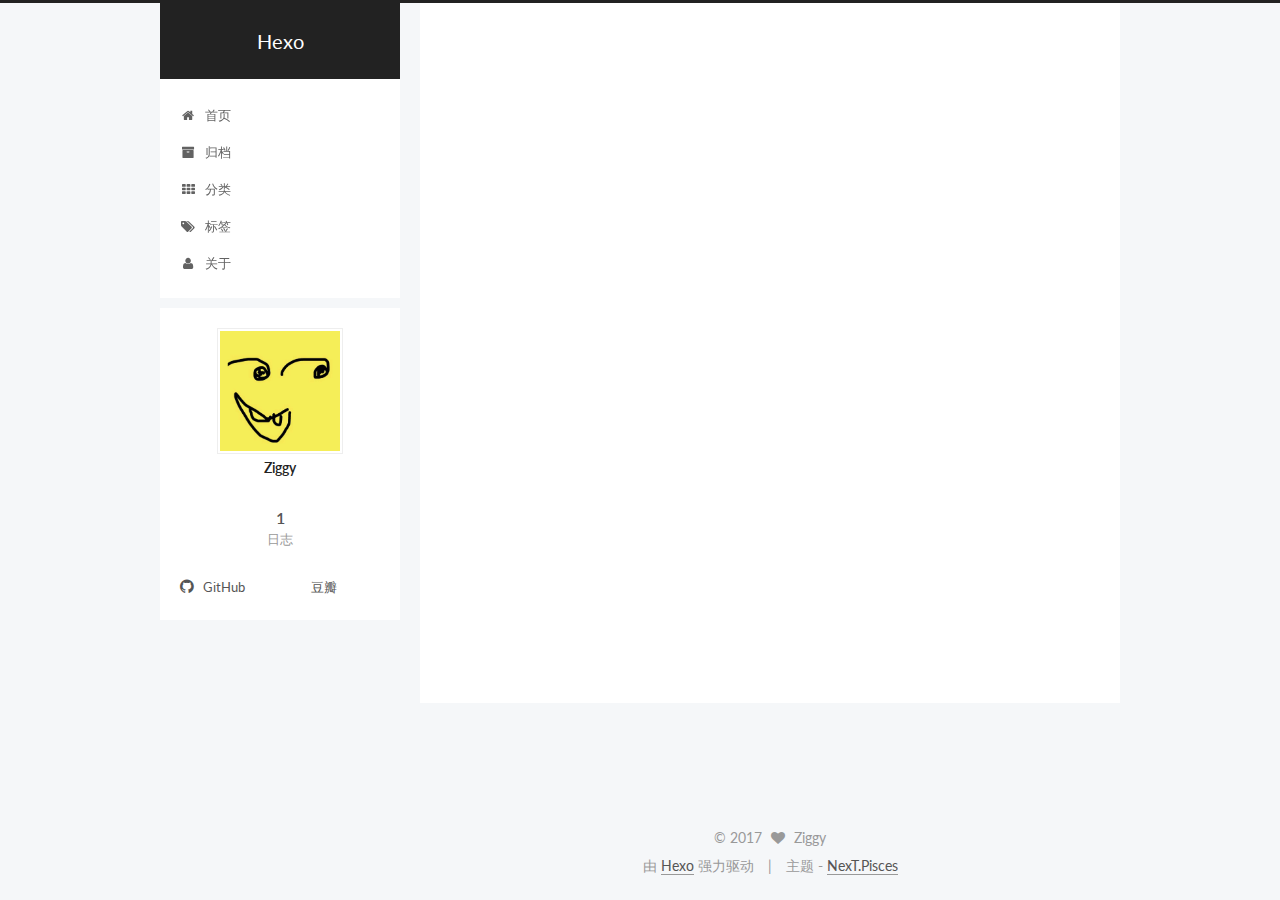
<file: index.html>
<!doctype html>



  


<html class="theme-next pisces use-motion">
<head>
  <meta charset="UTF-8"/>
<meta http-equiv="X-UA-Compatible" content="IE=edge,chrome=1" />
<meta name="viewport" content="width=device-width, initial-scale=1, maximum-scale=1"/>



<meta http-equiv="Cache-Control" content="no-transform" />
<meta http-equiv="Cache-Control" content="no-siteapp" />












  
  
  <link href="/vendors/fancybox/source/jquery.fancybox.css?v=2.1.5" rel="stylesheet" type="text/css" />




  
  
  
  

  
    
    
  

  

  

  

  

  
    
    
    <link href="//fonts.googleapis.com/css?family=Lato:300,300italic,400,400italic,700,700italic&subset=latin,latin-ext" rel="stylesheet" type="text/css">
  






<link href="/vendors/font-awesome/css/font-awesome.min.css?v=4.4.0" rel="stylesheet" type="text/css" />

<link href="/css/main.css?v=5.0.1" rel="stylesheet" type="text/css" />


  <meta name="keywords" content="Hexo, NexT" />








  <link rel="shortcut icon" type="image/x-icon" href="/favicon.ico?v=5.0.1" />






<meta property="og:type" content="website">
<meta property="og:title" content="Hexo">
<meta property="og:url" content="http://yoursite.com/index.html">
<meta property="og:site_name" content="Hexo">
<meta name="twitter:card" content="summary">
<meta name="twitter:title" content="Hexo">



<script type="text/javascript" id="hexo.configuration">
  var NexT = window.NexT || {};
  var CONFIG = {
    scheme: 'Pisces',
    sidebar: {"position":"left","display":"post"},
    fancybox: true,
    motion: true,
    duoshuo: {
      userId: 0,
      author: '博主'
    }
  };
</script>




  <link rel="canonical" href="http://yoursite.com/"/>

  <title> Hexo </title>
</head>

<body itemscope itemtype="http://schema.org/WebPage" lang="zh-Hans">

  










  
  
    
  

  <div class="container one-collumn sidebar-position-left 
   page-home 
 ">
    <div class="headband"></div>

    <header id="header" class="header" itemscope itemtype="http://schema.org/WPHeader">
      <div class="header-inner"><div class="site-meta ">
  

  <div class="custom-logo-site-title">
    <a href="/"  class="brand" rel="start">
      <span class="logo-line-before"><i></i></span>
      <span class="site-title">Hexo</span>
      <span class="logo-line-after"><i></i></span>
    </a>
  </div>
  <p class="site-subtitle"></p>
</div>

<div class="site-nav-toggle">
  <button>
    <span class="btn-bar"></span>
    <span class="btn-bar"></span>
    <span class="btn-bar"></span>
  </button>
</div>

<nav class="site-nav">
  

  
    <ul id="menu" class="menu">
      
        
        <li class="menu-item menu-item-home">
          <a href="/" rel="section">
            
              <i class="menu-item-icon fa fa-fw fa-home"></i> <br />
            
            首页
          </a>
        </li>
      
        
        <li class="menu-item menu-item-archives">
          <a href="/archives" rel="section">
            
              <i class="menu-item-icon fa fa-fw fa-archive"></i> <br />
            
            归档
          </a>
        </li>
      
        
        <li class="menu-item menu-item-categories">
          <a href="/categories" rel="section">
            
              <i class="menu-item-icon fa fa-fw fa-th"></i> <br />
            
            分类
          </a>
        </li>
      
        
        <li class="menu-item menu-item-tags">
          <a href="/tags" rel="section">
            
              <i class="menu-item-icon fa fa-fw fa-tags"></i> <br />
            
            标签
          </a>
        </li>
      
        
        <li class="menu-item menu-item-about">
          <a href="/about" rel="section">
            
              <i class="menu-item-icon fa fa-fw fa-user"></i> <br />
            
            关于
          </a>
        </li>
      

      
    </ul>
  

  
</nav>

 </div>
    </header>

    <main id="main" class="main">
      <div class="main-inner">
        <div class="content-wrap">
          <div id="content" class="content">
            
  <section id="posts" class="posts-expand">
    
      

  
  

  
  
  

  <article class="post post-type-normal " itemscope itemtype="http://schema.org/Article">

    
      <header class="post-header">

        
        
          <h1 class="post-title" itemprop="name headline">
            
            
              
                
                <a class="post-title-link" href="/2017/01/05/星球大战外传：侠盗一号/" itemprop="url">
                  星球大战外传：侠盗一号
                </a>
              
            
          </h1>
        

        <div class="post-meta">
          <span class="post-time">
            <span class="post-meta-item-icon">
              <i class="fa fa-calendar-o"></i>
            </span>
            <span class="post-meta-item-text">发表于</span>
            <time itemprop="dateCreated" datetime="2017-01-05T22:48:11+08:00" content="2017-01-05">
              2017-01-05
            </time>
          </span>

          

          
            
              <span class="post-comments-count">
                &nbsp; | &nbsp;
                <a href="/2017/01/05/星球大战外传：侠盗一号/#comments" itemprop="discussionUrl">
                  <span class="post-comments-count ds-thread-count" data-thread-key="2017/01/05/星球大战外传：侠盗一号/" itemprop="commentsCount"></span>
                </a>
              </span>
            
          

          

          
          

          
        </div>
      </header>
    


    <div class="post-body" itemprop="articleBody">

      
      

      
        
          
          
这篇影评可能有剧透

2016年，真的有太多人离开我们。大卫·鲍伊、普林斯、艾伦·里克曼、莱昂纳德·科恩、夏梦、南希·里根、艾伦·锡克、乔治·迈克尔 ……如同一颗颗星辰的陨落。永远的莱娅公主凯丽·费雪，也在新年倒计第3天，离开了我们。
愿原力与她同在。
 
莱娅公主离去了，但《星战》的征程还在继续——《星球大战外传：侠盗一号》
《侠盗一号》是第8部星战电影，也是第1部独立外传。
是第三集《西斯的复仇》（2005）和第四集《星球大战：新希望》（1977）之间的一个填坑。
承接了第三集的结尾，
阿
          ...

          <div class="post-more-link text-center">
            <a class="btn" href="/2017/01/05/星球大战外传：侠盗一号/" rel="contents">
              阅读全文 &raquo;
            </a>
          </div>
        
      
    </div>

    <div>
      
    </div>

    <div>
      
    </div>

    <footer class="post-footer">
      

      

      
      
        <div class="post-eof"></div>
      
    </footer>
  </article>


    
  </section>

  


          </div>
          


          

        </div>
        
          
  
  <div class="sidebar-toggle">
    <div class="sidebar-toggle-line-wrap">
      <span class="sidebar-toggle-line sidebar-toggle-line-first"></span>
      <span class="sidebar-toggle-line sidebar-toggle-line-middle"></span>
      <span class="sidebar-toggle-line sidebar-toggle-line-last"></span>
    </div>
  </div>

  <aside id="sidebar" class="sidebar">
    <div class="sidebar-inner">

      

      

      <section class="site-overview sidebar-panel  sidebar-panel-active ">
        <div class="site-author motion-element" itemprop="author" itemscope itemtype="http://schema.org/Person">
          <img class="site-author-image" itemprop="image"
               src="/images/avatar.gif"
               alt="Ziggy" />
          <p class="site-author-name" itemprop="name">Ziggy</p>
          <p class="site-description motion-element" itemprop="description"></p>
        </div>
        <nav class="site-state motion-element">
          <div class="site-state-item site-state-posts">
            <a href="/archives">
              <span class="site-state-item-count">1</span>
              <span class="site-state-item-name">日志</span>
            </a>
          </div>

          

          

        </nav>

        

        <div class="links-of-author motion-element">
          
            
              <span class="links-of-author-item">
                <a href="https://github.com/YoungDavidBowie" target="_blank" title="GitHub">
                  
                    <i class="fa fa-fw fa-github"></i>
                  
                  GitHub
                </a>
              </span>
            
              <span class="links-of-author-item">
                <a href="https://www.douban.com/people/75941536" target="_blank" title="豆瓣">
                  
                    <i class="fa fa-fw fa-douban"></i>
                  
                  豆瓣
                </a>
              </span>
            
          
        </div>

        
        

        
        

      </section>

      

    </div>
  </aside>


        
      </div>
    </main>

    <footer id="footer" class="footer">
      <div class="footer-inner">
        <div class="copyright" >
  
  &copy; 
  <span itemprop="copyrightYear">2017</span>
  <span class="with-love">
    <i class="fa fa-heart"></i>
  </span>
  <span class="author" itemprop="copyrightHolder">Ziggy</span>
</div>

<div class="powered-by">
  由 <a class="theme-link" href="http://hexo.io">Hexo</a> 强力驱动
</div>

<div class="theme-info">
  主题 -
  <a class="theme-link" href="https://github.com/iissnan/hexo-theme-next">
    NexT.Pisces
  </a>
</div>

        

        
      </div>
    </footer>

    <div class="back-to-top">
      <i class="fa fa-arrow-up"></i>
    </div>
  </div>

  

<script type="text/javascript">
  if (Object.prototype.toString.call(window.Promise) !== '[object Function]') {
    window.Promise = null;
  }
</script>









  



  
  <script type="text/javascript" src="/vendors/jquery/index.js?v=2.1.3"></script>

  
  <script type="text/javascript" src="/vendors/fastclick/lib/fastclick.min.js?v=1.0.6"></script>

  
  <script type="text/javascript" src="/vendors/jquery_lazyload/jquery.lazyload.js?v=1.9.7"></script>

  
  <script type="text/javascript" src="/vendors/velocity/velocity.min.js?v=1.2.1"></script>

  
  <script type="text/javascript" src="/vendors/velocity/velocity.ui.min.js?v=1.2.1"></script>

  
  <script type="text/javascript" src="/vendors/fancybox/source/jquery.fancybox.pack.js?v=2.1.5"></script>


  


  <script type="text/javascript" src="/js/src/utils.js?v=5.0.1"></script>

  <script type="text/javascript" src="/js/src/motion.js?v=5.0.1"></script>



  
  


  <script type="text/javascript" src="/js/src/affix.js?v=5.0.1"></script>

  <script type="text/javascript" src="/js/src/schemes/pisces.js?v=5.0.1"></script>



  

  


  <script type="text/javascript" src="/js/src/bootstrap.js?v=5.0.1"></script>



  

  
    
  

  <script type="text/javascript">
    var duoshuoQuery = {short_name:"ichrisking"};
    (function() {
      var ds = document.createElement('script');
      ds.type = 'text/javascript';ds.async = true;
      ds.id = 'duoshuo-script';
      ds.src = (document.location.protocol == 'https:' ? 'https:' : 'http:') + '//static.duoshuo.com/embed.js';
      ds.charset = 'UTF-8';
      (document.getElementsByTagName('head')[0]
      || document.getElementsByTagName('body')[0]).appendChild(ds);
    })();
  </script>

  






  
  

  

  

  

</body>
</html>
</file>
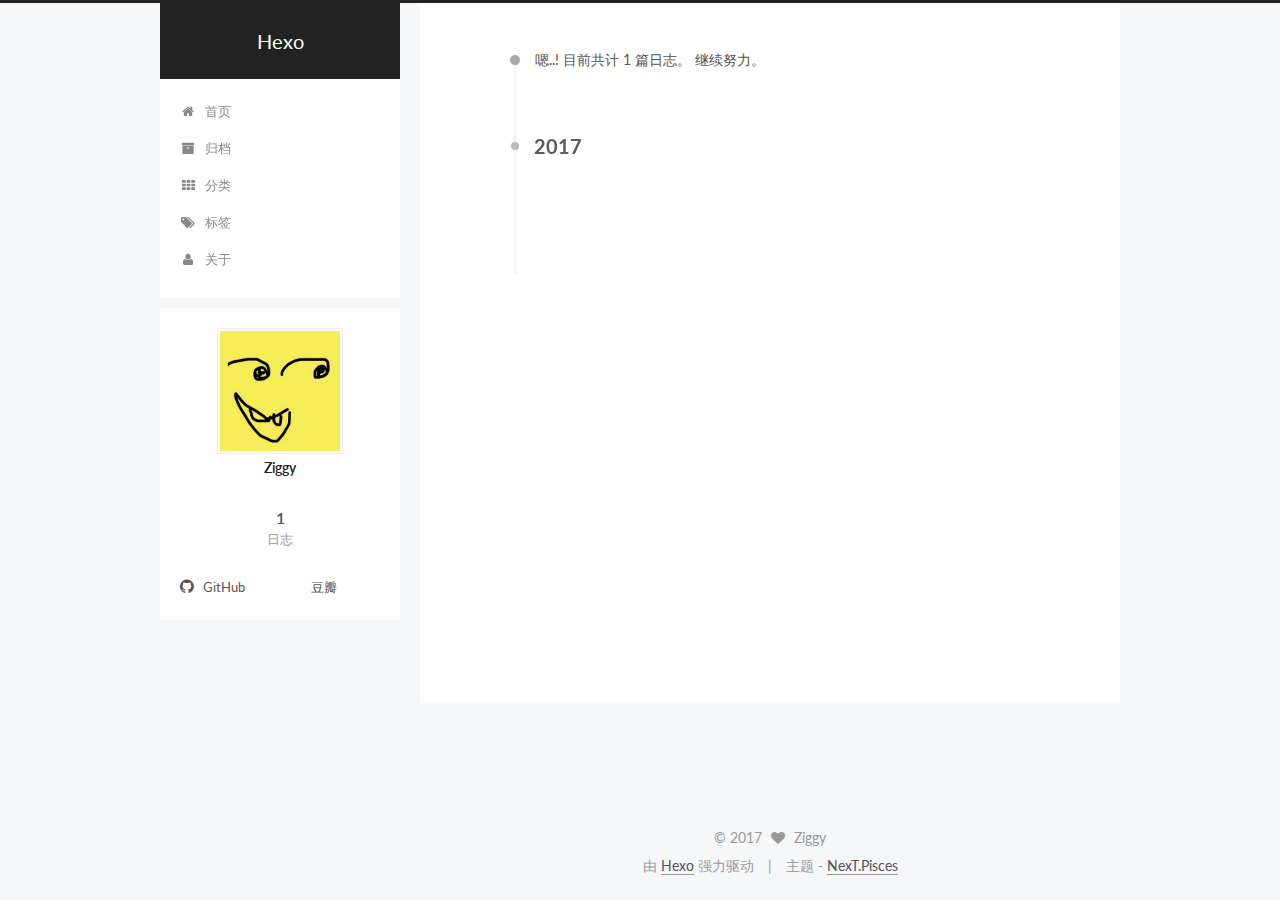
<file: archives/index.html>
<!doctype html>



  


<html class="theme-next pisces use-motion">
<head>
  <meta charset="UTF-8"/>
<meta http-equiv="X-UA-Compatible" content="IE=edge,chrome=1" />
<meta name="viewport" content="width=device-width, initial-scale=1, maximum-scale=1"/>



<meta http-equiv="Cache-Control" content="no-transform" />
<meta http-equiv="Cache-Control" content="no-siteapp" />












  
  
  <link href="/vendors/fancybox/source/jquery.fancybox.css?v=2.1.5" rel="stylesheet" type="text/css" />




  
  
  
  

  
    
    
  

  

  

  

  

  
    
    
    <link href="//fonts.googleapis.com/css?family=Lato:300,300italic,400,400italic,700,700italic&subset=latin,latin-ext" rel="stylesheet" type="text/css">
  






<link href="/vendors/font-awesome/css/font-awesome.min.css?v=4.4.0" rel="stylesheet" type="text/css" />

<link href="/css/main.css?v=5.0.1" rel="stylesheet" type="text/css" />


  <meta name="keywords" content="Hexo, NexT" />








  <link rel="shortcut icon" type="image/x-icon" href="/favicon.ico?v=5.0.1" />






<meta property="og:type" content="website">
<meta property="og:title" content="Hexo">
<meta property="og:url" content="http://yoursite.com/archives/index.html">
<meta property="og:site_name" content="Hexo">
<meta name="twitter:card" content="summary">
<meta name="twitter:title" content="Hexo">



<script type="text/javascript" id="hexo.configuration">
  var NexT = window.NexT || {};
  var CONFIG = {
    scheme: 'Pisces',
    sidebar: {"position":"left","display":"post"},
    fancybox: true,
    motion: true,
    duoshuo: {
      userId: 0,
      author: '博主'
    }
  };
</script>




  <link rel="canonical" href="http://yoursite.com/archives/"/>

  <title> 归档 | Hexo </title>
</head>

<body itemscope itemtype="http://schema.org/WebPage" lang="zh-Hans">

  










  
  
    
  

  <div class="container one-collumn sidebar-position-left  page-archive  ">
    <div class="headband"></div>

    <header id="header" class="header" itemscope itemtype="http://schema.org/WPHeader">
      <div class="header-inner"><div class="site-meta ">
  

  <div class="custom-logo-site-title">
    <a href="/"  class="brand" rel="start">
      <span class="logo-line-before"><i></i></span>
      <span class="site-title">Hexo</span>
      <span class="logo-line-after"><i></i></span>
    </a>
  </div>
  <p class="site-subtitle"></p>
</div>

<div class="site-nav-toggle">
  <button>
    <span class="btn-bar"></span>
    <span class="btn-bar"></span>
    <span class="btn-bar"></span>
  </button>
</div>

<nav class="site-nav">
  

  
    <ul id="menu" class="menu">
      
        
        <li class="menu-item menu-item-home">
          <a href="/" rel="section">
            
              <i class="menu-item-icon fa fa-fw fa-home"></i> <br />
            
            首页
          </a>
        </li>
      
        
        <li class="menu-item menu-item-archives">
          <a href="/archives" rel="section">
            
              <i class="menu-item-icon fa fa-fw fa-archive"></i> <br />
            
            归档
          </a>
        </li>
      
        
        <li class="menu-item menu-item-categories">
          <a href="/categories" rel="section">
            
              <i class="menu-item-icon fa fa-fw fa-th"></i> <br />
            
            分类
          </a>
        </li>
      
        
        <li class="menu-item menu-item-tags">
          <a href="/tags" rel="section">
            
              <i class="menu-item-icon fa fa-fw fa-tags"></i> <br />
            
            标签
          </a>
        </li>
      
        
        <li class="menu-item menu-item-about">
          <a href="/about" rel="section">
            
              <i class="menu-item-icon fa fa-fw fa-user"></i> <br />
            
            关于
          </a>
        </li>
      

      
    </ul>
  

  
</nav>

 </div>
    </header>

    <main id="main" class="main">
      <div class="main-inner">
        <div class="content-wrap">
          <div id="content" class="content">
            

  <section id="posts" class="posts-collapse">
    <span class="archive-move-on"></span>

    <span class="archive-page-counter">
      
      
      
        
      
      嗯..! 目前共计 1 篇日志。 继续努力。
    </span>

    

      
      
      

      
        
        <div class="collection-title">
          <h2 class="archive-year motion-element" id="archive-year-2017">2017</h2>
        </div>
      
      

      

  <article class="post post-type-normal" itemscope itemtype="http://schema.org/Article">
    <header class="post-header">

      <h1 class="post-title">
        
            <a class="post-title-link" href="/2017/01/05/星球大战外传：侠盗一号/" itemprop="url">
              
                <span itemprop="name">星球大战外传：侠盗一号</span>
              
            </a>
        
      </h1>

      <div class="post-meta">
        <time class="post-time" itemprop="dateCreated"
              datetime="2017-01-05T22:48:11+08:00"
              content="2017-01-05" >
          01-05
        </time>
      </div>

    </header>
  </article>



    

  </section>

  



          </div>
          


          

        </div>
        
          
  
  <div class="sidebar-toggle">
    <div class="sidebar-toggle-line-wrap">
      <span class="sidebar-toggle-line sidebar-toggle-line-first"></span>
      <span class="sidebar-toggle-line sidebar-toggle-line-middle"></span>
      <span class="sidebar-toggle-line sidebar-toggle-line-last"></span>
    </div>
  </div>

  <aside id="sidebar" class="sidebar">
    <div class="sidebar-inner">

      

      

      <section class="site-overview sidebar-panel  sidebar-panel-active ">
        <div class="site-author motion-element" itemprop="author" itemscope itemtype="http://schema.org/Person">
          <img class="site-author-image" itemprop="image"
               src="/images/avatar.gif"
               alt="Ziggy" />
          <p class="site-author-name" itemprop="name">Ziggy</p>
          <p class="site-description motion-element" itemprop="description"></p>
        </div>
        <nav class="site-state motion-element">
          <div class="site-state-item site-state-posts">
            <a href="/archives">
              <span class="site-state-item-count">1</span>
              <span class="site-state-item-name">日志</span>
            </a>
          </div>

          

          

        </nav>

        

        <div class="links-of-author motion-element">
          
            
              <span class="links-of-author-item">
                <a href="https://github.com/YoungDavidBowie" target="_blank" title="GitHub">
                  
                    <i class="fa fa-fw fa-github"></i>
                  
                  GitHub
                </a>
              </span>
            
              <span class="links-of-author-item">
                <a href="https://www.douban.com/people/75941536" target="_blank" title="豆瓣">
                  
                    <i class="fa fa-fw fa-douban"></i>
                  
                  豆瓣
                </a>
              </span>
            
          
        </div>

        
        

        
        

      </section>

      

    </div>
  </aside>


        
      </div>
    </main>

    <footer id="footer" class="footer">
      <div class="footer-inner">
        <div class="copyright" >
  
  &copy; 
  <span itemprop="copyrightYear">2017</span>
  <span class="with-love">
    <i class="fa fa-heart"></i>
  </span>
  <span class="author" itemprop="copyrightHolder">Ziggy</span>
</div>

<div class="powered-by">
  由 <a class="theme-link" href="http://hexo.io">Hexo</a> 强力驱动
</div>

<div class="theme-info">
  主题 -
  <a class="theme-link" href="https://github.com/iissnan/hexo-theme-next">
    NexT.Pisces
  </a>
</div>

        

        
      </div>
    </footer>

    <div class="back-to-top">
      <i class="fa fa-arrow-up"></i>
    </div>
  </div>

  

<script type="text/javascript">
  if (Object.prototype.toString.call(window.Promise) !== '[object Function]') {
    window.Promise = null;
  }
</script>









  



  
  <script type="text/javascript" src="/vendors/jquery/index.js?v=2.1.3"></script>

  
  <script type="text/javascript" src="/vendors/fastclick/lib/fastclick.min.js?v=1.0.6"></script>

  
  <script type="text/javascript" src="/vendors/jquery_lazyload/jquery.lazyload.js?v=1.9.7"></script>

  
  <script type="text/javascript" src="/vendors/velocity/velocity.min.js?v=1.2.1"></script>

  
  <script type="text/javascript" src="/vendors/velocity/velocity.ui.min.js?v=1.2.1"></script>

  
  <script type="text/javascript" src="/vendors/fancybox/source/jquery.fancybox.pack.js?v=2.1.5"></script>


  


  <script type="text/javascript" src="/js/src/utils.js?v=5.0.1"></script>

  <script type="text/javascript" src="/js/src/motion.js?v=5.0.1"></script>



  
  


  <script type="text/javascript" src="/js/src/affix.js?v=5.0.1"></script>

  <script type="text/javascript" src="/js/src/schemes/pisces.js?v=5.0.1"></script>



  
  
    <script type="text/javascript" id="motion.page.archive">
      $('.archive-year').velocity('transition.slideLeftIn');
    </script>
  


  


  <script type="text/javascript" src="/js/src/bootstrap.js?v=5.0.1"></script>



  

  
    
  

  <script type="text/javascript">
    var duoshuoQuery = {short_name:"ichrisking"};
    (function() {
      var ds = document.createElement('script');
      ds.type = 'text/javascript';ds.async = true;
      ds.id = 'duoshuo-script';
      ds.src = (document.location.protocol == 'https:' ? 'https:' : 'http:') + '//static.duoshuo.com/embed.js';
      ds.charset = 'UTF-8';
      (document.getElementsByTagName('head')[0]
      || document.getElementsByTagName('body')[0]).appendChild(ds);
    })();
  </script>

  






  
  

  

  

  

</body>
</html>
</file>
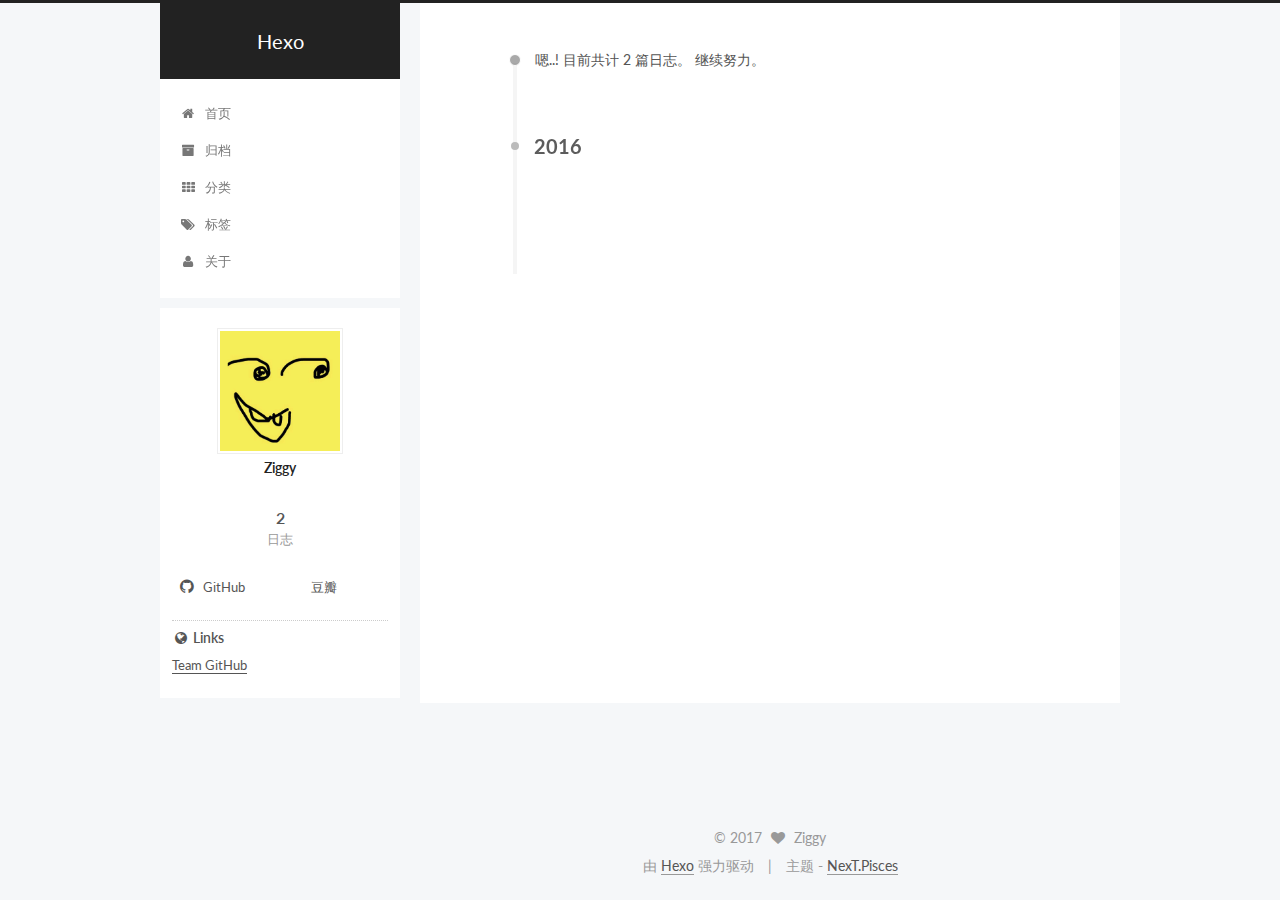
<file: archives/2016/index.html>
<!doctype html>



  


<html class="theme-next pisces use-motion">
<head>
  <meta charset="UTF-8"/>
<meta http-equiv="X-UA-Compatible" content="IE=edge,chrome=1" />
<meta name="viewport" content="width=device-width, initial-scale=1, maximum-scale=1"/>



<meta http-equiv="Cache-Control" content="no-transform" />
<meta http-equiv="Cache-Control" content="no-siteapp" />












  
  
  <link href="/vendors/fancybox/source/jquery.fancybox.css?v=2.1.5" rel="stylesheet" type="text/css" />




  
  
  
  

  
    
    
  

  

  

  

  

  
    
    
    <link href="//fonts.googleapis.com/css?family=Lato:300,300italic,400,400italic,700,700italic&subset=latin,latin-ext" rel="stylesheet" type="text/css">
  






<link href="/vendors/font-awesome/css/font-awesome.min.css?v=4.4.0" rel="stylesheet" type="text/css" />

<link href="/css/main.css?v=5.0.1" rel="stylesheet" type="text/css" />


  <meta name="keywords" content="Hexo, NexT" />








  <link rel="shortcut icon" type="image/x-icon" href="/favicon.ico?v=5.0.1" />






<meta property="og:type" content="website">
<meta property="og:title" content="Hexo">
<meta property="og:url" content="http://yoursite.com/archives/2016/index.html">
<meta property="og:site_name" content="Hexo">
<meta name="twitter:card" content="summary">
<meta name="twitter:title" content="Hexo">



<script type="text/javascript" id="hexo.configuration">
  var NexT = window.NexT || {};
  var CONFIG = {
    scheme: 'Pisces',
    sidebar: {"position":"left","display":"post"},
    fancybox: true,
    motion: true,
    duoshuo: {
      userId: 0,
      author: '博主'
    }
  };
</script>




  <link rel="canonical" href="http://yoursite.com/archives/2016/"/>

  <title> 归档 | Hexo </title>
</head>

<body itemscope itemtype="http://schema.org/WebPage" lang="zh-Hans">

  










  
  
    
  

  <div class="container one-collumn sidebar-position-left  page-archive  ">
    <div class="headband"></div>

    <header id="header" class="header" itemscope itemtype="http://schema.org/WPHeader">
      <div class="header-inner"><div class="site-meta ">
  

  <div class="custom-logo-site-title">
    <a href="/"  class="brand" rel="start">
      <span class="logo-line-before"><i></i></span>
      <span class="site-title">Hexo</span>
      <span class="logo-line-after"><i></i></span>
    </a>
  </div>
  <p class="site-subtitle"></p>
</div>

<div class="site-nav-toggle">
  <button>
    <span class="btn-bar"></span>
    <span class="btn-bar"></span>
    <span class="btn-bar"></span>
  </button>
</div>

<nav class="site-nav">
  

  
    <ul id="menu" class="menu">
      
        
        <li class="menu-item menu-item-home">
          <a href="/" rel="section">
            
              <i class="menu-item-icon fa fa-fw fa-home"></i> <br />
            
            首页
          </a>
        </li>
      
        
        <li class="menu-item menu-item-archives">
          <a href="/archives" rel="section">
            
              <i class="menu-item-icon fa fa-fw fa-archive"></i> <br />
            
            归档
          </a>
        </li>
      
        
        <li class="menu-item menu-item-categories">
          <a href="/categories" rel="section">
            
              <i class="menu-item-icon fa fa-fw fa-th"></i> <br />
            
            分类
          </a>
        </li>
      
        
        <li class="menu-item menu-item-tags">
          <a href="/tags" rel="section">
            
              <i class="menu-item-icon fa fa-fw fa-tags"></i> <br />
            
            标签
          </a>
        </li>
      
        
        <li class="menu-item menu-item-about">
          <a href="/about" rel="section">
            
              <i class="menu-item-icon fa fa-fw fa-user"></i> <br />
            
            关于
          </a>
        </li>
      

      
    </ul>
  

  
</nav>

 </div>
    </header>

    <main id="main" class="main">
      <div class="main-inner">
        <div class="content-wrap">
          <div id="content" class="content">
            

  <section id="posts" class="posts-collapse">
    <span class="archive-move-on"></span>

    <span class="archive-page-counter">
      
      
      
        
      
      嗯..! 目前共计 2 篇日志。 继续努力。
    </span>

    

      
      
      

      
        
        <div class="collection-title">
          <h2 class="archive-year motion-element" id="archive-year-2016">2016</h2>
        </div>
      
      

      

  <article class="post post-type-normal" itemscope itemtype="http://schema.org/Article">
    <header class="post-header">

      <h1 class="post-title">
        
            <a class="post-title-link" href="/2016/12/24/hello-world/" itemprop="url">
              
                <span itemprop="name">Hello World</span>
              
            </a>
        
      </h1>

      <div class="post-meta">
        <time class="post-time" itemprop="dateCreated"
              datetime="2016-12-24T10:09:33+08:00"
              content="2016-12-24" >
          12-24
        </time>
      </div>

    </header>
  </article>



    

  </section>

  



          </div>
          


          

        </div>
        
          
  
  <div class="sidebar-toggle">
    <div class="sidebar-toggle-line-wrap">
      <span class="sidebar-toggle-line sidebar-toggle-line-first"></span>
      <span class="sidebar-toggle-line sidebar-toggle-line-middle"></span>
      <span class="sidebar-toggle-line sidebar-toggle-line-last"></span>
    </div>
  </div>

  <aside id="sidebar" class="sidebar">
    <div class="sidebar-inner">

      

      

      <section class="site-overview sidebar-panel  sidebar-panel-active ">
        <div class="site-author motion-element" itemprop="author" itemscope itemtype="http://schema.org/Person">
          <img class="site-author-image" itemprop="image"
               src="/images/avatar.gif"
               alt="Ziggy" />
          <p class="site-author-name" itemprop="name">Ziggy</p>
          <p class="site-description motion-element" itemprop="description"></p>
        </div>
        <nav class="site-state motion-element">
          <div class="site-state-item site-state-posts">
            <a href="/archives">
              <span class="site-state-item-count">2</span>
              <span class="site-state-item-name">日志</span>
            </a>
          </div>

          

          

        </nav>

        

        <div class="links-of-author motion-element">
          
            
              <span class="links-of-author-item">
                <a href="https://github.com/YoungDavidBowie" target="_blank" title="GitHub">
                  
                    <i class="fa fa-fw fa-github"></i>
                  
                  GitHub
                </a>
              </span>
            
              <span class="links-of-author-item">
                <a href="https://www.douban.com/people/75941536" target="_blank" title="豆瓣">
                  
                    <i class="fa fa-fw fa-douban"></i>
                  
                  豆瓣
                </a>
              </span>
            
          
        </div>

        
        

        
        
          <div class="links-of-blogroll motion-element links-of-blogroll-block">
            <div class="links-of-blogroll-title">
              <i class="fa  fa-fw fa-globe"></i>
              Links
            </div>
            <ul class="links-of-blogroll-list">
              
                <li class="links-of-blogroll-item">
                  <a href="https://github.com/AnromOS" title="Team GitHub" target="_blank">Team GitHub</a>
                </li>
              
            </ul>
          </div>
        

      </section>

      

    </div>
  </aside>


        
      </div>
    </main>

    <footer id="footer" class="footer">
      <div class="footer-inner">
        <div class="copyright" >
  
  &copy; 
  <span itemprop="copyrightYear">2017</span>
  <span class="with-love">
    <i class="fa fa-heart"></i>
  </span>
  <span class="author" itemprop="copyrightHolder">Ziggy</span>
</div>

<div class="powered-by">
  由 <a class="theme-link" href="http://hexo.io">Hexo</a> 强力驱动
</div>

<div class="theme-info">
  主题 -
  <a class="theme-link" href="https://github.com/iissnan/hexo-theme-next">
    NexT.Pisces
  </a>
</div>

        

        
      </div>
    </footer>

    <div class="back-to-top">
      <i class="fa fa-arrow-up"></i>
    </div>
  </div>

  

<script type="text/javascript">
  if (Object.prototype.toString.call(window.Promise) !== '[object Function]') {
    window.Promise = null;
  }
</script>









  



  
  <script type="text/javascript" src="/vendors/jquery/index.js?v=2.1.3"></script>

  
  <script type="text/javascript" src="/vendors/fastclick/lib/fastclick.min.js?v=1.0.6"></script>

  
  <script type="text/javascript" src="/vendors/jquery_lazyload/jquery.lazyload.js?v=1.9.7"></script>

  
  <script type="text/javascript" src="/vendors/velocity/velocity.min.js?v=1.2.1"></script>

  
  <script type="text/javascript" src="/vendors/velocity/velocity.ui.min.js?v=1.2.1"></script>

  
  <script type="text/javascript" src="/vendors/fancybox/source/jquery.fancybox.pack.js?v=2.1.5"></script>


  


  <script type="text/javascript" src="/js/src/utils.js?v=5.0.1"></script>

  <script type="text/javascript" src="/js/src/motion.js?v=5.0.1"></script>



  
  


  <script type="text/javascript" src="/js/src/affix.js?v=5.0.1"></script>

  <script type="text/javascript" src="/js/src/schemes/pisces.js?v=5.0.1"></script>



  
  
    <script type="text/javascript" id="motion.page.archive">
      $('.archive-year').velocity('transition.slideLeftIn');
    </script>
  


  


  <script type="text/javascript" src="/js/src/bootstrap.js?v=5.0.1"></script>



  

  
    
  

  <script type="text/javascript">
    var duoshuoQuery = {short_name:"ichrisking"};
    (function() {
      var ds = document.createElement('script');
      ds.type = 'text/javascript';ds.async = true;
      ds.id = 'duoshuo-script';
      ds.src = (document.location.protocol == 'https:' ? 'https:' : 'http:') + '//static.duoshuo.com/embed.js';
      ds.charset = 'UTF-8';
      (document.getElementsByTagName('head')[0]
      || document.getElementsByTagName('body')[0]).appendChild(ds);
    })();
  </script>

  






  
  

  

  

  

</body>
</html>
</file>
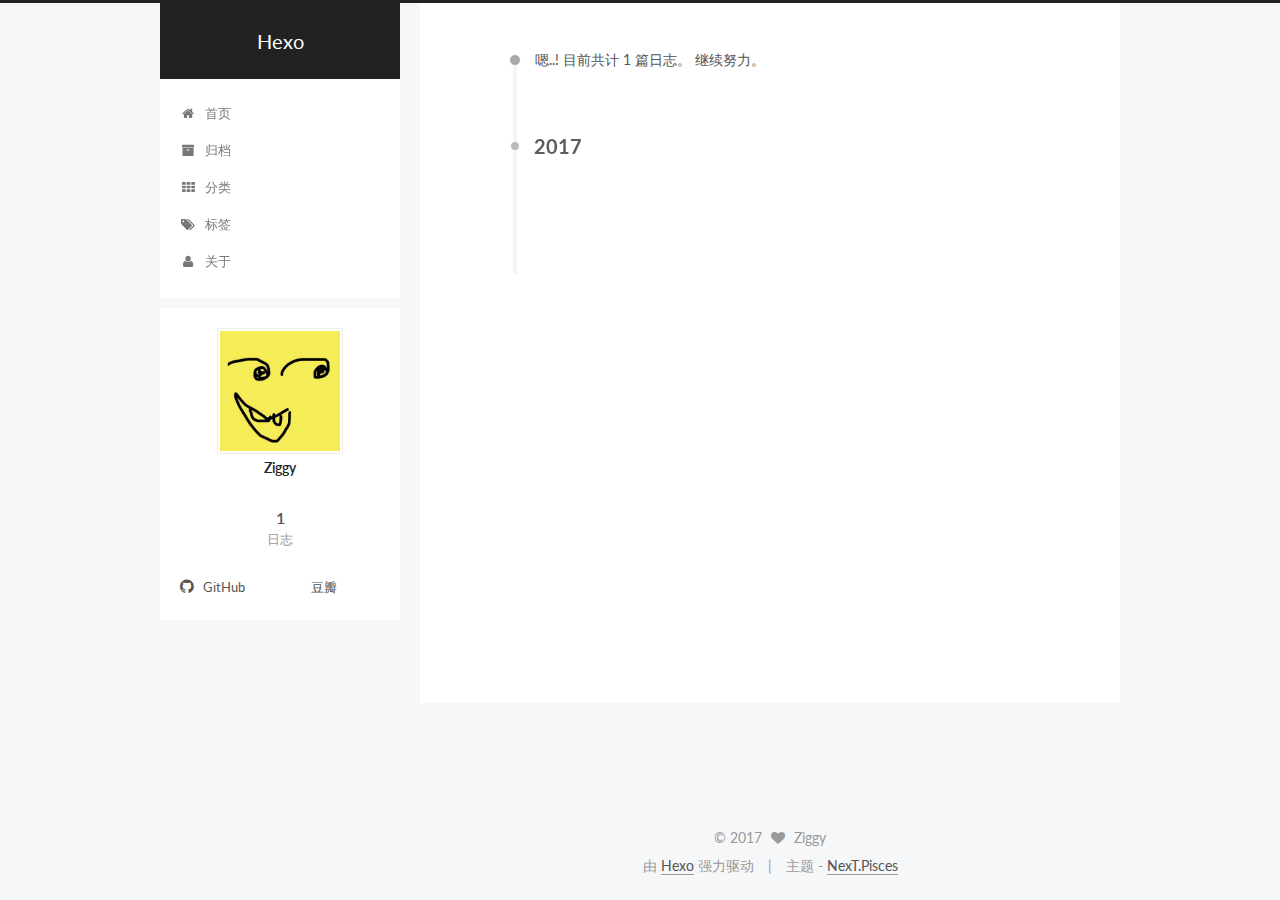
<file: archives/2017/index.html>
<!doctype html>



  


<html class="theme-next pisces use-motion">
<head>
  <meta charset="UTF-8"/>
<meta http-equiv="X-UA-Compatible" content="IE=edge,chrome=1" />
<meta name="viewport" content="width=device-width, initial-scale=1, maximum-scale=1"/>



<meta http-equiv="Cache-Control" content="no-transform" />
<meta http-equiv="Cache-Control" content="no-siteapp" />












  
  
  <link href="/vendors/fancybox/source/jquery.fancybox.css?v=2.1.5" rel="stylesheet" type="text/css" />




  
  
  
  

  
    
    
  

  

  

  

  

  
    
    
    <link href="//fonts.googleapis.com/css?family=Lato:300,300italic,400,400italic,700,700italic&subset=latin,latin-ext" rel="stylesheet" type="text/css">
  






<link href="/vendors/font-awesome/css/font-awesome.min.css?v=4.4.0" rel="stylesheet" type="text/css" />

<link href="/css/main.css?v=5.0.1" rel="stylesheet" type="text/css" />


  <meta name="keywords" content="Hexo, NexT" />








  <link rel="shortcut icon" type="image/x-icon" href="/favicon.ico?v=5.0.1" />






<meta property="og:type" content="website">
<meta property="og:title" content="Hexo">
<meta property="og:url" content="http://yoursite.com/archives/2017/index.html">
<meta property="og:site_name" content="Hexo">
<meta name="twitter:card" content="summary">
<meta name="twitter:title" content="Hexo">



<script type="text/javascript" id="hexo.configuration">
  var NexT = window.NexT || {};
  var CONFIG = {
    scheme: 'Pisces',
    sidebar: {"position":"left","display":"post"},
    fancybox: true,
    motion: true,
    duoshuo: {
      userId: 0,
      author: '博主'
    }
  };
</script>




  <link rel="canonical" href="http://yoursite.com/archives/2017/"/>

  <title> 归档 | Hexo </title>
</head>

<body itemscope itemtype="http://schema.org/WebPage" lang="zh-Hans">

  










  
  
    
  

  <div class="container one-collumn sidebar-position-left  page-archive  ">
    <div class="headband"></div>

    <header id="header" class="header" itemscope itemtype="http://schema.org/WPHeader">
      <div class="header-inner"><div class="site-meta ">
  

  <div class="custom-logo-site-title">
    <a href="/"  class="brand" rel="start">
      <span class="logo-line-before"><i></i></span>
      <span class="site-title">Hexo</span>
      <span class="logo-line-after"><i></i></span>
    </a>
  </div>
  <p class="site-subtitle"></p>
</div>

<div class="site-nav-toggle">
  <button>
    <span class="btn-bar"></span>
    <span class="btn-bar"></span>
    <span class="btn-bar"></span>
  </button>
</div>

<nav class="site-nav">
  

  
    <ul id="menu" class="menu">
      
        
        <li class="menu-item menu-item-home">
          <a href="/" rel="section">
            
              <i class="menu-item-icon fa fa-fw fa-home"></i> <br />
            
            首页
          </a>
        </li>
      
        
        <li class="menu-item menu-item-archives">
          <a href="/archives" rel="section">
            
              <i class="menu-item-icon fa fa-fw fa-archive"></i> <br />
            
            归档
          </a>
        </li>
      
        
        <li class="menu-item menu-item-categories">
          <a href="/categories" rel="section">
            
              <i class="menu-item-icon fa fa-fw fa-th"></i> <br />
            
            分类
          </a>
        </li>
      
        
        <li class="menu-item menu-item-tags">
          <a href="/tags" rel="section">
            
              <i class="menu-item-icon fa fa-fw fa-tags"></i> <br />
            
            标签
          </a>
        </li>
      
        
        <li class="menu-item menu-item-about">
          <a href="/about" rel="section">
            
              <i class="menu-item-icon fa fa-fw fa-user"></i> <br />
            
            关于
          </a>
        </li>
      

      
    </ul>
  

  
</nav>

 </div>
    </header>

    <main id="main" class="main">
      <div class="main-inner">
        <div class="content-wrap">
          <div id="content" class="content">
            

  <section id="posts" class="posts-collapse">
    <span class="archive-move-on"></span>

    <span class="archive-page-counter">
      
      
      
        
      
      嗯..! 目前共计 1 篇日志。 继续努力。
    </span>

    

      
      
      

      
        
        <div class="collection-title">
          <h2 class="archive-year motion-element" id="archive-year-2017">2017</h2>
        </div>
      
      

      

  <article class="post post-type-normal" itemscope itemtype="http://schema.org/Article">
    <header class="post-header">

      <h1 class="post-title">
        
            <a class="post-title-link" href="/2017/01/05/星球大战外传：侠盗一号/" itemprop="url">
              
                <span itemprop="name">星球大战外传：侠盗一号</span>
              
            </a>
        
      </h1>

      <div class="post-meta">
        <time class="post-time" itemprop="dateCreated"
              datetime="2017-01-05T22:48:11+08:00"
              content="2017-01-05" >
          01-05
        </time>
      </div>

    </header>
  </article>



    

  </section>

  



          </div>
          


          

        </div>
        
          
  
  <div class="sidebar-toggle">
    <div class="sidebar-toggle-line-wrap">
      <span class="sidebar-toggle-line sidebar-toggle-line-first"></span>
      <span class="sidebar-toggle-line sidebar-toggle-line-middle"></span>
      <span class="sidebar-toggle-line sidebar-toggle-line-last"></span>
    </div>
  </div>

  <aside id="sidebar" class="sidebar">
    <div class="sidebar-inner">

      

      

      <section class="site-overview sidebar-panel  sidebar-panel-active ">
        <div class="site-author motion-element" itemprop="author" itemscope itemtype="http://schema.org/Person">
          <img class="site-author-image" itemprop="image"
               src="/images/avatar.gif"
               alt="Ziggy" />
          <p class="site-author-name" itemprop="name">Ziggy</p>
          <p class="site-description motion-element" itemprop="description"></p>
        </div>
        <nav class="site-state motion-element">
          <div class="site-state-item site-state-posts">
            <a href="/archives">
              <span class="site-state-item-count">1</span>
              <span class="site-state-item-name">日志</span>
            </a>
          </div>

          

          

        </nav>

        

        <div class="links-of-author motion-element">
          
            
              <span class="links-of-author-item">
                <a href="https://github.com/YoungDavidBowie" target="_blank" title="GitHub">
                  
                    <i class="fa fa-fw fa-github"></i>
                  
                  GitHub
                </a>
              </span>
            
              <span class="links-of-author-item">
                <a href="https://www.douban.com/people/75941536" target="_blank" title="豆瓣">
                  
                    <i class="fa fa-fw fa-douban"></i>
                  
                  豆瓣
                </a>
              </span>
            
          
        </div>

        
        

        
        

      </section>

      

    </div>
  </aside>


        
      </div>
    </main>

    <footer id="footer" class="footer">
      <div class="footer-inner">
        <div class="copyright" >
  
  &copy; 
  <span itemprop="copyrightYear">2017</span>
  <span class="with-love">
    <i class="fa fa-heart"></i>
  </span>
  <span class="author" itemprop="copyrightHolder">Ziggy</span>
</div>

<div class="powered-by">
  由 <a class="theme-link" href="http://hexo.io">Hexo</a> 强力驱动
</div>

<div class="theme-info">
  主题 -
  <a class="theme-link" href="https://github.com/iissnan/hexo-theme-next">
    NexT.Pisces
  </a>
</div>

        

        
      </div>
    </footer>

    <div class="back-to-top">
      <i class="fa fa-arrow-up"></i>
    </div>
  </div>

  

<script type="text/javascript">
  if (Object.prototype.toString.call(window.Promise) !== '[object Function]') {
    window.Promise = null;
  }
</script>









  



  
  <script type="text/javascript" src="/vendors/jquery/index.js?v=2.1.3"></script>

  
  <script type="text/javascript" src="/vendors/fastclick/lib/fastclick.min.js?v=1.0.6"></script>

  
  <script type="text/javascript" src="/vendors/jquery_lazyload/jquery.lazyload.js?v=1.9.7"></script>

  
  <script type="text/javascript" src="/vendors/velocity/velocity.min.js?v=1.2.1"></script>

  
  <script type="text/javascript" src="/vendors/velocity/velocity.ui.min.js?v=1.2.1"></script>

  
  <script type="text/javascript" src="/vendors/fancybox/source/jquery.fancybox.pack.js?v=2.1.5"></script>


  


  <script type="text/javascript" src="/js/src/utils.js?v=5.0.1"></script>

  <script type="text/javascript" src="/js/src/motion.js?v=5.0.1"></script>



  
  


  <script type="text/javascript" src="/js/src/affix.js?v=5.0.1"></script>

  <script type="text/javascript" src="/js/src/schemes/pisces.js?v=5.0.1"></script>



  
  
    <script type="text/javascript" id="motion.page.archive">
      $('.archive-year').velocity('transition.slideLeftIn');
    </script>
  


  


  <script type="text/javascript" src="/js/src/bootstrap.js?v=5.0.1"></script>



  

  
    
  

  <script type="text/javascript">
    var duoshuoQuery = {short_name:"ichrisking"};
    (function() {
      var ds = document.createElement('script');
      ds.type = 'text/javascript';ds.async = true;
      ds.id = 'duoshuo-script';
      ds.src = (document.location.protocol == 'https:' ? 'https:' : 'http:') + '//static.duoshuo.com/embed.js';
      ds.charset = 'UTF-8';
      (document.getElementsByTagName('head')[0]
      || document.getElementsByTagName('body')[0]).appendChild(ds);
    })();
  </script>

  






  
  

  

  

  

</body>
</html>
</file>
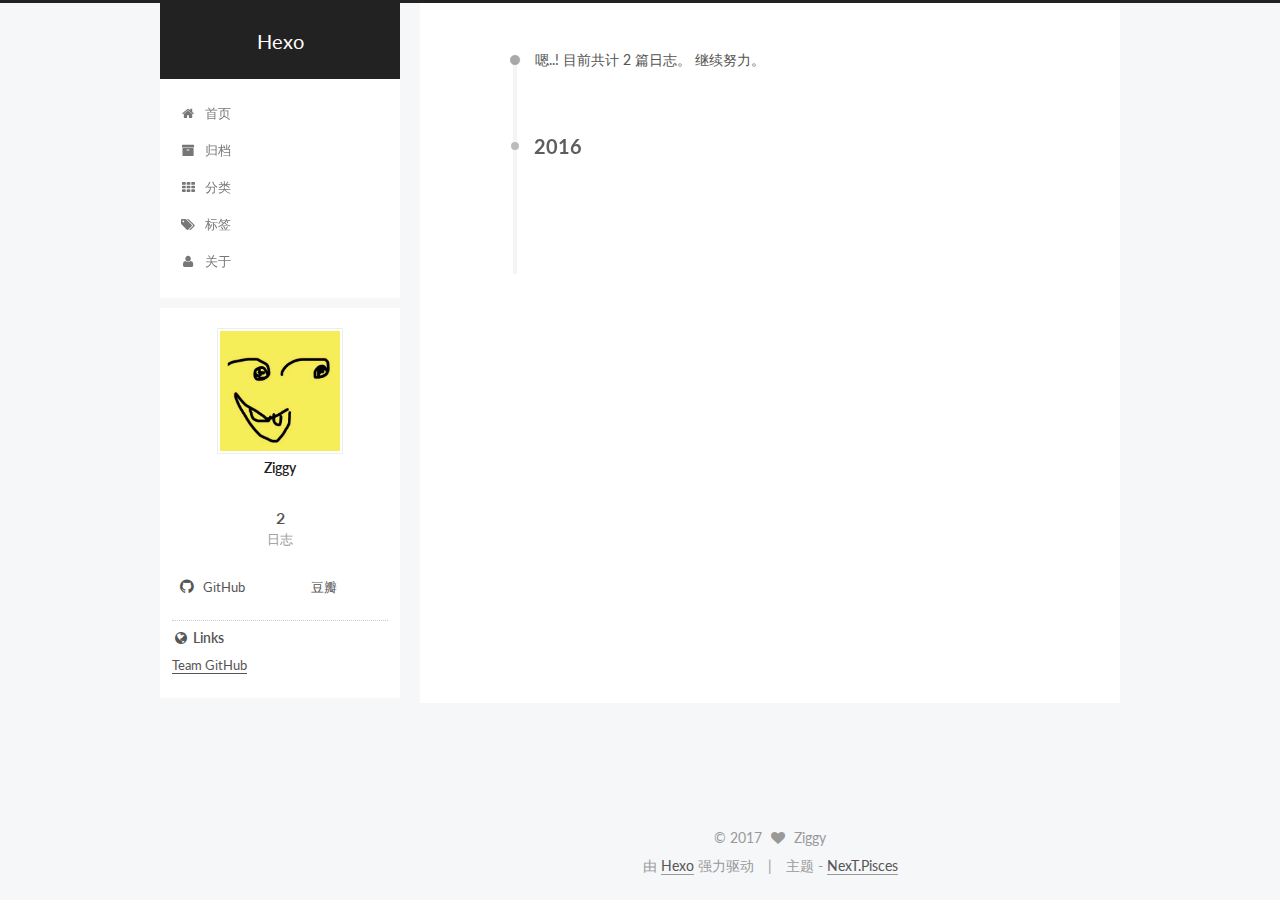
<file: archives/2016/12/index.html>
<!doctype html>



  


<html class="theme-next pisces use-motion">
<head>
  <meta charset="UTF-8"/>
<meta http-equiv="X-UA-Compatible" content="IE=edge,chrome=1" />
<meta name="viewport" content="width=device-width, initial-scale=1, maximum-scale=1"/>



<meta http-equiv="Cache-Control" content="no-transform" />
<meta http-equiv="Cache-Control" content="no-siteapp" />












  
  
  <link href="/vendors/fancybox/source/jquery.fancybox.css?v=2.1.5" rel="stylesheet" type="text/css" />




  
  
  
  

  
    
    
  

  

  

  

  

  
    
    
    <link href="//fonts.googleapis.com/css?family=Lato:300,300italic,400,400italic,700,700italic&subset=latin,latin-ext" rel="stylesheet" type="text/css">
  






<link href="/vendors/font-awesome/css/font-awesome.min.css?v=4.4.0" rel="stylesheet" type="text/css" />

<link href="/css/main.css?v=5.0.1" rel="stylesheet" type="text/css" />


  <meta name="keywords" content="Hexo, NexT" />








  <link rel="shortcut icon" type="image/x-icon" href="/favicon.ico?v=5.0.1" />






<meta property="og:type" content="website">
<meta property="og:title" content="Hexo">
<meta property="og:url" content="http://yoursite.com/archives/2016/12/index.html">
<meta property="og:site_name" content="Hexo">
<meta name="twitter:card" content="summary">
<meta name="twitter:title" content="Hexo">



<script type="text/javascript" id="hexo.configuration">
  var NexT = window.NexT || {};
  var CONFIG = {
    scheme: 'Pisces',
    sidebar: {"position":"left","display":"post"},
    fancybox: true,
    motion: true,
    duoshuo: {
      userId: 0,
      author: '博主'
    }
  };
</script>




  <link rel="canonical" href="http://yoursite.com/archives/2016/12/"/>

  <title> 归档 | Hexo </title>
</head>

<body itemscope itemtype="http://schema.org/WebPage" lang="zh-Hans">

  










  
  
    
  

  <div class="container one-collumn sidebar-position-left  page-archive  ">
    <div class="headband"></div>

    <header id="header" class="header" itemscope itemtype="http://schema.org/WPHeader">
      <div class="header-inner"><div class="site-meta ">
  

  <div class="custom-logo-site-title">
    <a href="/"  class="brand" rel="start">
      <span class="logo-line-before"><i></i></span>
      <span class="site-title">Hexo</span>
      <span class="logo-line-after"><i></i></span>
    </a>
  </div>
  <p class="site-subtitle"></p>
</div>

<div class="site-nav-toggle">
  <button>
    <span class="btn-bar"></span>
    <span class="btn-bar"></span>
    <span class="btn-bar"></span>
  </button>
</div>

<nav class="site-nav">
  

  
    <ul id="menu" class="menu">
      
        
        <li class="menu-item menu-item-home">
          <a href="/" rel="section">
            
              <i class="menu-item-icon fa fa-fw fa-home"></i> <br />
            
            首页
          </a>
        </li>
      
        
        <li class="menu-item menu-item-archives">
          <a href="/archives" rel="section">
            
              <i class="menu-item-icon fa fa-fw fa-archive"></i> <br />
            
            归档
          </a>
        </li>
      
        
        <li class="menu-item menu-item-categories">
          <a href="/categories" rel="section">
            
              <i class="menu-item-icon fa fa-fw fa-th"></i> <br />
            
            分类
          </a>
        </li>
      
        
        <li class="menu-item menu-item-tags">
          <a href="/tags" rel="section">
            
              <i class="menu-item-icon fa fa-fw fa-tags"></i> <br />
            
            标签
          </a>
        </li>
      
        
        <li class="menu-item menu-item-about">
          <a href="/about" rel="section">
            
              <i class="menu-item-icon fa fa-fw fa-user"></i> <br />
            
            关于
          </a>
        </li>
      

      
    </ul>
  

  
</nav>

 </div>
    </header>

    <main id="main" class="main">
      <div class="main-inner">
        <div class="content-wrap">
          <div id="content" class="content">
            

  <section id="posts" class="posts-collapse">
    <span class="archive-move-on"></span>

    <span class="archive-page-counter">
      
      
      
        
      
      嗯..! 目前共计 2 篇日志。 继续努力。
    </span>

    

      
      
      

      
        
        <div class="collection-title">
          <h2 class="archive-year motion-element" id="archive-year-2016">2016</h2>
        </div>
      
      

      

  <article class="post post-type-normal" itemscope itemtype="http://schema.org/Article">
    <header class="post-header">

      <h1 class="post-title">
        
            <a class="post-title-link" href="/2016/12/24/hello-world/" itemprop="url">
              
                <span itemprop="name">Hello World</span>
              
            </a>
        
      </h1>

      <div class="post-meta">
        <time class="post-time" itemprop="dateCreated"
              datetime="2016-12-24T10:09:33+08:00"
              content="2016-12-24" >
          12-24
        </time>
      </div>

    </header>
  </article>



    

  </section>

  



          </div>
          


          

        </div>
        
          
  
  <div class="sidebar-toggle">
    <div class="sidebar-toggle-line-wrap">
      <span class="sidebar-toggle-line sidebar-toggle-line-first"></span>
      <span class="sidebar-toggle-line sidebar-toggle-line-middle"></span>
      <span class="sidebar-toggle-line sidebar-toggle-line-last"></span>
    </div>
  </div>

  <aside id="sidebar" class="sidebar">
    <div class="sidebar-inner">

      

      

      <section class="site-overview sidebar-panel  sidebar-panel-active ">
        <div class="site-author motion-element" itemprop="author" itemscope itemtype="http://schema.org/Person">
          <img class="site-author-image" itemprop="image"
               src="/images/avatar.gif"
               alt="Ziggy" />
          <p class="site-author-name" itemprop="name">Ziggy</p>
          <p class="site-description motion-element" itemprop="description"></p>
        </div>
        <nav class="site-state motion-element">
          <div class="site-state-item site-state-posts">
            <a href="/archives">
              <span class="site-state-item-count">2</span>
              <span class="site-state-item-name">日志</span>
            </a>
          </div>

          

          

        </nav>

        

        <div class="links-of-author motion-element">
          
            
              <span class="links-of-author-item">
                <a href="https://github.com/YoungDavidBowie" target="_blank" title="GitHub">
                  
                    <i class="fa fa-fw fa-github"></i>
                  
                  GitHub
                </a>
              </span>
            
              <span class="links-of-author-item">
                <a href="https://www.douban.com/people/75941536" target="_blank" title="豆瓣">
                  
                    <i class="fa fa-fw fa-douban"></i>
                  
                  豆瓣
                </a>
              </span>
            
          
        </div>

        
        

        
        
          <div class="links-of-blogroll motion-element links-of-blogroll-block">
            <div class="links-of-blogroll-title">
              <i class="fa  fa-fw fa-globe"></i>
              Links
            </div>
            <ul class="links-of-blogroll-list">
              
                <li class="links-of-blogroll-item">
                  <a href="https://github.com/AnromOS" title="Team GitHub" target="_blank">Team GitHub</a>
                </li>
              
            </ul>
          </div>
        

      </section>

      

    </div>
  </aside>


        
      </div>
    </main>

    <footer id="footer" class="footer">
      <div class="footer-inner">
        <div class="copyright" >
  
  &copy; 
  <span itemprop="copyrightYear">2017</span>
  <span class="with-love">
    <i class="fa fa-heart"></i>
  </span>
  <span class="author" itemprop="copyrightHolder">Ziggy</span>
</div>

<div class="powered-by">
  由 <a class="theme-link" href="http://hexo.io">Hexo</a> 强力驱动
</div>

<div class="theme-info">
  主题 -
  <a class="theme-link" href="https://github.com/iissnan/hexo-theme-next">
    NexT.Pisces
  </a>
</div>

        

        
      </div>
    </footer>

    <div class="back-to-top">
      <i class="fa fa-arrow-up"></i>
    </div>
  </div>

  

<script type="text/javascript">
  if (Object.prototype.toString.call(window.Promise) !== '[object Function]') {
    window.Promise = null;
  }
</script>









  



  
  <script type="text/javascript" src="/vendors/jquery/index.js?v=2.1.3"></script>

  
  <script type="text/javascript" src="/vendors/fastclick/lib/fastclick.min.js?v=1.0.6"></script>

  
  <script type="text/javascript" src="/vendors/jquery_lazyload/jquery.lazyload.js?v=1.9.7"></script>

  
  <script type="text/javascript" src="/vendors/velocity/velocity.min.js?v=1.2.1"></script>

  
  <script type="text/javascript" src="/vendors/velocity/velocity.ui.min.js?v=1.2.1"></script>

  
  <script type="text/javascript" src="/vendors/fancybox/source/jquery.fancybox.pack.js?v=2.1.5"></script>


  


  <script type="text/javascript" src="/js/src/utils.js?v=5.0.1"></script>

  <script type="text/javascript" src="/js/src/motion.js?v=5.0.1"></script>



  
  


  <script type="text/javascript" src="/js/src/affix.js?v=5.0.1"></script>

  <script type="text/javascript" src="/js/src/schemes/pisces.js?v=5.0.1"></script>



  
  
    <script type="text/javascript" id="motion.page.archive">
      $('.archive-year').velocity('transition.slideLeftIn');
    </script>
  


  


  <script type="text/javascript" src="/js/src/bootstrap.js?v=5.0.1"></script>



  

  
    
  

  <script type="text/javascript">
    var duoshuoQuery = {short_name:"ichrisking"};
    (function() {
      var ds = document.createElement('script');
      ds.type = 'text/javascript';ds.async = true;
      ds.id = 'duoshuo-script';
      ds.src = (document.location.protocol == 'https:' ? 'https:' : 'http:') + '//static.duoshuo.com/embed.js';
      ds.charset = 'UTF-8';
      (document.getElementsByTagName('head')[0]
      || document.getElementsByTagName('body')[0]).appendChild(ds);
    })();
  </script>

  






  
  

  

  

  

</body>
</html>
</file>
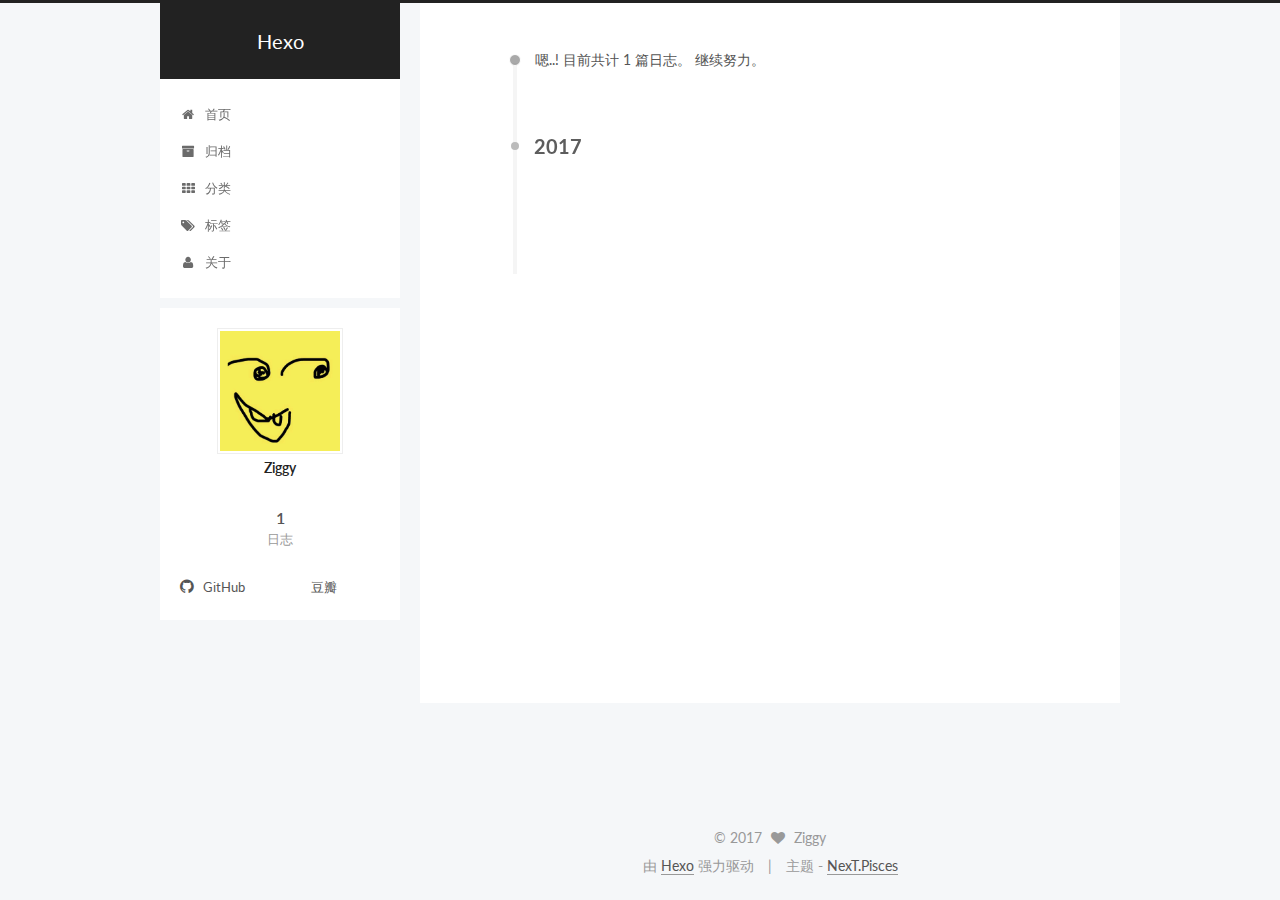
<file: archives/2017/01/index.html>
<!doctype html>



  


<html class="theme-next pisces use-motion">
<head>
  <meta charset="UTF-8"/>
<meta http-equiv="X-UA-Compatible" content="IE=edge,chrome=1" />
<meta name="viewport" content="width=device-width, initial-scale=1, maximum-scale=1"/>



<meta http-equiv="Cache-Control" content="no-transform" />
<meta http-equiv="Cache-Control" content="no-siteapp" />












  
  
  <link href="/vendors/fancybox/source/jquery.fancybox.css?v=2.1.5" rel="stylesheet" type="text/css" />




  
  
  
  

  
    
    
  

  

  

  

  

  
    
    
    <link href="//fonts.googleapis.com/css?family=Lato:300,300italic,400,400italic,700,700italic&subset=latin,latin-ext" rel="stylesheet" type="text/css">
  






<link href="/vendors/font-awesome/css/font-awesome.min.css?v=4.4.0" rel="stylesheet" type="text/css" />

<link href="/css/main.css?v=5.0.1" rel="stylesheet" type="text/css" />


  <meta name="keywords" content="Hexo, NexT" />








  <link rel="shortcut icon" type="image/x-icon" href="/favicon.ico?v=5.0.1" />






<meta property="og:type" content="website">
<meta property="og:title" content="Hexo">
<meta property="og:url" content="http://yoursite.com/archives/2017/01/index.html">
<meta property="og:site_name" content="Hexo">
<meta name="twitter:card" content="summary">
<meta name="twitter:title" content="Hexo">



<script type="text/javascript" id="hexo.configuration">
  var NexT = window.NexT || {};
  var CONFIG = {
    scheme: 'Pisces',
    sidebar: {"position":"left","display":"post"},
    fancybox: true,
    motion: true,
    duoshuo: {
      userId: 0,
      author: '博主'
    }
  };
</script>




  <link rel="canonical" href="http://yoursite.com/archives/2017/01/"/>

  <title> 归档 | Hexo </title>
</head>

<body itemscope itemtype="http://schema.org/WebPage" lang="zh-Hans">

  










  
  
    
  

  <div class="container one-collumn sidebar-position-left  page-archive  ">
    <div class="headband"></div>

    <header id="header" class="header" itemscope itemtype="http://schema.org/WPHeader">
      <div class="header-inner"><div class="site-meta ">
  

  <div class="custom-logo-site-title">
    <a href="/"  class="brand" rel="start">
      <span class="logo-line-before"><i></i></span>
      <span class="site-title">Hexo</span>
      <span class="logo-line-after"><i></i></span>
    </a>
  </div>
  <p class="site-subtitle"></p>
</div>

<div class="site-nav-toggle">
  <button>
    <span class="btn-bar"></span>
    <span class="btn-bar"></span>
    <span class="btn-bar"></span>
  </button>
</div>

<nav class="site-nav">
  

  
    <ul id="menu" class="menu">
      
        
        <li class="menu-item menu-item-home">
          <a href="/" rel="section">
            
              <i class="menu-item-icon fa fa-fw fa-home"></i> <br />
            
            首页
          </a>
        </li>
      
        
        <li class="menu-item menu-item-archives">
          <a href="/archives" rel="section">
            
              <i class="menu-item-icon fa fa-fw fa-archive"></i> <br />
            
            归档
          </a>
        </li>
      
        
        <li class="menu-item menu-item-categories">
          <a href="/categories" rel="section">
            
              <i class="menu-item-icon fa fa-fw fa-th"></i> <br />
            
            分类
          </a>
        </li>
      
        
        <li class="menu-item menu-item-tags">
          <a href="/tags" rel="section">
            
              <i class="menu-item-icon fa fa-fw fa-tags"></i> <br />
            
            标签
          </a>
        </li>
      
        
        <li class="menu-item menu-item-about">
          <a href="/about" rel="section">
            
              <i class="menu-item-icon fa fa-fw fa-user"></i> <br />
            
            关于
          </a>
        </li>
      

      
    </ul>
  

  
</nav>

 </div>
    </header>

    <main id="main" class="main">
      <div class="main-inner">
        <div class="content-wrap">
          <div id="content" class="content">
            

  <section id="posts" class="posts-collapse">
    <span class="archive-move-on"></span>

    <span class="archive-page-counter">
      
      
      
        
      
      嗯..! 目前共计 1 篇日志。 继续努力。
    </span>

    

      
      
      

      
        
        <div class="collection-title">
          <h2 class="archive-year motion-element" id="archive-year-2017">2017</h2>
        </div>
      
      

      

  <article class="post post-type-normal" itemscope itemtype="http://schema.org/Article">
    <header class="post-header">

      <h1 class="post-title">
        
            <a class="post-title-link" href="/2017/01/05/星球大战外传：侠盗一号/" itemprop="url">
              
                <span itemprop="name">星球大战外传：侠盗一号</span>
              
            </a>
        
      </h1>

      <div class="post-meta">
        <time class="post-time" itemprop="dateCreated"
              datetime="2017-01-05T22:48:11+08:00"
              content="2017-01-05" >
          01-05
        </time>
      </div>

    </header>
  </article>



    

  </section>

  



          </div>
          


          

        </div>
        
          
  
  <div class="sidebar-toggle">
    <div class="sidebar-toggle-line-wrap">
      <span class="sidebar-toggle-line sidebar-toggle-line-first"></span>
      <span class="sidebar-toggle-line sidebar-toggle-line-middle"></span>
      <span class="sidebar-toggle-line sidebar-toggle-line-last"></span>
    </div>
  </div>

  <aside id="sidebar" class="sidebar">
    <div class="sidebar-inner">

      

      

      <section class="site-overview sidebar-panel  sidebar-panel-active ">
        <div class="site-author motion-element" itemprop="author" itemscope itemtype="http://schema.org/Person">
          <img class="site-author-image" itemprop="image"
               src="/images/avatar.gif"
               alt="Ziggy" />
          <p class="site-author-name" itemprop="name">Ziggy</p>
          <p class="site-description motion-element" itemprop="description"></p>
        </div>
        <nav class="site-state motion-element">
          <div class="site-state-item site-state-posts">
            <a href="/archives">
              <span class="site-state-item-count">1</span>
              <span class="site-state-item-name">日志</span>
            </a>
          </div>

          

          

        </nav>

        

        <div class="links-of-author motion-element">
          
            
              <span class="links-of-author-item">
                <a href="https://github.com/YoungDavidBowie" target="_blank" title="GitHub">
                  
                    <i class="fa fa-fw fa-github"></i>
                  
                  GitHub
                </a>
              </span>
            
              <span class="links-of-author-item">
                <a href="https://www.douban.com/people/75941536" target="_blank" title="豆瓣">
                  
                    <i class="fa fa-fw fa-douban"></i>
                  
                  豆瓣
                </a>
              </span>
            
          
        </div>

        
        

        
        

      </section>

      

    </div>
  </aside>


        
      </div>
    </main>

    <footer id="footer" class="footer">
      <div class="footer-inner">
        <div class="copyright" >
  
  &copy; 
  <span itemprop="copyrightYear">2017</span>
  <span class="with-love">
    <i class="fa fa-heart"></i>
  </span>
  <span class="author" itemprop="copyrightHolder">Ziggy</span>
</div>

<div class="powered-by">
  由 <a class="theme-link" href="http://hexo.io">Hexo</a> 强力驱动
</div>

<div class="theme-info">
  主题 -
  <a class="theme-link" href="https://github.com/iissnan/hexo-theme-next">
    NexT.Pisces
  </a>
</div>

        

        
      </div>
    </footer>

    <div class="back-to-top">
      <i class="fa fa-arrow-up"></i>
    </div>
  </div>

  

<script type="text/javascript">
  if (Object.prototype.toString.call(window.Promise) !== '[object Function]') {
    window.Promise = null;
  }
</script>









  



  
  <script type="text/javascript" src="/vendors/jquery/index.js?v=2.1.3"></script>

  
  <script type="text/javascript" src="/vendors/fastclick/lib/fastclick.min.js?v=1.0.6"></script>

  
  <script type="text/javascript" src="/vendors/jquery_lazyload/jquery.lazyload.js?v=1.9.7"></script>

  
  <script type="text/javascript" src="/vendors/velocity/velocity.min.js?v=1.2.1"></script>

  
  <script type="text/javascript" src="/vendors/velocity/velocity.ui.min.js?v=1.2.1"></script>

  
  <script type="text/javascript" src="/vendors/fancybox/source/jquery.fancybox.pack.js?v=2.1.5"></script>


  


  <script type="text/javascript" src="/js/src/utils.js?v=5.0.1"></script>

  <script type="text/javascript" src="/js/src/motion.js?v=5.0.1"></script>



  
  


  <script type="text/javascript" src="/js/src/affix.js?v=5.0.1"></script>

  <script type="text/javascript" src="/js/src/schemes/pisces.js?v=5.0.1"></script>



  
  
    <script type="text/javascript" id="motion.page.archive">
      $('.archive-year').velocity('transition.slideLeftIn');
    </script>
  


  


  <script type="text/javascript" src="/js/src/bootstrap.js?v=5.0.1"></script>



  

  
    
  

  <script type="text/javascript">
    var duoshuoQuery = {short_name:"ichrisking"};
    (function() {
      var ds = document.createElement('script');
      ds.type = 'text/javascript';ds.async = true;
      ds.id = 'duoshuo-script';
      ds.src = (document.location.protocol == 'https:' ? 'https:' : 'http:') + '//static.duoshuo.com/embed.js';
      ds.charset = 'UTF-8';
      (document.getElementsByTagName('head')[0]
      || document.getElementsByTagName('body')[0]).appendChild(ds);
    })();
  </script>

  






  
  

  

  

  

</body>
</html>
</file>
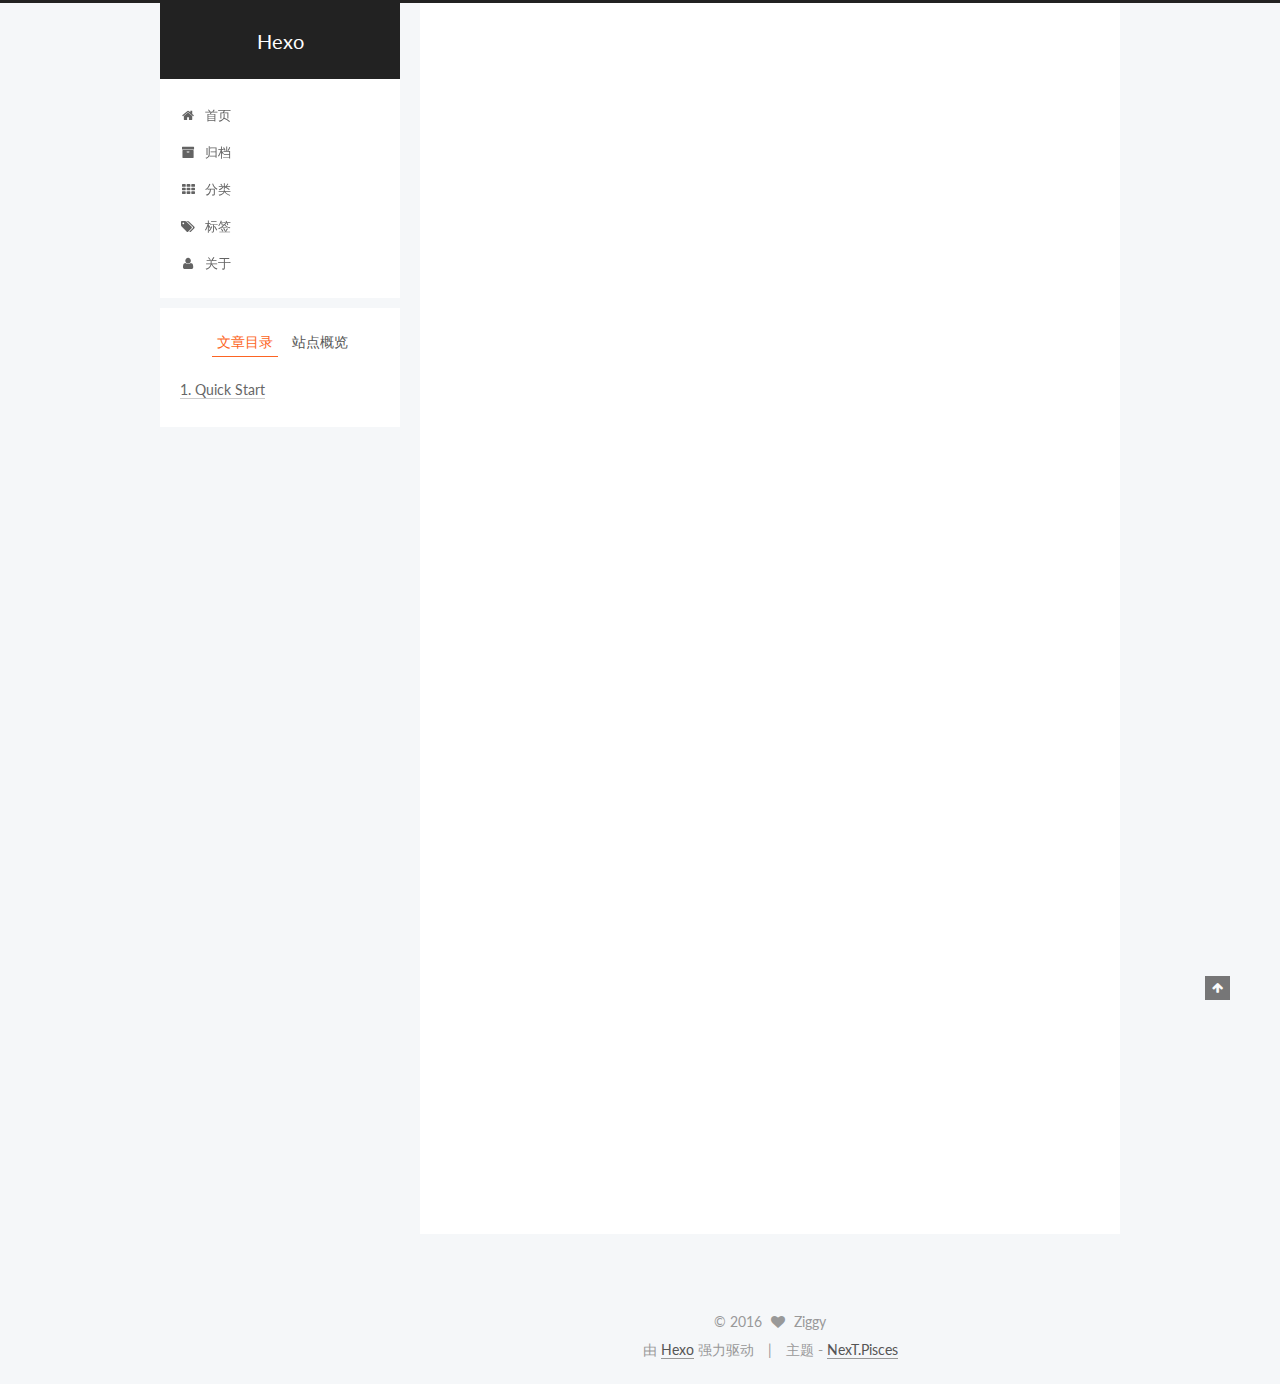
<file: 2016/12/24/hello-world/index.html>
<!doctype html>



  


<html class="theme-next pisces use-motion">
<head>
  <meta charset="UTF-8"/>
<meta http-equiv="X-UA-Compatible" content="IE=edge,chrome=1" />
<meta name="viewport" content="width=device-width, initial-scale=1, maximum-scale=1"/>



<meta http-equiv="Cache-Control" content="no-transform" />
<meta http-equiv="Cache-Control" content="no-siteapp" />












  
  
  <link href="/vendors/fancybox/source/jquery.fancybox.css?v=2.1.5" rel="stylesheet" type="text/css" />




  
  
  
  

  
    
    
  

  

  

  

  

  
    
    
    <link href="//fonts.googleapis.com/css?family=Lato:300,300italic,400,400italic,700,700italic&subset=latin,latin-ext" rel="stylesheet" type="text/css">
  






<link href="/vendors/font-awesome/css/font-awesome.min.css?v=4.4.0" rel="stylesheet" type="text/css" />

<link href="/css/main.css?v=5.0.1" rel="stylesheet" type="text/css" />


  <meta name="keywords" content="Hexo, NexT" />








  <link rel="shortcut icon" type="image/x-icon" href="/favicon.ico?v=5.0.1" />






<meta name="description" content="Welcome to Hexo! This is your very first post. Check documentation for more info. If you get any problems when using Hexo, you can find the answer in troubleshooting or you can ask me on GitHub.
Quick">
<meta property="og:type" content="article">
<meta property="og:title" content="Hello World">
<meta property="og:url" content="http://yoursite.com/2016/12/24/hello-world/index.html">
<meta property="og:site_name" content="Hexo">
<meta property="og:description" content="Welcome to Hexo! This is your very first post. Check documentation for more info. If you get any problems when using Hexo, you can find the answer in troubleshooting or you can ask me on GitHub.
Quick">
<meta property="og:updated_time" content="2016-12-24T02:09:33.620Z">
<meta name="twitter:card" content="summary">
<meta name="twitter:title" content="Hello World">
<meta name="twitter:description" content="Welcome to Hexo! This is your very first post. Check documentation for more info. If you get any problems when using Hexo, you can find the answer in troubleshooting or you can ask me on GitHub.
Quick">



<script type="text/javascript" id="hexo.configuration">
  var NexT = window.NexT || {};
  var CONFIG = {
    scheme: 'Pisces',
    sidebar: {"position":"left","display":"post"},
    fancybox: true,
    motion: true,
    duoshuo: {
      userId: 0,
      author: '博主'
    }
  };
</script>




  <link rel="canonical" href="http://yoursite.com/2016/12/24/hello-world/"/>

  <title> Hello World | Hexo </title>
</head>

<body itemscope itemtype="http://schema.org/WebPage" lang="zh-Hans">

  










  
  
    
  

  <div class="container one-collumn sidebar-position-left page-post-detail ">
    <div class="headband"></div>

    <header id="header" class="header" itemscope itemtype="http://schema.org/WPHeader">
      <div class="header-inner"><div class="site-meta ">
  

  <div class="custom-logo-site-title">
    <a href="/"  class="brand" rel="start">
      <span class="logo-line-before"><i></i></span>
      <span class="site-title">Hexo</span>
      <span class="logo-line-after"><i></i></span>
    </a>
  </div>
  <p class="site-subtitle"></p>
</div>

<div class="site-nav-toggle">
  <button>
    <span class="btn-bar"></span>
    <span class="btn-bar"></span>
    <span class="btn-bar"></span>
  </button>
</div>

<nav class="site-nav">
  

  
    <ul id="menu" class="menu">
      
        
        <li class="menu-item menu-item-home">
          <a href="/" rel="section">
            
              <i class="menu-item-icon fa fa-fw fa-home"></i> <br />
            
            首页
          </a>
        </li>
      
        
        <li class="menu-item menu-item-archives">
          <a href="/archives" rel="section">
            
              <i class="menu-item-icon fa fa-fw fa-archive"></i> <br />
            
            归档
          </a>
        </li>
      
        
        <li class="menu-item menu-item-categories">
          <a href="/categories" rel="section">
            
              <i class="menu-item-icon fa fa-fw fa-th"></i> <br />
            
            分类
          </a>
        </li>
      
        
        <li class="menu-item menu-item-tags">
          <a href="/tags" rel="section">
            
              <i class="menu-item-icon fa fa-fw fa-tags"></i> <br />
            
            标签
          </a>
        </li>
      
        
        <li class="menu-item menu-item-about">
          <a href="/about" rel="section">
            
              <i class="menu-item-icon fa fa-fw fa-user"></i> <br />
            
            关于
          </a>
        </li>
      

      
    </ul>
  

  
</nav>

 </div>
    </header>

    <main id="main" class="main">
      <div class="main-inner">
        <div class="content-wrap">
          <div id="content" class="content">
            

  <div id="posts" class="posts-expand">
    

  
  

  
  
  

  <article class="post post-type-normal " itemscope itemtype="http://schema.org/Article">

    
      <header class="post-header">

        
        
          <h1 class="post-title" itemprop="name headline">
            
            
              
                Hello World
              
            
          </h1>
        

        <div class="post-meta">
          <span class="post-time">
            <span class="post-meta-item-icon">
              <i class="fa fa-calendar-o"></i>
            </span>
            <span class="post-meta-item-text">发表于</span>
            <time itemprop="dateCreated" datetime="2016-12-24T10:09:33+08:00" content="2016-12-24">
              2016-12-24
            </time>
          </span>

          

          
            
              <span class="post-comments-count">
                &nbsp; | &nbsp;
                <a href="/2016/12/24/hello-world/#comments" itemprop="discussionUrl">
                  <span class="post-comments-count ds-thread-count" data-thread-key="2016/12/24/hello-world/" itemprop="commentsCount"></span>
                </a>
              </span>
            
          

          

          
          

          
        </div>
      </header>
    


    <div class="post-body" itemprop="articleBody">

      
      

      
        <p>Welcome to <a href="https://hexo.io/" target="_blank" rel="external">Hexo</a>! This is your very first post. Check <a href="https://hexo.io/docs/" target="_blank" rel="external">documentation</a> for more info. If you get any problems when using Hexo, you can find the answer in <a href="https://hexo.io/docs/troubleshooting.html" target="_blank" rel="external">troubleshooting</a> or you can ask me on <a href="https://github.com/hexojs/hexo/issues" target="_blank" rel="external">GitHub</a>.</p>
<h2 id="Quick-Start"><a href="#Quick-Start" class="headerlink" title="Quick Start"></a>Quick Start</h2><h3 id="Create-a-new-post"><a href="#Create-a-new-post" class="headerlink" title="Create a new post"></a>Create a new post</h3><figure class="highlight bash"><table><tr><td class="gutter"><pre><div class="line">1</div></pre></td><td class="code"><pre><div class="line">$ hexo new <span class="string">"My New Post"</span></div></pre></td></tr></table></figure>
<p>More info: <a href="https://hexo.io/docs/writing.html" target="_blank" rel="external">Writing</a></p>
<h3 id="Run-server"><a href="#Run-server" class="headerlink" title="Run server"></a>Run server</h3><figure class="highlight bash"><table><tr><td class="gutter"><pre><div class="line">1</div></pre></td><td class="code"><pre><div class="line">$ hexo server</div></pre></td></tr></table></figure>
<p>More info: <a href="https://hexo.io/docs/server.html" target="_blank" rel="external">Server</a></p>
<h3 id="Generate-static-files"><a href="#Generate-static-files" class="headerlink" title="Generate static files"></a>Generate static files</h3><figure class="highlight bash"><table><tr><td class="gutter"><pre><div class="line">1</div></pre></td><td class="code"><pre><div class="line">$ hexo generate</div></pre></td></tr></table></figure>
<p>More info: <a href="https://hexo.io/docs/generating.html" target="_blank" rel="external">Generating</a></p>
<h3 id="Deploy-to-remote-sites"><a href="#Deploy-to-remote-sites" class="headerlink" title="Deploy to remote sites"></a>Deploy to remote sites</h3><figure class="highlight bash"><table><tr><td class="gutter"><pre><div class="line">1</div></pre></td><td class="code"><pre><div class="line">$ hexo deploy</div></pre></td></tr></table></figure>
<p>More info: <a href="https://hexo.io/docs/deployment.html" target="_blank" rel="external">Deployment</a></p>

      
    </div>

    <div>
      
        

      
    </div>

    <div>
      
        

      
    </div>

    <footer class="post-footer">
      

      

      
      
    </footer>
  </article>



    <div class="post-spread">
      
        <!-- JiaThis Button BEGIN -->
<div class="jiathis_style">
  <a class="jiathis_button_tsina"></a>
  <a class="jiathis_button_tqq"></a>
  <a class="jiathis_button_weixin"></a>
  <a class="jiathis_button_cqq"></a>
  <a class="jiathis_button_douban"></a>
  <a class="jiathis_button_renren"></a>
  <a class="jiathis_button_qzone"></a>
  <a class="jiathis_button_kaixin001"></a>
  <a class="jiathis_button_copy"></a>
  <a href="http://www.jiathis.com/share" class="jiathis jiathis_txt jiathis_separator jtico jtico_jiathis" target="_blank"></a>
  <a class="jiathis_counter_style"></a>
</div>
<script type="text/javascript" >
  var jiathis_config={
    hideMore:false
  }
</script>
<script type="text/javascript" src="http://v3.jiathis.com/code/jia.js" charset="utf-8"></script>
<!-- JiaThis Button END -->

      
    </div>
  </div>


          </div>
          


          
  <div class="comments" id="comments">
    
      <div class="ds-thread" data-thread-key="2016/12/24/hello-world/"
           data-title="Hello World" data-url="http://yoursite.com/2016/12/24/hello-world/">
      </div>
    
  </div>


        </div>
        
          
  
  <div class="sidebar-toggle">
    <div class="sidebar-toggle-line-wrap">
      <span class="sidebar-toggle-line sidebar-toggle-line-first"></span>
      <span class="sidebar-toggle-line sidebar-toggle-line-middle"></span>
      <span class="sidebar-toggle-line sidebar-toggle-line-last"></span>
    </div>
  </div>

  <aside id="sidebar" class="sidebar">
    <div class="sidebar-inner">

      

      
        <ul class="sidebar-nav motion-element">
          <li class="sidebar-nav-toc sidebar-nav-active" data-target="post-toc-wrap" >
            文章目录
          </li>
          <li class="sidebar-nav-overview" data-target="site-overview">
            站点概览
          </li>
        </ul>
      

      <section class="site-overview sidebar-panel ">
        <div class="site-author motion-element" itemprop="author" itemscope itemtype="http://schema.org/Person">
          <img class="site-author-image" itemprop="image"
               src="/images/avatar.gif"
               alt="Ziggy" />
          <p class="site-author-name" itemprop="name">Ziggy</p>
          <p class="site-description motion-element" itemprop="description"></p>
        </div>
        <nav class="site-state motion-element">
          <div class="site-state-item site-state-posts">
            <a href="/archives">
              <span class="site-state-item-count">1</span>
              <span class="site-state-item-name">日志</span>
            </a>
          </div>

          

          

        </nav>

        

        <div class="links-of-author motion-element">
          
            
              <span class="links-of-author-item">
                <a href="https://github.com/YoungDavidBowie" target="_blank" title="GitHub">
                  
                    <i class="fa fa-fw fa-github"></i>
                  
                  GitHub
                </a>
              </span>
            
              <span class="links-of-author-item">
                <a href="https://www.douban.com/people/75941536" target="_blank" title="豆瓣">
                  
                    <i class="fa fa-fw fa-douban"></i>
                  
                  豆瓣
                </a>
              </span>
            
          
        </div>

        
        

        
        
          <div class="links-of-blogroll motion-element links-of-blogroll-block">
            <div class="links-of-blogroll-title">
              <i class="fa  fa-fw fa-globe"></i>
              Links
            </div>
            <ul class="links-of-blogroll-list">
              
                <li class="links-of-blogroll-item">
                  <a href="https://github.com/AnromOS" title="Team GitHub" target="_blank">Team GitHub</a>
                </li>
              
            </ul>
          </div>
        

      </section>

      
        <section class="post-toc-wrap motion-element sidebar-panel sidebar-panel-active">
          <div class="post-toc">
            
              
            
            
              <div class="post-toc-content"><ol class="nav"><li class="nav-item nav-level-2"><a class="nav-link" href="#Quick-Start"><span class="nav-number">1.</span> <span class="nav-text">Quick Start</span></a><ol class="nav-child"><li class="nav-item nav-level-3"><a class="nav-link" href="#Create-a-new-post"><span class="nav-number">1.1.</span> <span class="nav-text">Create a new post</span></a></li><li class="nav-item nav-level-3"><a class="nav-link" href="#Run-server"><span class="nav-number">1.2.</span> <span class="nav-text">Run server</span></a></li><li class="nav-item nav-level-3"><a class="nav-link" href="#Generate-static-files"><span class="nav-number">1.3.</span> <span class="nav-text">Generate static files</span></a></li><li class="nav-item nav-level-3"><a class="nav-link" href="#Deploy-to-remote-sites"><span class="nav-number">1.4.</span> <span class="nav-text">Deploy to remote sites</span></a></li></ol></li></ol></div>
            
          </div>
        </section>
      

    </div>
  </aside>


        
      </div>
    </main>

    <footer id="footer" class="footer">
      <div class="footer-inner">
        <div class="copyright" >
  
  &copy; 
  <span itemprop="copyrightYear">2016</span>
  <span class="with-love">
    <i class="fa fa-heart"></i>
  </span>
  <span class="author" itemprop="copyrightHolder">Ziggy</span>
</div>

<div class="powered-by">
  由 <a class="theme-link" href="http://hexo.io">Hexo</a> 强力驱动
</div>

<div class="theme-info">
  主题 -
  <a class="theme-link" href="https://github.com/iissnan/hexo-theme-next">
    NexT.Pisces
  </a>
</div>

        

        
      </div>
    </footer>

    <div class="back-to-top">
      <i class="fa fa-arrow-up"></i>
    </div>
  </div>

  

<script type="text/javascript">
  if (Object.prototype.toString.call(window.Promise) !== '[object Function]') {
    window.Promise = null;
  }
</script>









  



  
  <script type="text/javascript" src="/vendors/jquery/index.js?v=2.1.3"></script>

  
  <script type="text/javascript" src="/vendors/fastclick/lib/fastclick.min.js?v=1.0.6"></script>

  
  <script type="text/javascript" src="/vendors/jquery_lazyload/jquery.lazyload.js?v=1.9.7"></script>

  
  <script type="text/javascript" src="/vendors/velocity/velocity.min.js?v=1.2.1"></script>

  
  <script type="text/javascript" src="/vendors/velocity/velocity.ui.min.js?v=1.2.1"></script>

  
  <script type="text/javascript" src="/vendors/fancybox/source/jquery.fancybox.pack.js?v=2.1.5"></script>


  


  <script type="text/javascript" src="/js/src/utils.js?v=5.0.1"></script>

  <script type="text/javascript" src="/js/src/motion.js?v=5.0.1"></script>



  
  


  <script type="text/javascript" src="/js/src/affix.js?v=5.0.1"></script>

  <script type="text/javascript" src="/js/src/schemes/pisces.js?v=5.0.1"></script>



  
  <script type="text/javascript" src="/js/src/scrollspy.js?v=5.0.1"></script>
<script type="text/javascript" src="/js/src/post-details.js?v=5.0.1"></script>



  


  <script type="text/javascript" src="/js/src/bootstrap.js?v=5.0.1"></script>



  

  
    
  

  <script type="text/javascript">
    var duoshuoQuery = {short_name:"ichrisking"};
    (function() {
      var ds = document.createElement('script');
      ds.type = 'text/javascript';ds.async = true;
      ds.id = 'duoshuo-script';
      ds.src = (document.location.protocol == 'https:' ? 'https:' : 'http:') + '//static.duoshuo.com/embed.js';
      ds.charset = 'UTF-8';
      (document.getElementsByTagName('head')[0]
      || document.getElementsByTagName('body')[0]).appendChild(ds);
    })();
  </script>

  






  
  

  

  

  

</body>
</html>
</file>
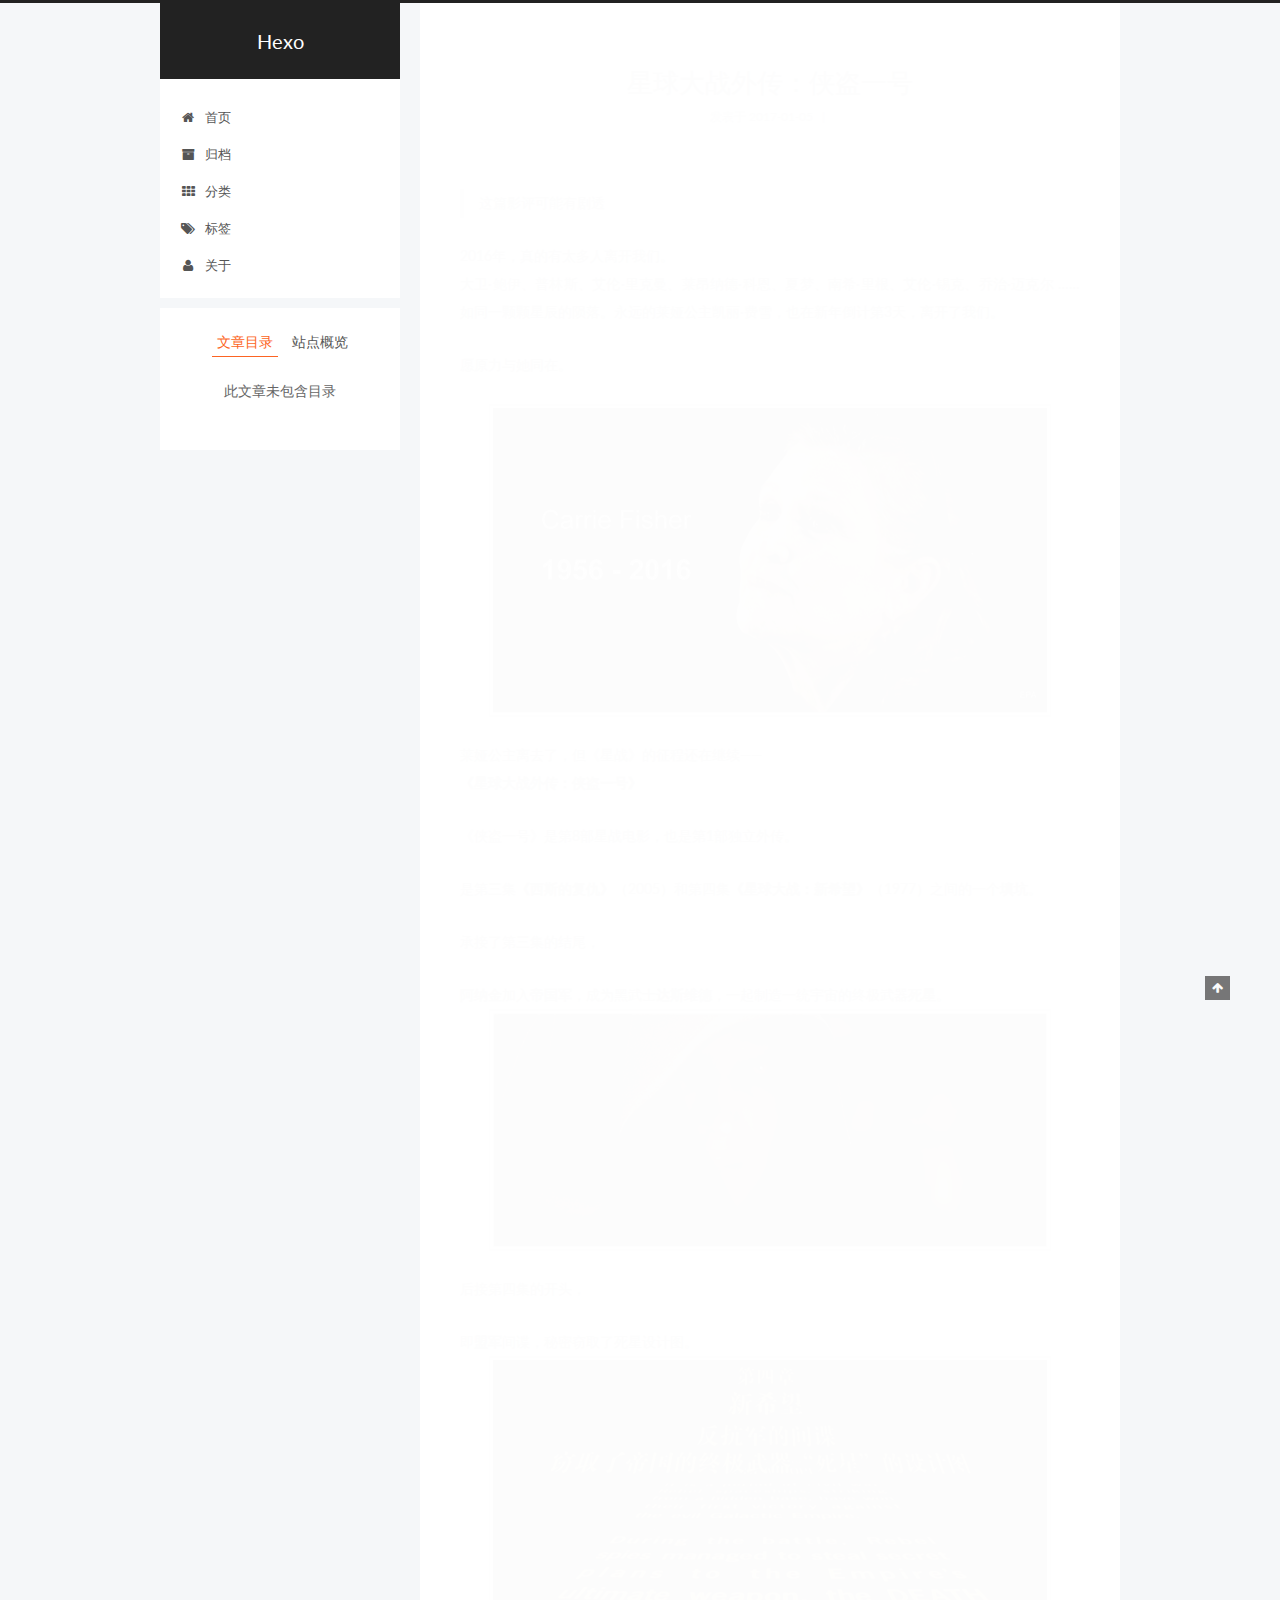
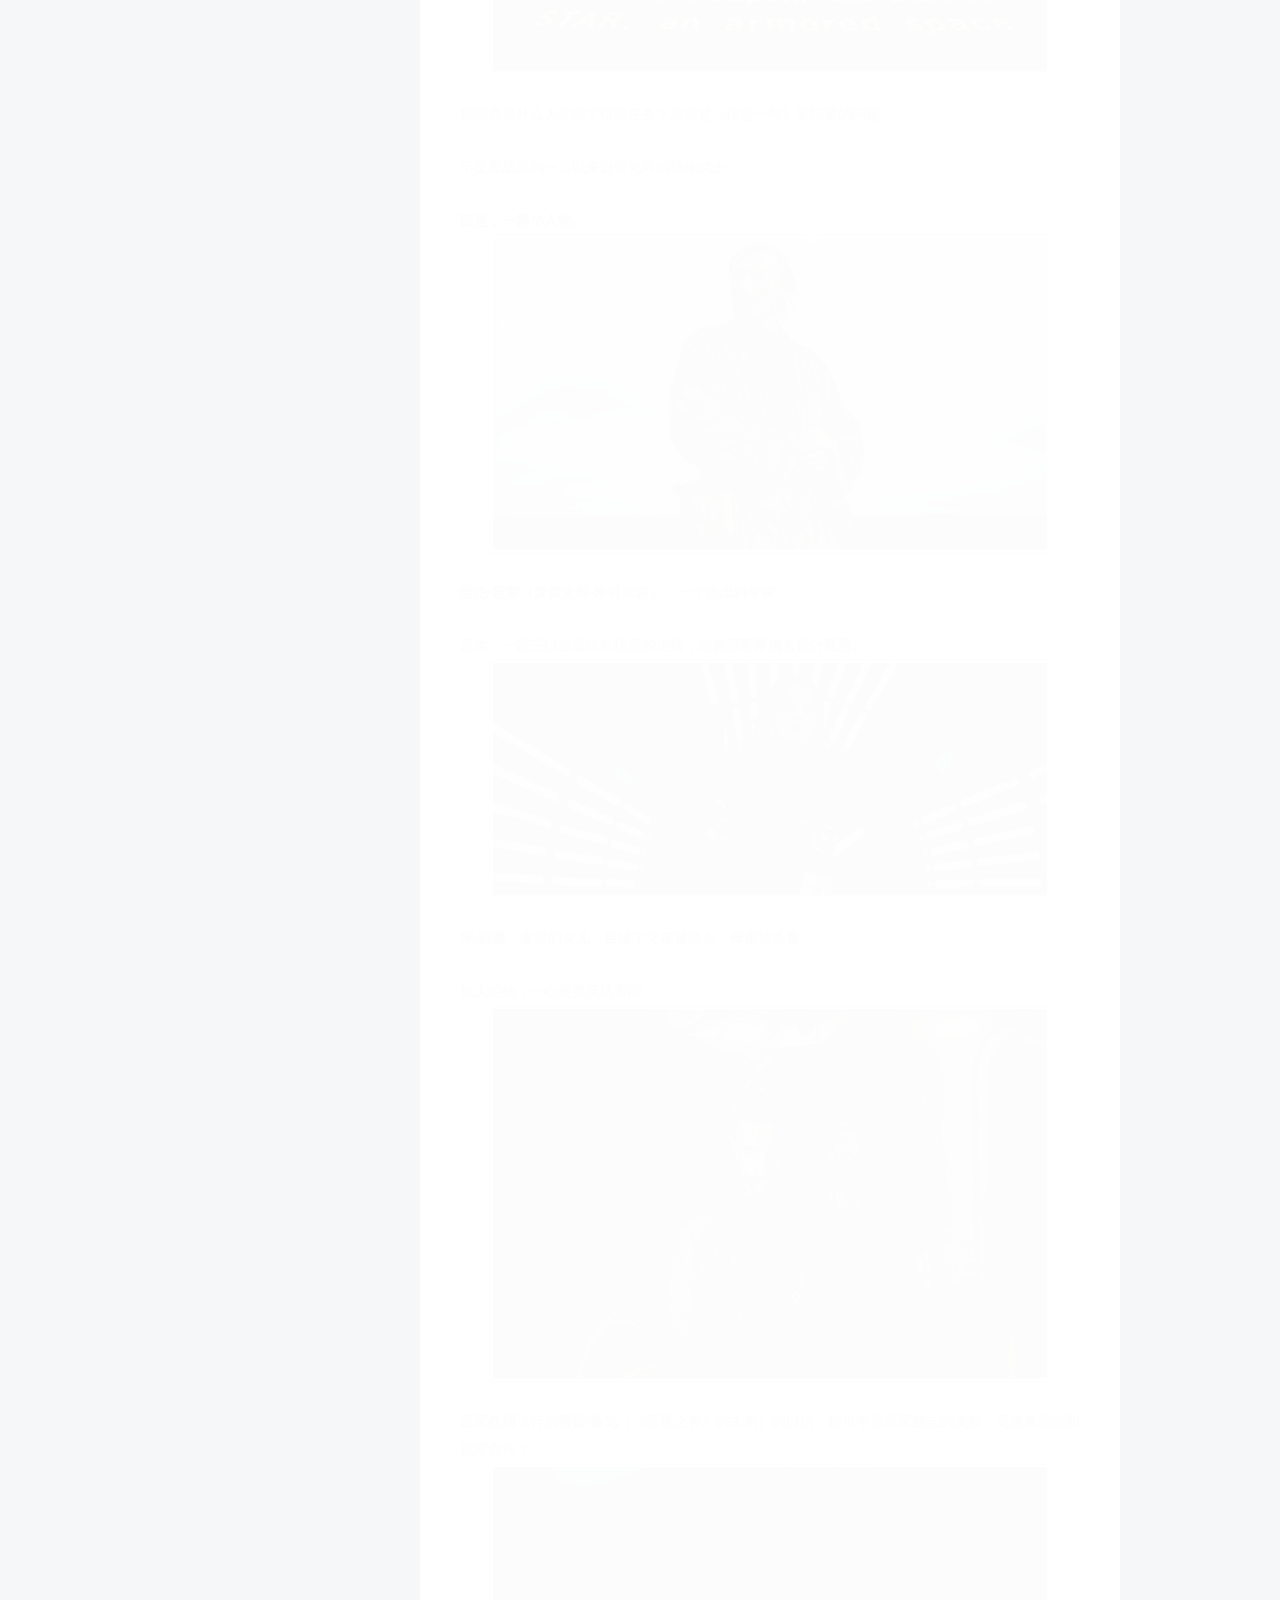
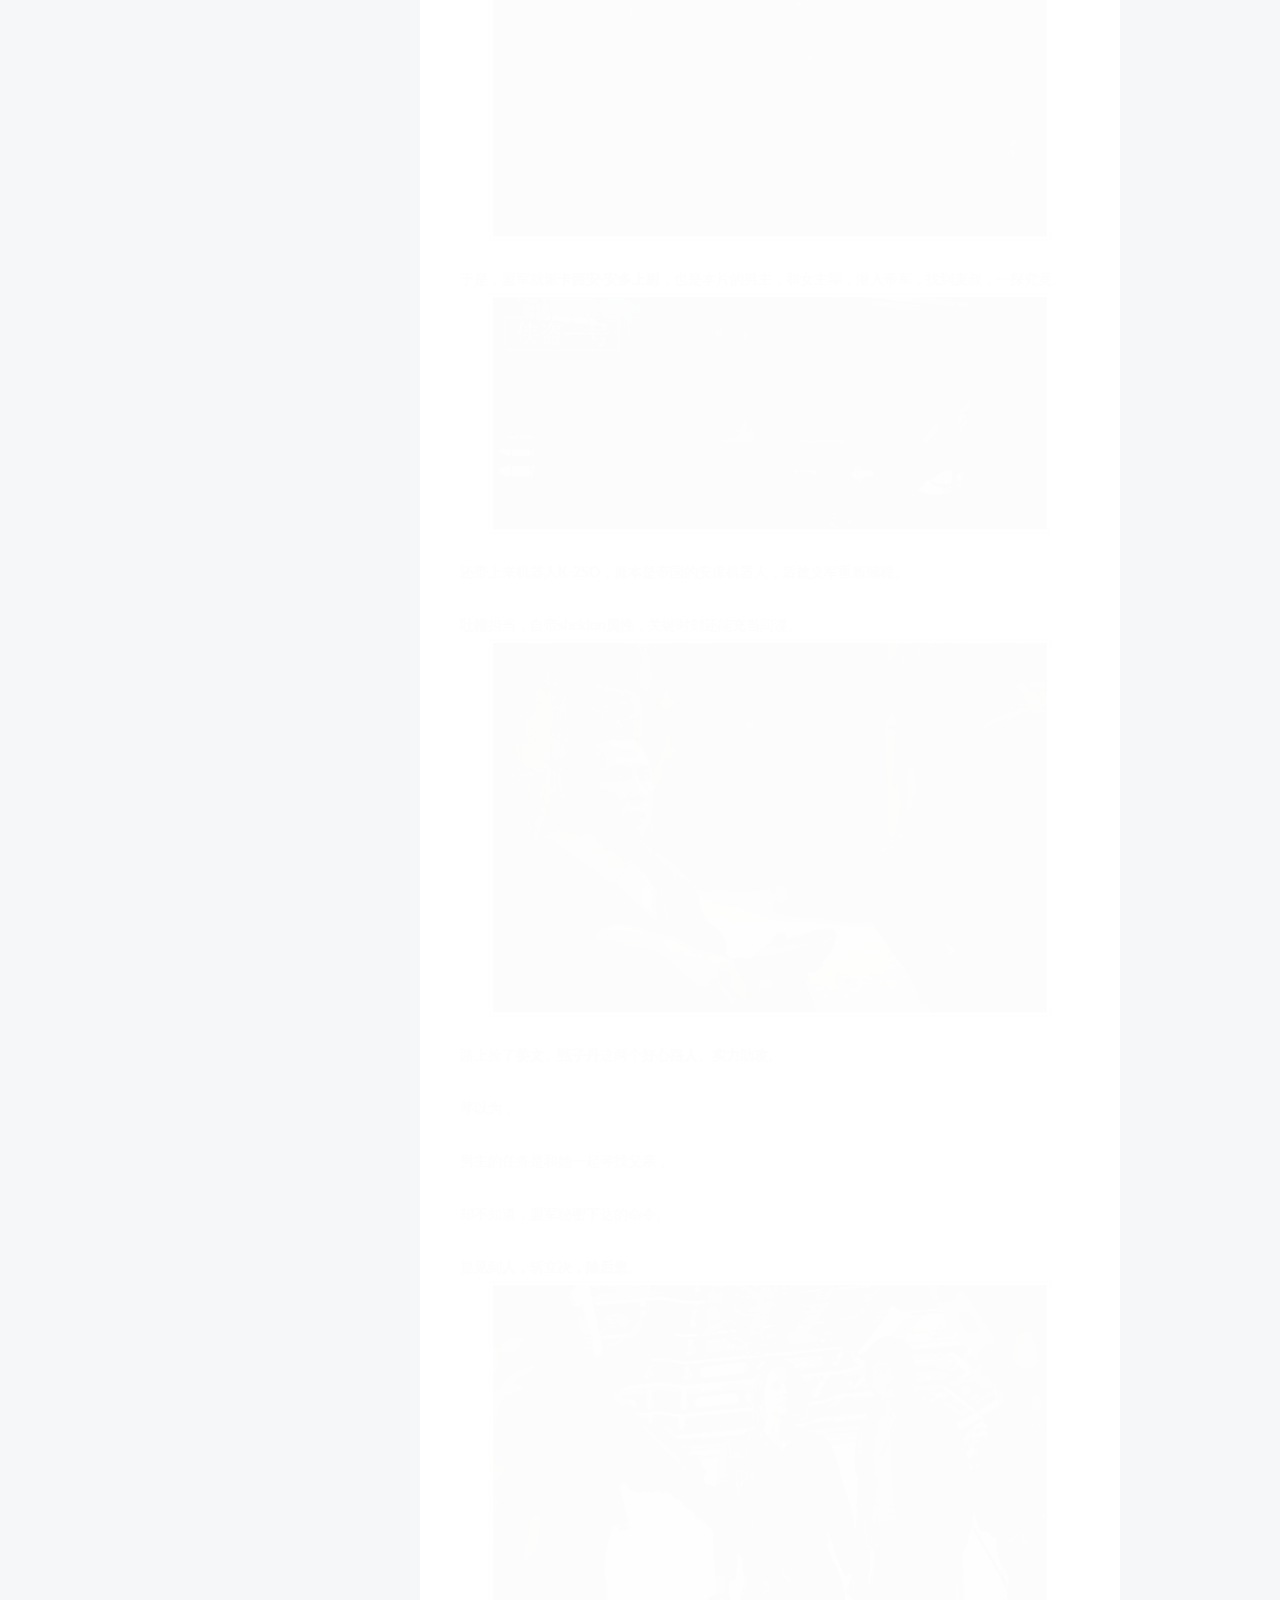
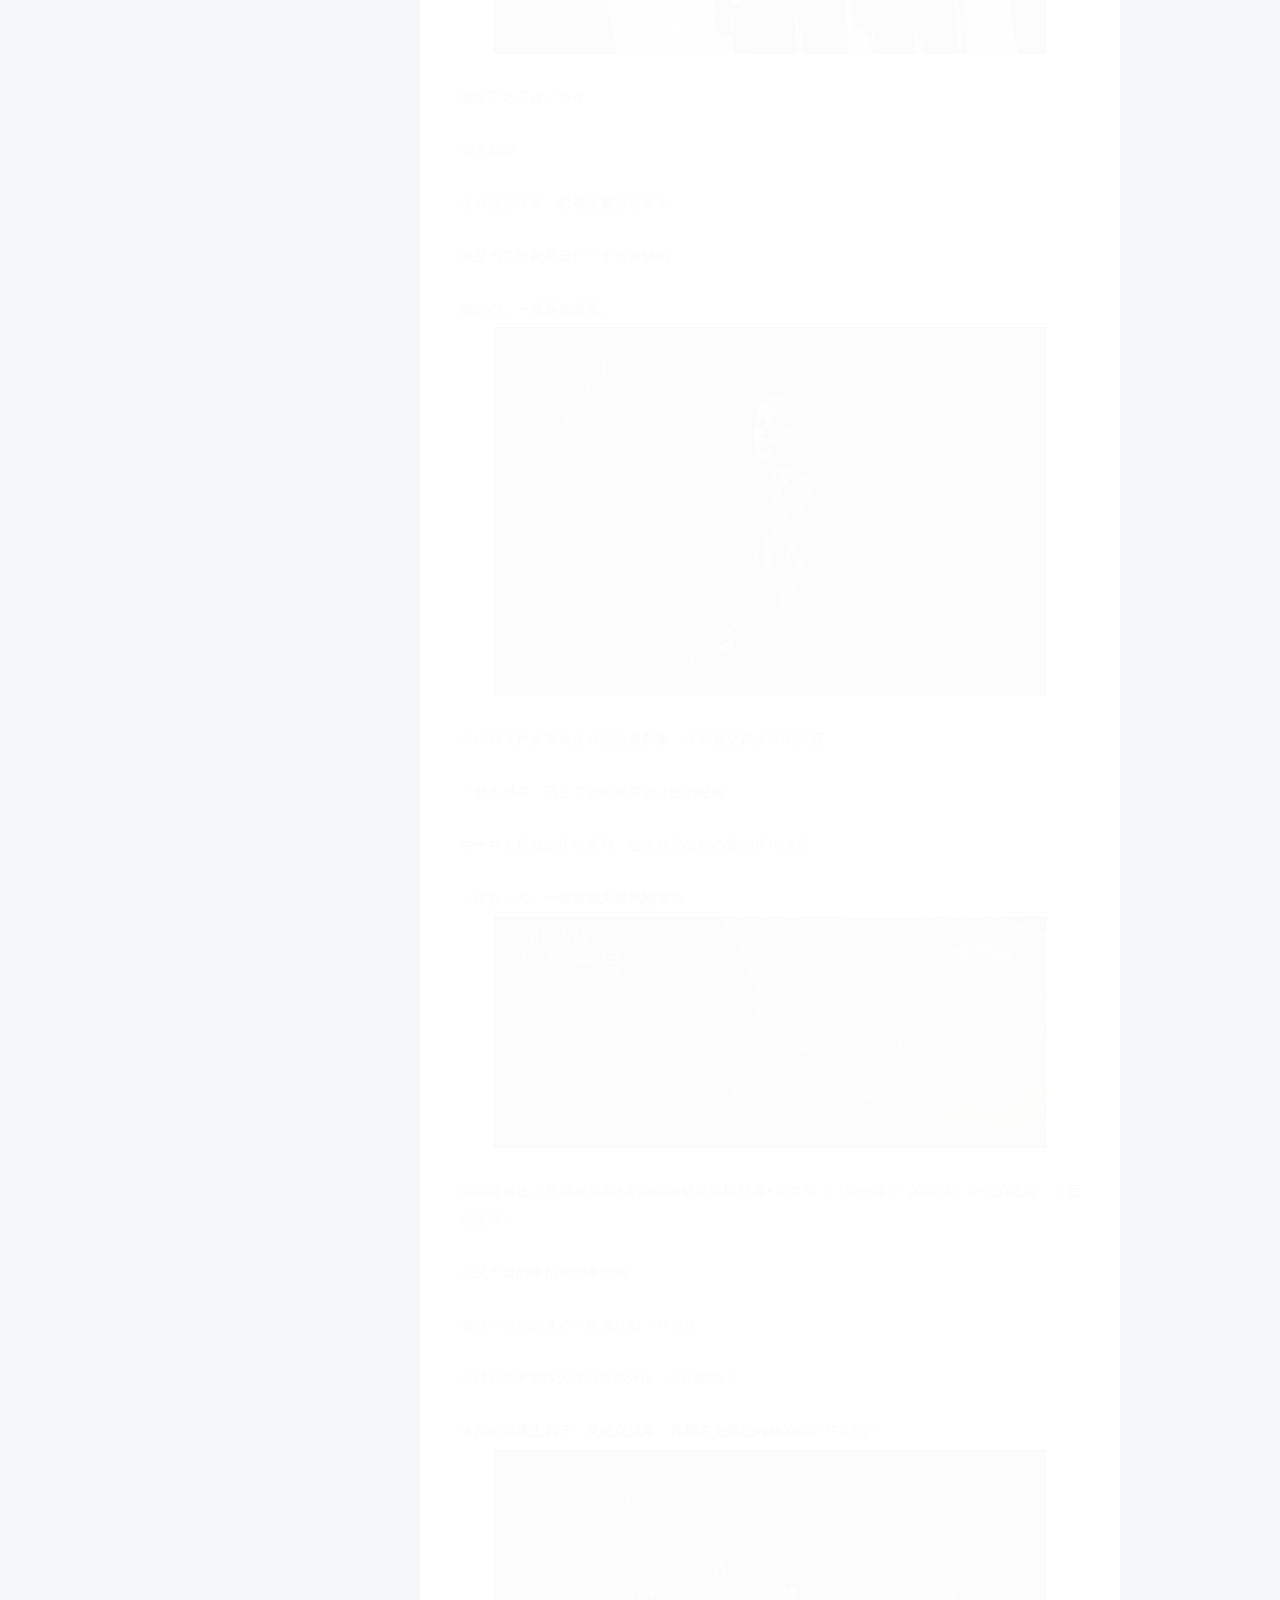
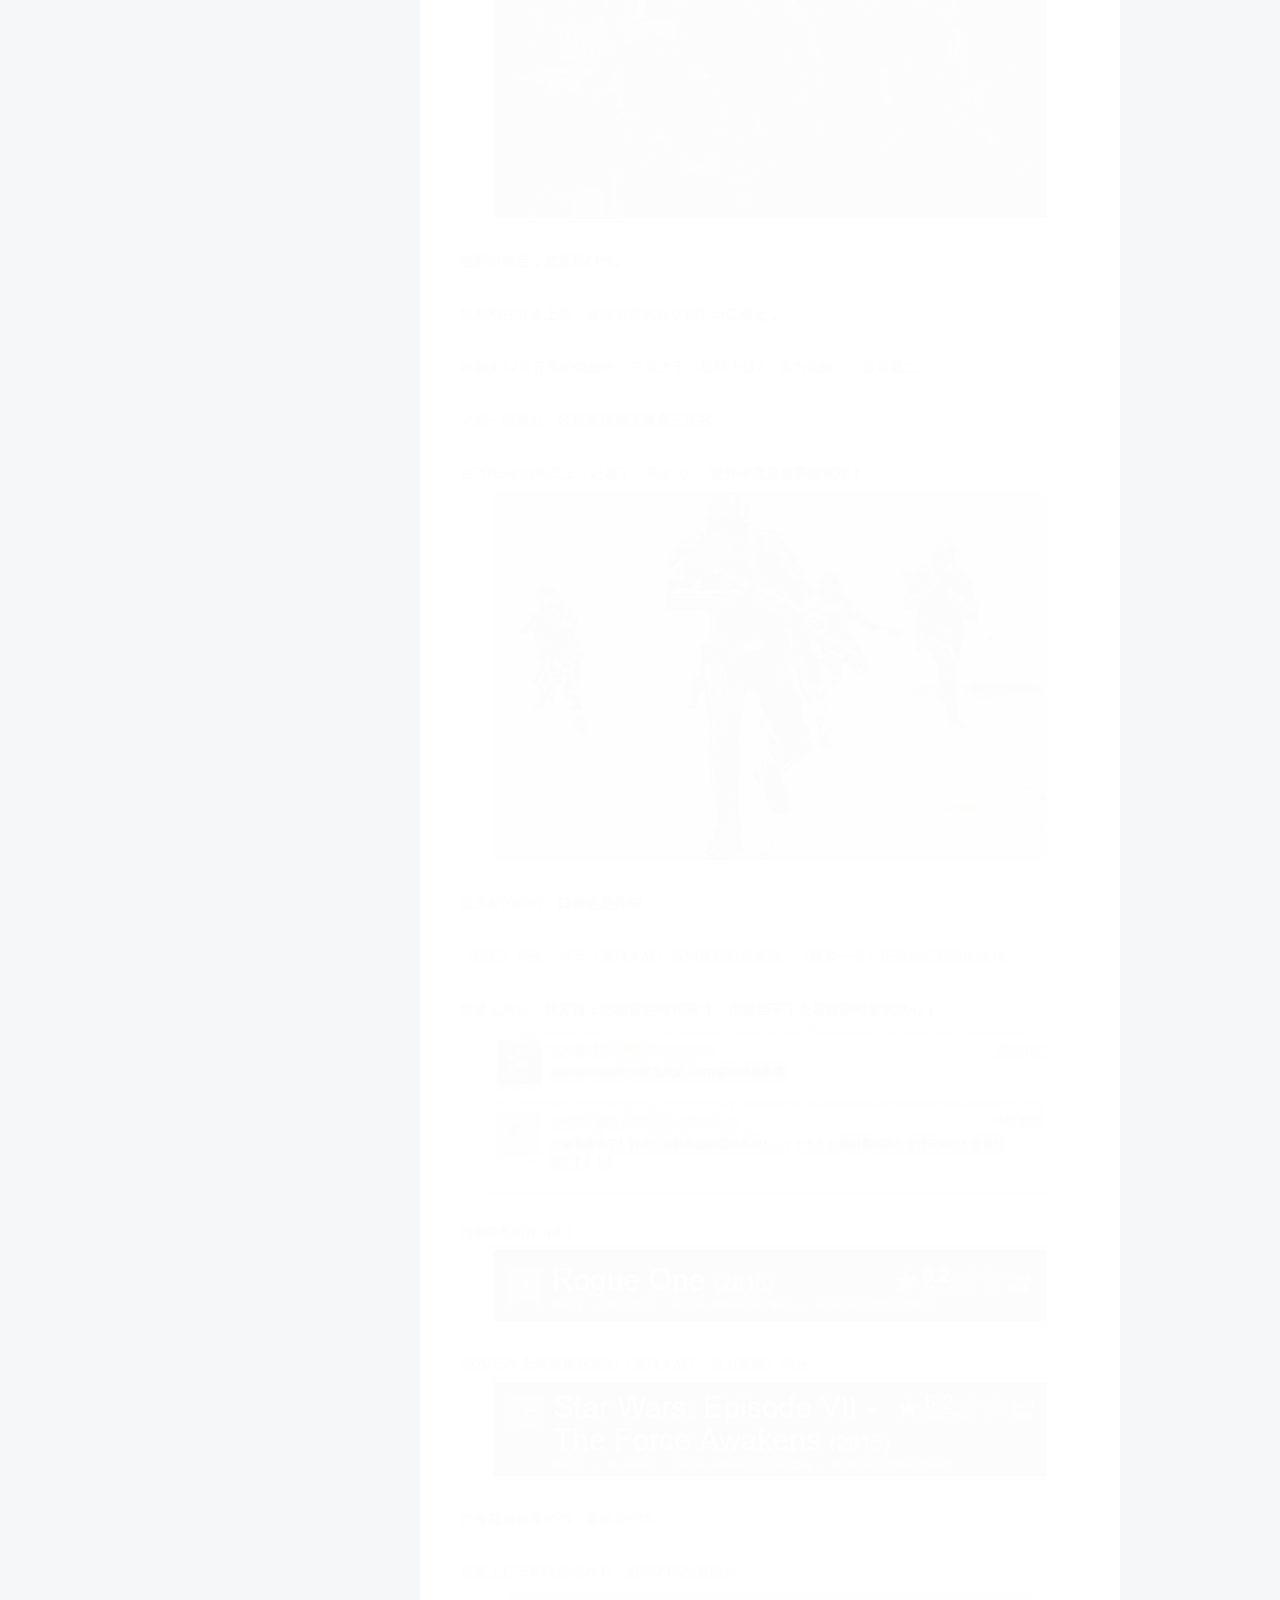
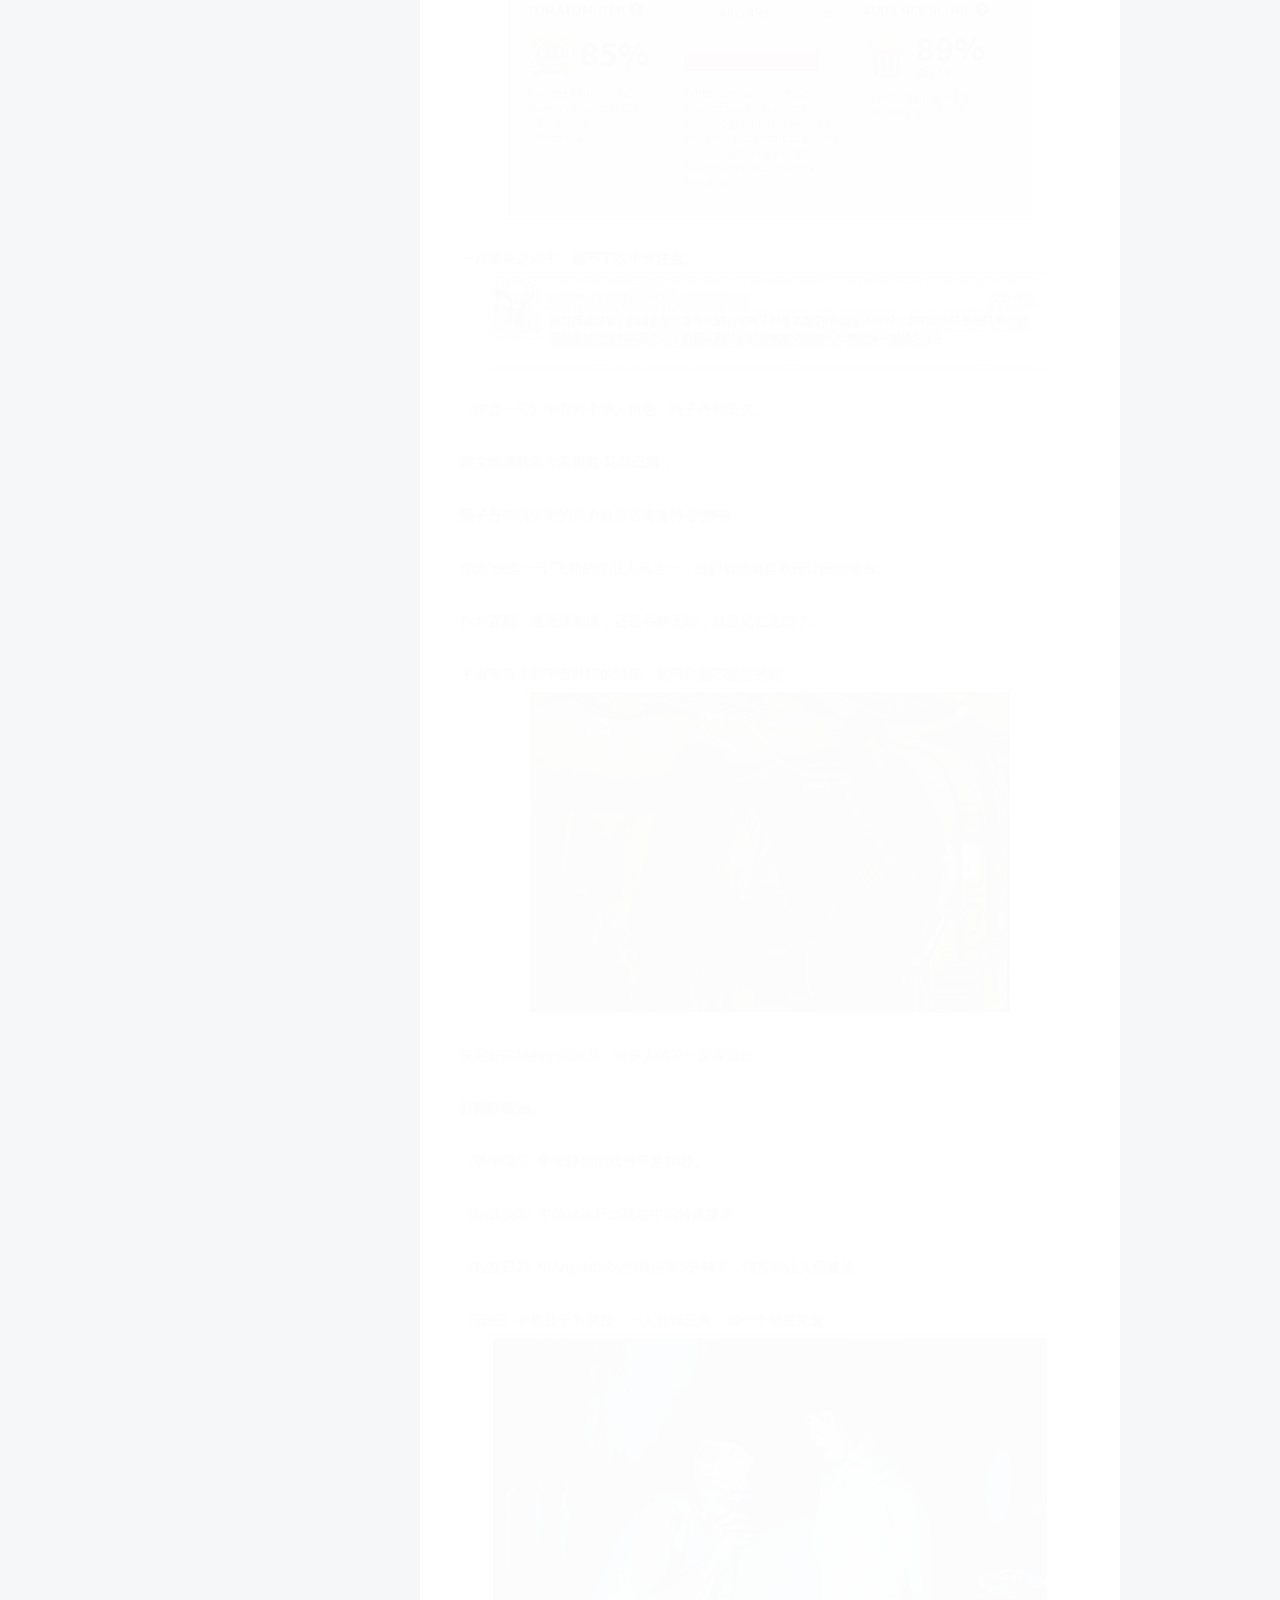
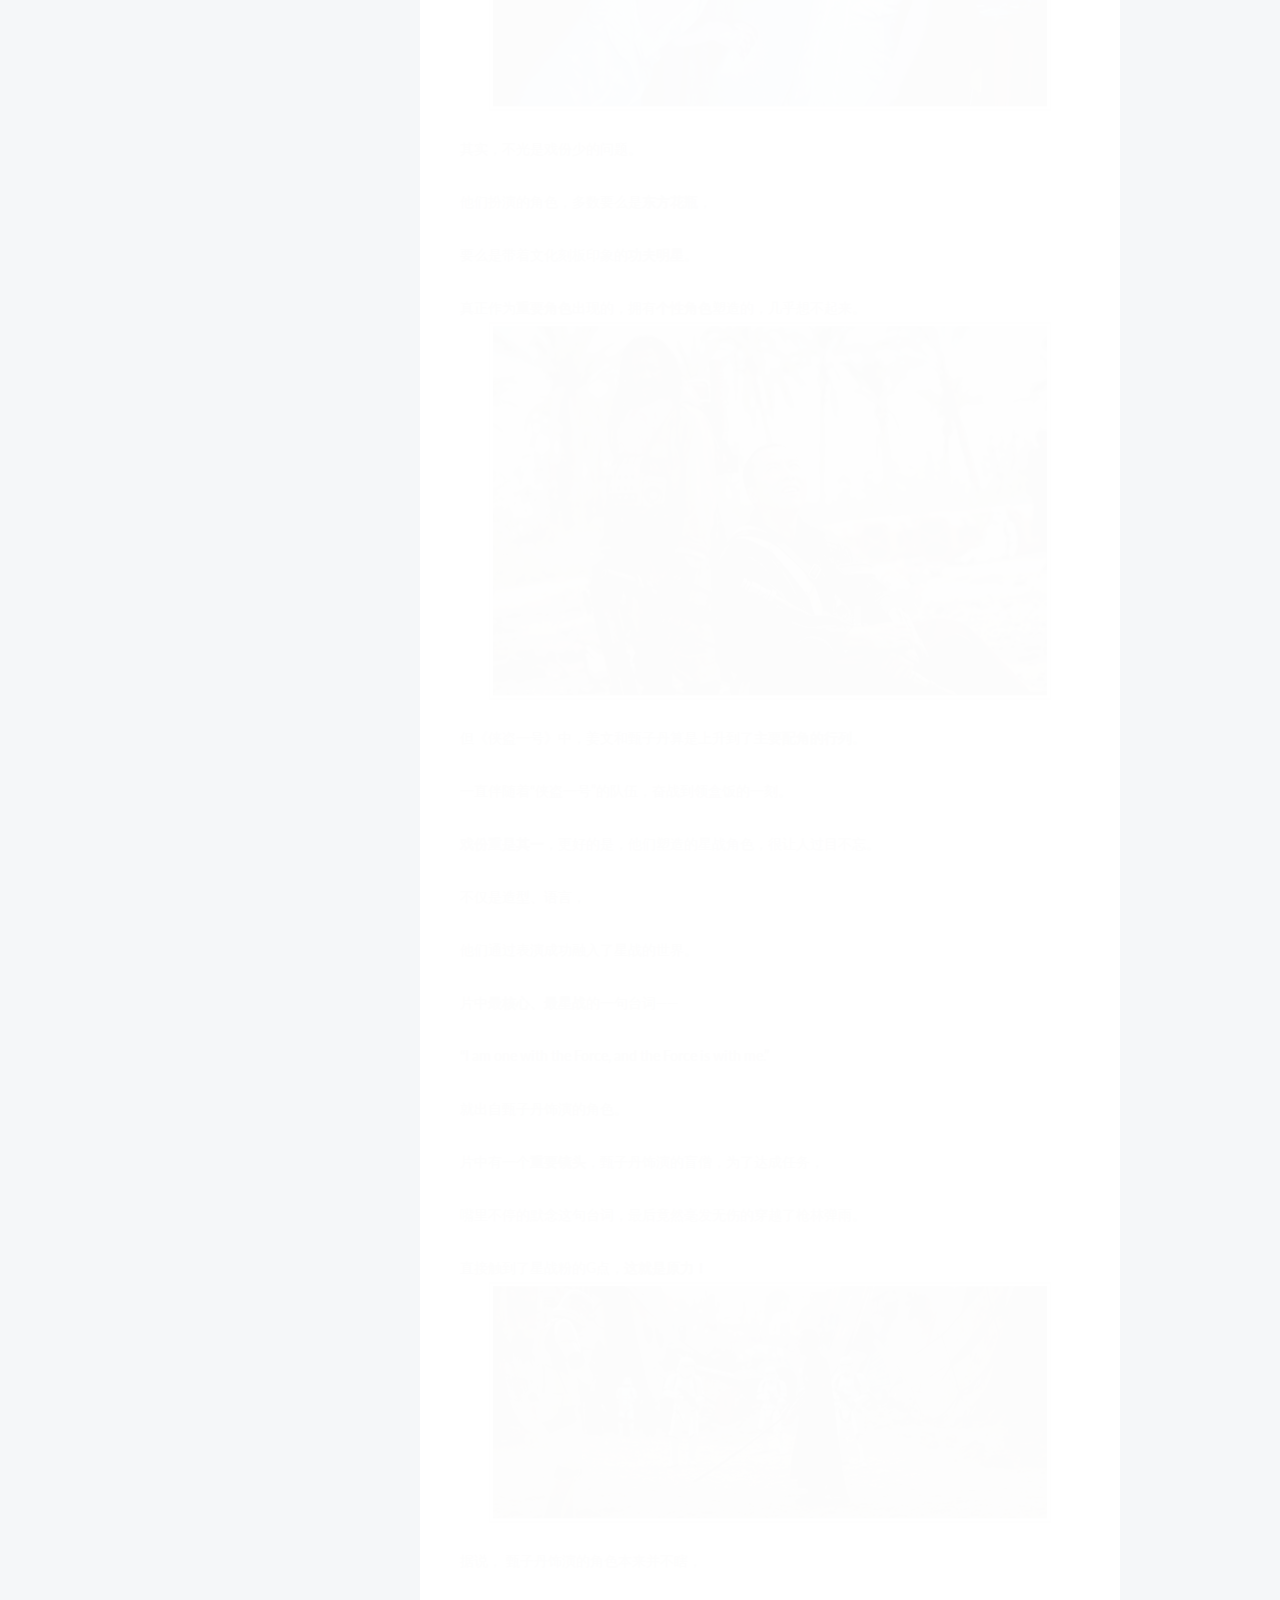
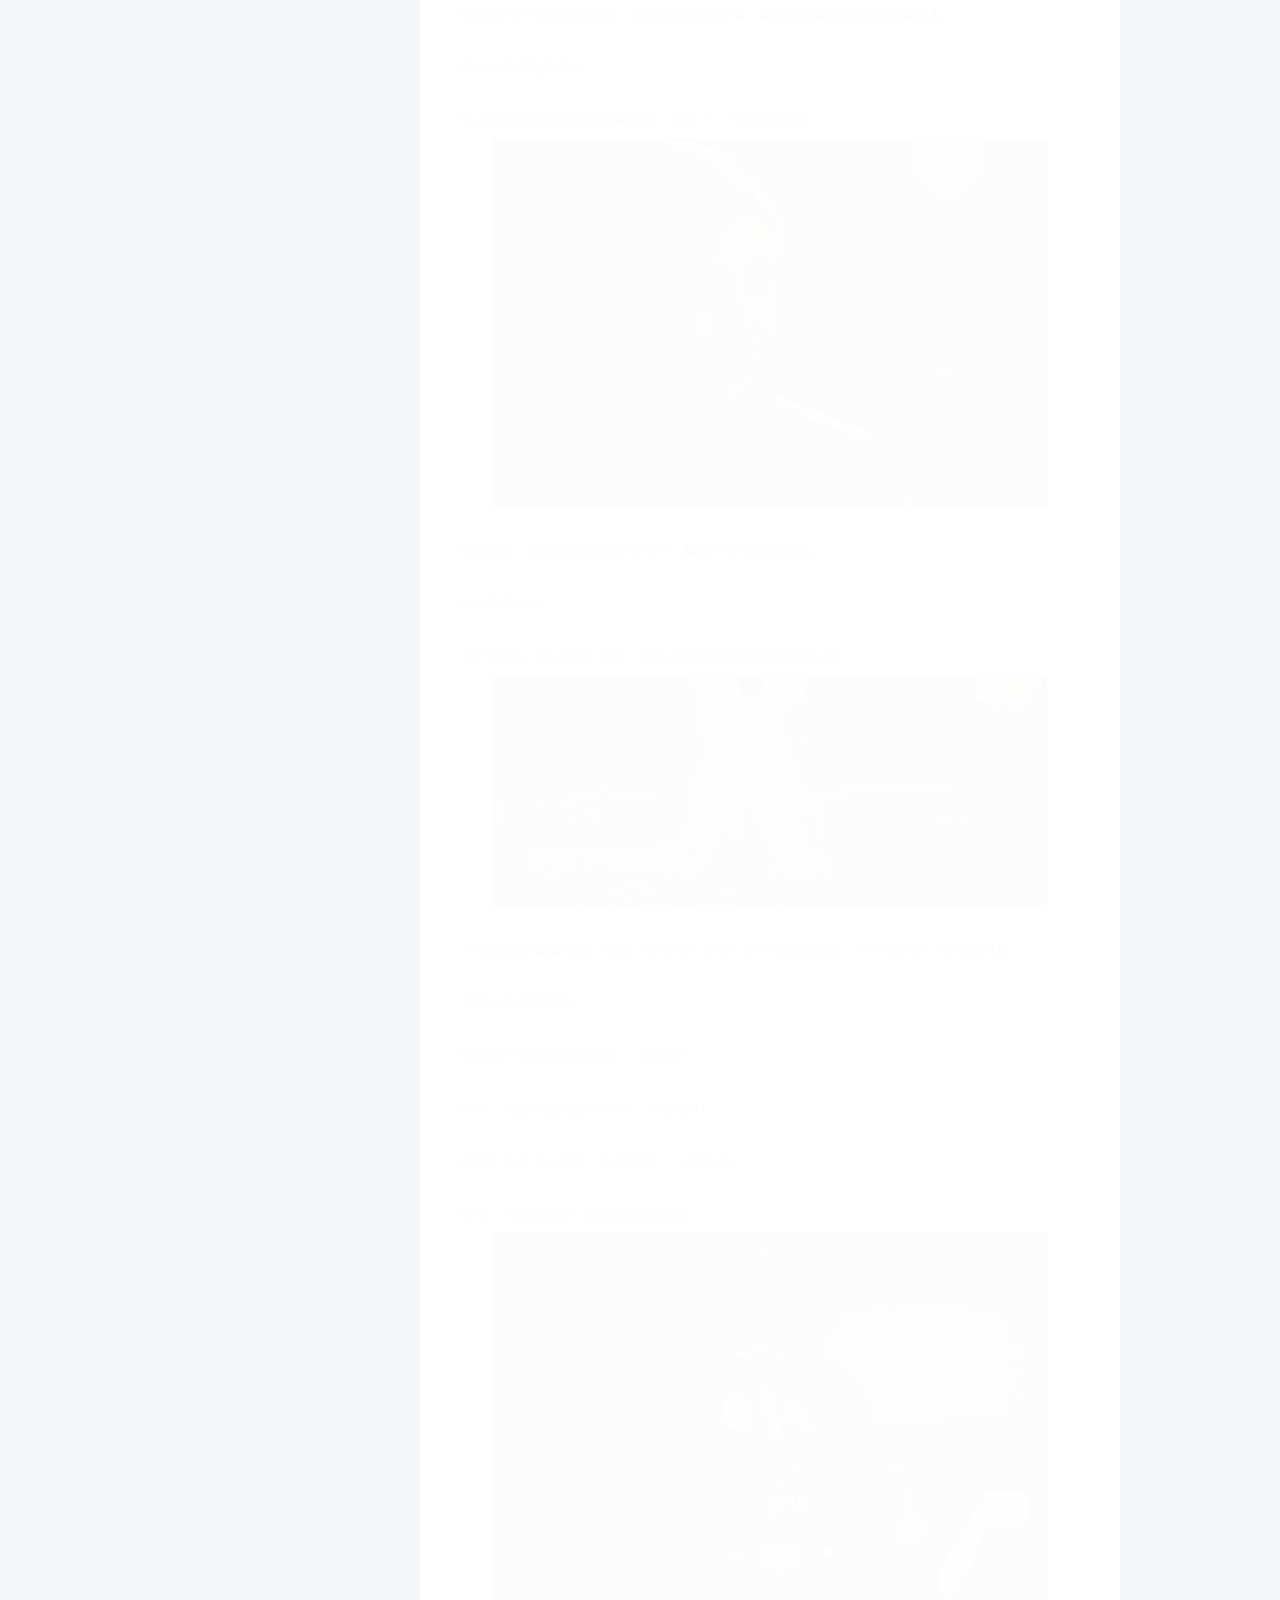
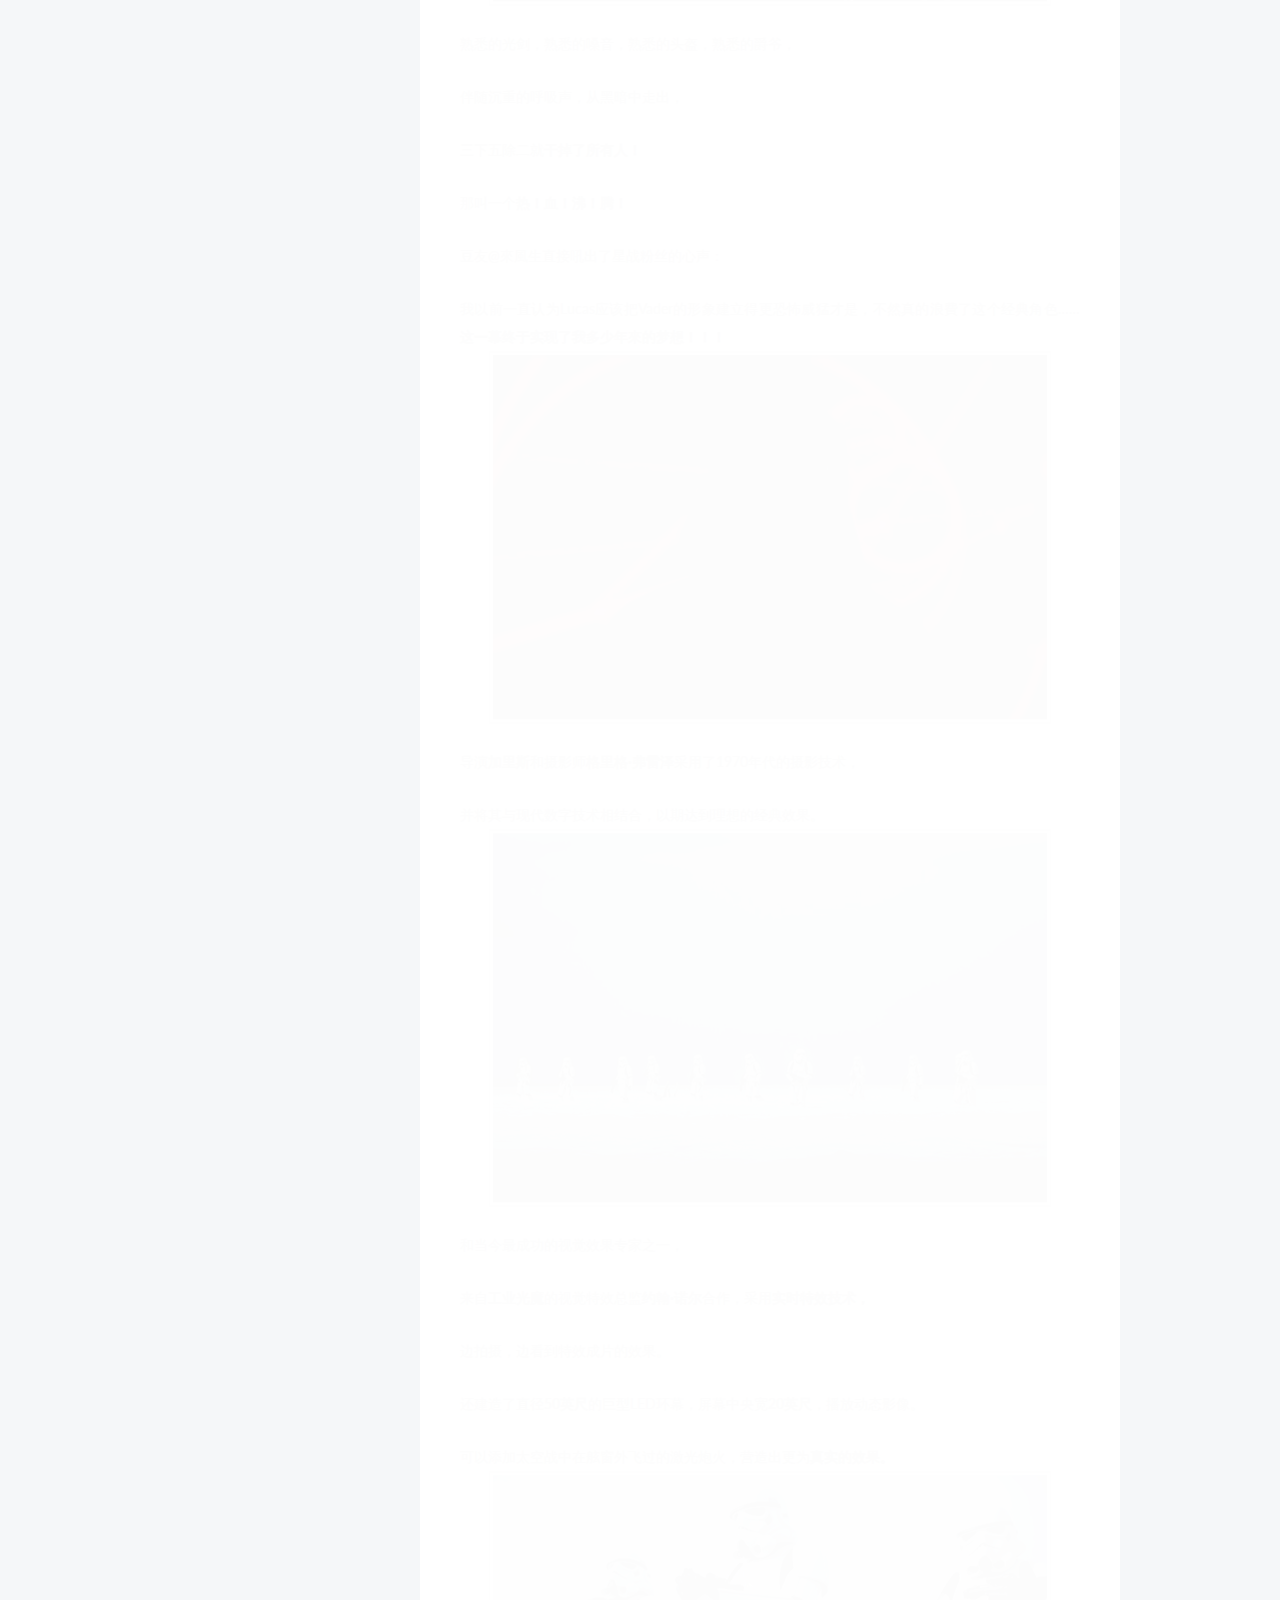
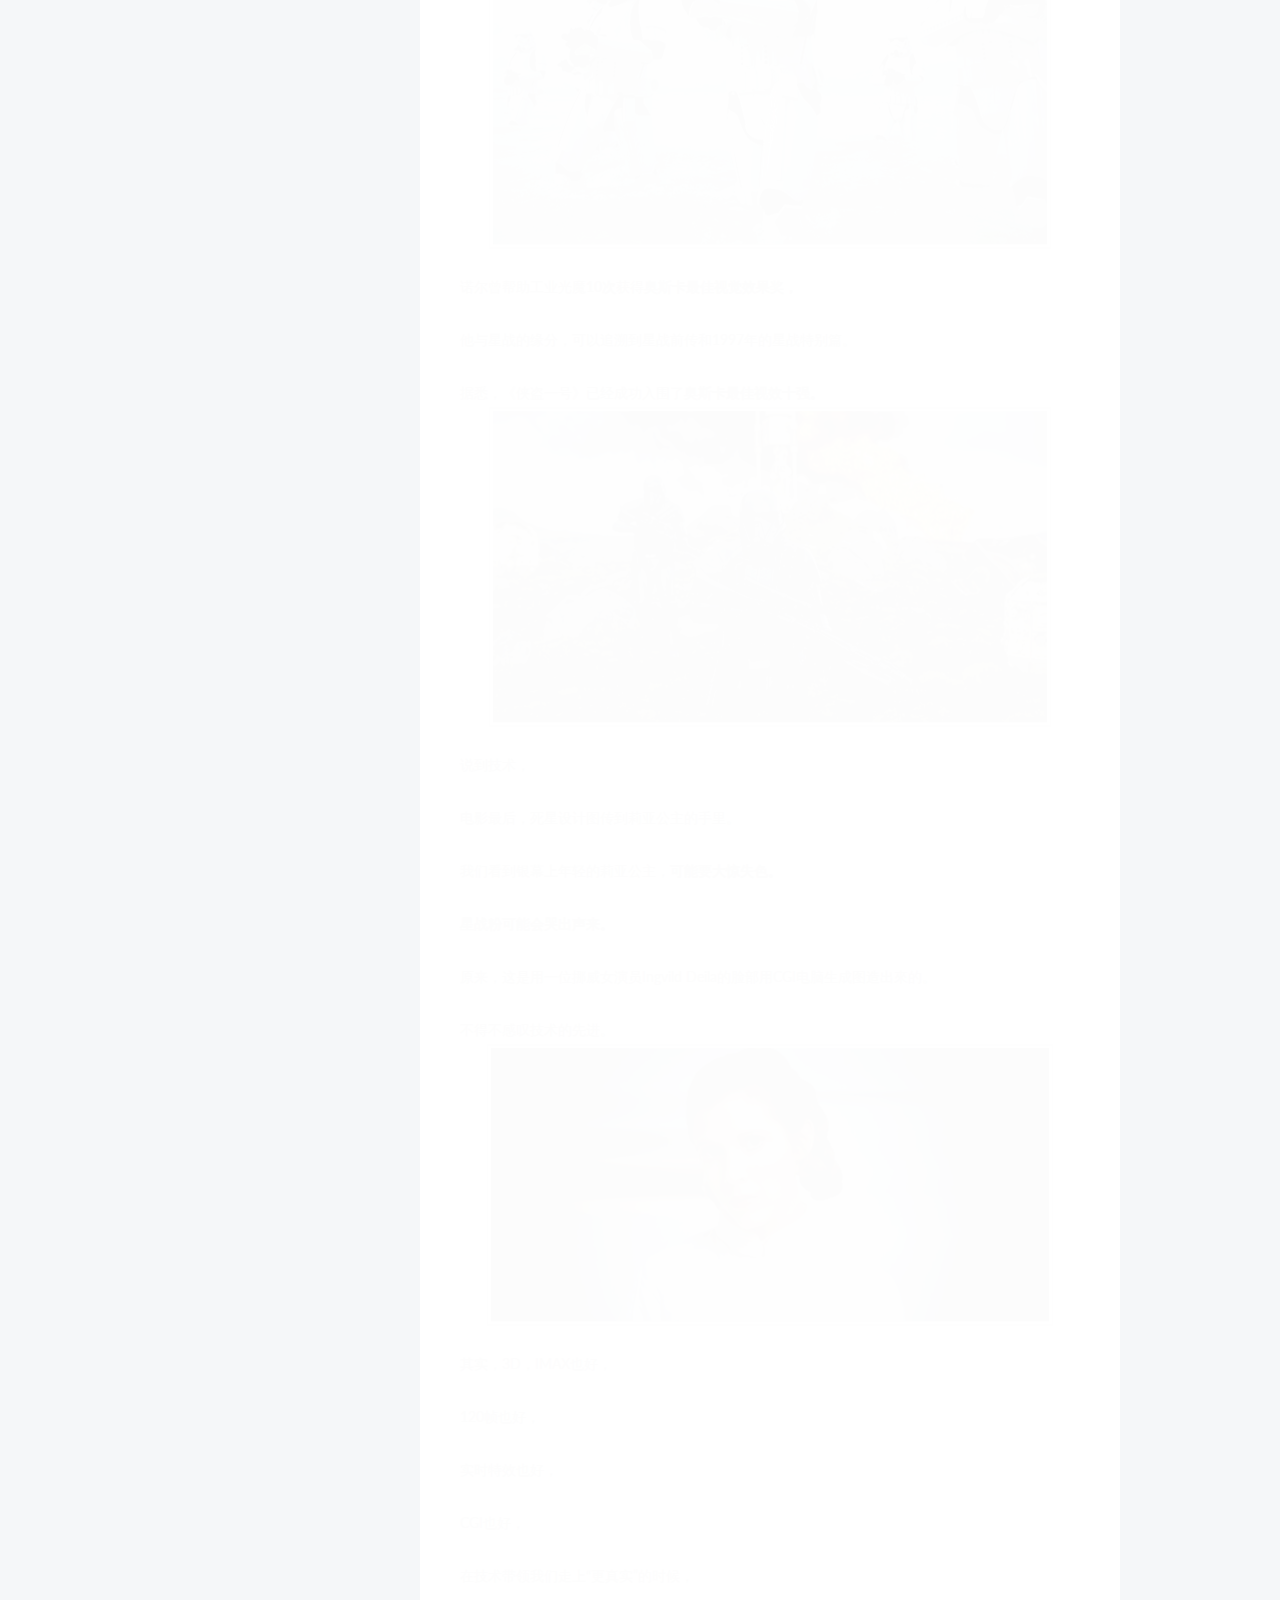
<file: 2017/01/05/星球大战外传：侠盗一号/index.html>
<!doctype html>



  


<html class="theme-next pisces use-motion">
<head>
  <meta charset="UTF-8"/>
<meta http-equiv="X-UA-Compatible" content="IE=edge,chrome=1" />
<meta name="viewport" content="width=device-width, initial-scale=1, maximum-scale=1"/>



<meta http-equiv="Cache-Control" content="no-transform" />
<meta http-equiv="Cache-Control" content="no-siteapp" />












  
  
  <link href="/vendors/fancybox/source/jquery.fancybox.css?v=2.1.5" rel="stylesheet" type="text/css" />




  
  
  
  

  
    
    
  

  

  

  

  

  
    
    
    <link href="//fonts.googleapis.com/css?family=Lato:300,300italic,400,400italic,700,700italic&subset=latin,latin-ext" rel="stylesheet" type="text/css">
  






<link href="/vendors/font-awesome/css/font-awesome.min.css?v=4.4.0" rel="stylesheet" type="text/css" />

<link href="/css/main.css?v=5.0.1" rel="stylesheet" type="text/css" />


  <meta name="keywords" content="Hexo, NexT" />








  <link rel="shortcut icon" type="image/x-icon" href="/favicon.ico?v=5.0.1" />






<meta name="description" content="这篇影评可能有剧透

2016年，真的有太多人离开我们。大卫·鲍伊、普林斯、艾伦·里克曼、莱昂纳德·科恩、夏梦、南希·里根、艾伦·锡克、乔治·迈克尔 ……如同一颗颗星辰的陨落。永远的莱娅公主凯丽·费雪，也在新年倒计第3天，离开了我们。
愿原力与她同在。
 
莱娅公主离去了，但《星战》的征程还在继续——《星球大战外传：侠盗一号》
《侠盗一号》是第8部星战电影，也是第1部独立外传。
是第三集《西斯的">
<meta property="og:type" content="article">
<meta property="og:title" content="星球大战外传：侠盗一号">
<meta property="og:url" content="http://yoursite.com/2017/01/05/星球大战外传：侠盗一号/index.html">
<meta property="og:site_name" content="Hexo">
<meta property="og:description" content="这篇影评可能有剧透

2016年，真的有太多人离开我们。大卫·鲍伊、普林斯、艾伦·里克曼、莱昂纳德·科恩、夏梦、南希·里根、艾伦·锡克、乔治·迈克尔 ……如同一颗颗星辰的陨落。永远的莱娅公主凯丽·费雪，也在新年倒计第3天，离开了我们。
愿原力与她同在。
 
莱娅公主离去了，但《星战》的征程还在继续——《星球大战外传：侠盗一号》
《侠盗一号》是第8部星战电影，也是第1部独立外传。
是第三集《西斯的">
<meta property="og:image" content="http://yoursite.com/assets/img/星球大战外传：侠盗一号/1.jpg">
<meta property="og:image" content="http://yoursite.com/assets/img/星球大战外传：侠盗一号/2.jpg">
<meta property="og:image" content="http://yoursite.com/assets/img/星球大战外传：侠盗一号/3.jpg">
<meta property="og:image" content="http://yoursite.com/assets/img/星球大战外传：侠盗一号/4.jpg">
<meta property="og:image" content="http://yoursite.com/assets/img/星球大战外传：侠盗一号/5.jpg">
<meta property="og:image" content="http://yoursite.com/assets/img/星球大战外传：侠盗一号/6.jpg">
<meta property="og:image" content="http://yoursite.com/assets/img/星球大战外传：侠盗一号/7.jpg">
<meta property="og:image" content="http://yoursite.com/assets/img/星球大战外传：侠盗一号/8.jpg">
<meta property="og:image" content="http://yoursite.com/assets/img/星球大战外传：侠盗一号/9.jpg">
<meta property="og:image" content="http://yoursite.com/assets/img/星球大战外传：侠盗一号/10.jpg">
<meta property="og:image" content="http://yoursite.com/assets/img/星球大战外传：侠盗一号/11.jpg">
<meta property="og:image" content="http://yoursite.com/assets/img/星球大战外传：侠盗一号/12.jpg">
<meta property="og:image" content="http://yoursite.com/assets/img/星球大战外传：侠盗一号/13.jpg">
<meta property="og:image" content="http://yoursite.com/assets/img/星球大战外传：侠盗一号/14.jpg">
<meta property="og:image" content="http://yoursite.com/assets/img/星球大战外传：侠盗一号/15.jpg">
<meta property="og:image" content="http://yoursite.com/assets/img/星球大战外传：侠盗一号/16.jpg">
<meta property="og:image" content="http://yoursite.com/assets/img/星球大战外传：侠盗一号/17.jpg">
<meta property="og:image" content="http://yoursite.com/assets/img/星球大战外传：侠盗一号/18.jpg">
<meta property="og:image" content="http://yoursite.com/assets/img/星球大战外传：侠盗一号/19.jpg">
<meta property="og:image" content="http://yoursite.com/assets/img/星球大战外传：侠盗一号/20.jpg">
<meta property="og:image" content="http://yoursite.com/assets/img/星球大战外传：侠盗一号/21.jpg">
<meta property="og:image" content="http://yoursite.com/assets/img/星球大战外传：侠盗一号/22.jpg">
<meta property="og:image" content="http://yoursite.com/assets/img/星球大战外传：侠盗一号/23.jpg">
<meta property="og:image" content="http://yoursite.com/assets/img/星球大战外传：侠盗一号/24.jpg">
<meta property="og:image" content="http://yoursite.com/assets/img/星球大战外传：侠盗一号/25.jpg">
<meta property="og:image" content="http://yoursite.com/assets/img/星球大战外传：侠盗一号/26.jpg">
<meta property="og:image" content="http://yoursite.com/assets/img/星球大战外传：侠盗一号/27.jpg">
<meta property="og:image" content="http://yoursite.com/assets/img/星球大战外传：侠盗一号/28.jpg">
<meta property="og:image" content="http://yoursite.com/assets/img/星球大战外传：侠盗一号/29.jpg">
<meta property="og:image" content="http://yoursite.com/assets/img/星球大战外传：侠盗一号/30.jpg">
<meta property="og:image" content="http://yoursite.com/assets/img/星球大战外传：侠盗一号/31.jpg">
<meta property="og:image" content="http://yoursite.com/assets/img/星球大战外传：侠盗一号/32.jpg">
<meta property="og:updated_time" content="2017-01-05T15:39:43.062Z">
<meta name="twitter:card" content="summary">
<meta name="twitter:title" content="星球大战外传：侠盗一号">
<meta name="twitter:description" content="这篇影评可能有剧透

2016年，真的有太多人离开我们。大卫·鲍伊、普林斯、艾伦·里克曼、莱昂纳德·科恩、夏梦、南希·里根、艾伦·锡克、乔治·迈克尔 ……如同一颗颗星辰的陨落。永远的莱娅公主凯丽·费雪，也在新年倒计第3天，离开了我们。
愿原力与她同在。
 
莱娅公主离去了，但《星战》的征程还在继续——《星球大战外传：侠盗一号》
《侠盗一号》是第8部星战电影，也是第1部独立外传。
是第三集《西斯的">
<meta name="twitter:image" content="http://yoursite.com/assets/img/星球大战外传：侠盗一号/1.jpg">



<script type="text/javascript" id="hexo.configuration">
  var NexT = window.NexT || {};
  var CONFIG = {
    scheme: 'Pisces',
    sidebar: {"position":"left","display":"post"},
    fancybox: true,
    motion: true,
    duoshuo: {
      userId: 0,
      author: '博主'
    }
  };
</script>




  <link rel="canonical" href="http://yoursite.com/2017/01/05/星球大战外传：侠盗一号/"/>

  <title> 星球大战外传：侠盗一号 | Hexo </title>
</head>

<body itemscope itemtype="http://schema.org/WebPage" lang="zh-Hans">

  










  
  
    
  

  <div class="container one-collumn sidebar-position-left page-post-detail ">
    <div class="headband"></div>

    <header id="header" class="header" itemscope itemtype="http://schema.org/WPHeader">
      <div class="header-inner"><div class="site-meta ">
  

  <div class="custom-logo-site-title">
    <a href="/"  class="brand" rel="start">
      <span class="logo-line-before"><i></i></span>
      <span class="site-title">Hexo</span>
      <span class="logo-line-after"><i></i></span>
    </a>
  </div>
  <p class="site-subtitle"></p>
</div>

<div class="site-nav-toggle">
  <button>
    <span class="btn-bar"></span>
    <span class="btn-bar"></span>
    <span class="btn-bar"></span>
  </button>
</div>

<nav class="site-nav">
  

  
    <ul id="menu" class="menu">
      
        
        <li class="menu-item menu-item-home">
          <a href="/" rel="section">
            
              <i class="menu-item-icon fa fa-fw fa-home"></i> <br />
            
            首页
          </a>
        </li>
      
        
        <li class="menu-item menu-item-archives">
          <a href="/archives" rel="section">
            
              <i class="menu-item-icon fa fa-fw fa-archive"></i> <br />
            
            归档
          </a>
        </li>
      
        
        <li class="menu-item menu-item-categories">
          <a href="/categories" rel="section">
            
              <i class="menu-item-icon fa fa-fw fa-th"></i> <br />
            
            分类
          </a>
        </li>
      
        
        <li class="menu-item menu-item-tags">
          <a href="/tags" rel="section">
            
              <i class="menu-item-icon fa fa-fw fa-tags"></i> <br />
            
            标签
          </a>
        </li>
      
        
        <li class="menu-item menu-item-about">
          <a href="/about" rel="section">
            
              <i class="menu-item-icon fa fa-fw fa-user"></i> <br />
            
            关于
          </a>
        </li>
      

      
    </ul>
  

  
</nav>

 </div>
    </header>

    <main id="main" class="main">
      <div class="main-inner">
        <div class="content-wrap">
          <div id="content" class="content">
            

  <div id="posts" class="posts-expand">
    

  
  

  
  
  

  <article class="post post-type-normal " itemscope itemtype="http://schema.org/Article">

    
      <header class="post-header">

        
        
          <h1 class="post-title" itemprop="name headline">
            
            
              
                星球大战外传：侠盗一号
              
            
          </h1>
        

        <div class="post-meta">
          <span class="post-time">
            <span class="post-meta-item-icon">
              <i class="fa fa-calendar-o"></i>
            </span>
            <span class="post-meta-item-text">发表于</span>
            <time itemprop="dateCreated" datetime="2017-01-05T22:48:11+08:00" content="2017-01-05">
              2017-01-05
            </time>
          </span>

          

          
            
              <span class="post-comments-count">
                &nbsp; | &nbsp;
                <a href="/2017/01/05/星球大战外传：侠盗一号/#comments" itemprop="discussionUrl">
                  <span class="post-comments-count ds-thread-count" data-thread-key="2017/01/05/星球大战外传：侠盗一号/" itemprop="commentsCount"></span>
                </a>
              </span>
            
          

          

          
          

          
        </div>
      </header>
    


    <div class="post-body" itemprop="articleBody">

      
      

      
        <blockquote>
<p>这篇影评可能有剧透</p>
</blockquote>
<p>2016年，真的有太多人离开我们。<br>大卫·鲍伊、普林斯、艾伦·里克曼、莱昂纳德·科恩、夏梦、南希·里根、艾伦·锡克、乔治·迈克尔 ……如同一颗颗星辰的陨落。永远的莱娅公主凯丽·费雪，也在新年倒计第3天，离开了我们。</p>
<p>愿原力与她同在。</p>
<p><img src="/assets/img/星球大战外传：侠盗一号/1.jpg" alt="image"> </p>
<p>莱娅公主离去了，但《星战》的征程还在继续——<br><strong>《星球大战外传：侠盗一号》</strong></p>
<p>《侠盗一号》是第8部星战电影，也是第1部独立外传。</p>
<p>是第三集<strong>《西斯的复仇》</strong>（2005）和第四集<strong>《星球大战：新希望》</strong>（1977）之间的一个<strong>填坑</strong>。</p>
<p>承接了第三集的结尾，</p>
<p><strong>阿纳金</strong>加入<strong>帝国军</strong>，成为黑武士<strong>达斯维德</strong>，一起制造一统宇宙的终极武器<strong>死星</strong>。<br><img src="/assets/img/星球大战外传：侠盗一号/2.jpg" alt="image"> </p>
<p>后接第四集的开头，</p>
<p>即<strong>盟军</strong>间谍，秘密窃取了死星设计图。<br><img src="/assets/img/星球大战外传：侠盗一号/3.jpg" alt="image"> </p>
<p>那到底是什么人完成了窃取任务？这就是《侠盗一号》要问答的问题。</p>
<p>不是星战系列一直以来自带光环的绝地武士，</p>
<p><strong>而是，一群小人物。</strong><br><img src="/assets/img/星球大战外传：侠盗一号/4.jpg" alt="image"> </p>
<p><strong>盖伦·厄索</strong>（<strong>麦叔</strong>麦斯·米科尔森），一个杰出科学家。</p>
<p>原本，一家三口过着世外桃源的生活，<strong>却被帝军俘虏去设计死星。</strong><br><img src="/assets/img/星球大战外传：侠盗一号/5.jpg" alt="image"> </p>
<p><strong>琴·厄索</strong>，麦叔的女儿，目睹了父亲被抓走，母亲被杀害。</p>
<p>长大的她，一心想要反抗帝国。<br><img src="/assets/img/星球大战外传：侠盗一号/6.jpg" alt="image"> </p>
<p>盟军收到飞行员<strong>菩提·鲁克</strong>（《罪夜之奔》的主角）的口信，称当年被帝军掳走的麦叔，竟然希望能和盟军合作！<br><img src="/assets/img/星球大战外传：侠盗一号/7.jpg" alt="image"> </p>
<p>于是，盟军就派<strong>卡西安·安多上尉</strong>，也是本片的男主，和女主<strong>琴</strong>，潜入帝军，找到麦叔，一探究竟。<br><img src="/assets/img/星球大战外传：侠盗一号/8.jpg" alt="image"> </p>
<p>还带上来机器人<strong>K-2SO</strong>，原本是帝国的安保机器人，后被义军重新编程。</p>
<p><strong>吐槽</strong>担当，自带<strong>sheldon属性</strong>，关键时刻还能充当间谍。<br><img src="/assets/img/星球大战外传：侠盗一号/9.jpg" alt="image"> </p>
<p>路上捡了<strong>姜文</strong>、<strong>甄子丹</strong>这两个<strong>好心路人、实力助攻</strong>。</p>
<p>琴以为，</p>
<p>男主的任务是和她一起寻找父亲，</p>
<p>却不知道，盟军秘密下达的命令。</p>
<p>是<strong>见到人，斩立决，除后患</strong>。<br><img src="/assets/img/星球大战外传：侠盗一号/10.jpg" alt="image"> </p>
<p>盟军下达了这个命令，</p>
<p>却不知道，</p>
<p>麦叔这些年来，<strong>忍辱负重</strong>留在帝军，</p>
<p>就是为了给死星设计一个致命缺陷。</p>
<p><strong>他的心，一直系在盟军。</strong><br><img src="/assets/img/星球大战外传：侠盗一号/11.jpg" alt="image"> </p>
<p>琴得到飞行员带来麦叔的<strong>全息影像</strong>，才知道父亲多年的夙愿。</p>
<p>一群志愿者，迈上了窃取死星设计图的征程。</p>
<p>由于并非星战的正统系列，也没有星战粉心爱的正传演员，</p>
<p>《侠盗一号》<strong>一度被视为高风险项目</strong>。<br><img src="/assets/img/星球大战外传：侠盗一号/12.jpg" alt="image"> </p>
<p>期间还传出了导演加里斯•爱德华德被克里斯托弗•麦奎里（《碟中谍5》的导演）取代的流言。（后被澄清）</p>
<p>以及大量的重拍和剧本改编，</p>
<p>都让等待的影迷心中难免泛起一丝担忧，</p>
<p>全球超级IP星球大战的首部外传，会拍砸吗？</p>
<p>承担的起<strong>承上启下，又独立成章，并能不失星战内核</strong>的艰巨任务吗？<br><img src="/assets/img/星球大战外传：侠盗一号/13.jpg" alt="image"> </p>
<p><strong>电影出来后，总算松口气。</strong></p>
<p>电影刚在北美上映，首周末票房就达到<strong>1.55亿美元，</strong></p>
<p>在影史12月开画的电影中，它紧次于《星球大战7：原力觉醒》，位居<strong>第二</strong>。</p>
<p>之后一路飙红，轻松实现<strong>周末票房三连冠</strong>.</p>
<p>在2016年的尾巴上，赶超了《美队3》，<strong>晋升年度总票房榜亚军！</strong><br><img src="/assets/img/星球大战外传：侠盗一号/14.jpg" alt="image"> </p>
<p>票房好的同时，<strong>口碑也是炸裂</strong>。</p>
<p>《综艺》评价：对于《星球大战》系列原初粉丝来说，《侠盗一号》正是他们期待的前传。</p>
<p>影迷也表示：<strong>就算路上的积雪达到10英寸，也阻挡不了去看这部电影的决心！</strong><br><img src="/assets/img/星球大战外传：侠盗一号/15.jpg" alt="image"> </p>
<p>目前IMDB评分<strong>8.2</strong><br><img src="/assets/img/星球大战外传：侠盗一号/16.jpg" alt="image"> </p>
<p>和2015年<strong>全球票房冠军</strong>的《星球大战7：原力觉醒》同分。<br><img src="/assets/img/星球大战外传：侠盗一号/17.jpg" alt="image"> </p>
<p>烂番茄新鲜度<strong>85%</strong>，爆米花<strong>89%</strong></p>
<p>豆瓣上好于<strong>84%</strong>的动作片，好于<strong>73%</strong>的冒险片。<br><img src="/assets/img/星球大战外传：侠盗一号/18.jpg" alt="image"> </p>
<p>一片溢美之词中，<strong>漏不了这个专注点。</strong><br><img src="/assets/img/星球大战外传：侠盗一号/19.jpg" alt="image"> </p>
<p>《侠盗一号》中有两个华人角色，甄子丹和姜文。</p>
<p><strong>姜文</strong>饰演武器专家<strong>贝兹·马尔巴斯，</strong></p>
<p><strong>甄子丹</strong>饰演失明的原力敏感者<strong>奇鲁特·伊姆韦</strong>。</p>
<p>作为“侠盗一号”飞船的作战人员之一，他们肩负着盗取设计图的使命。</p>
<p>作为<strong>官配</strong>，毫无违和感，还是吞梗无能，就是见仁见智了。</p>
<p>宇宙张麻子和宇宙叶问的情愫，<strong>就问你能不能想的到</strong>。<br><img src="/assets/img/星球大战外传：侠盗一号/20.jpg" alt="image"> </p>
<p>说起好莱坞的中国演员，很多人的第一反应就是：</p>
<p><strong>打国际酱油。</strong></p>
<p>《碟中谍5》中张静初的戏份<strong>不足10秒。</strong></p>
<p>《钢铁侠3》中范冰冰只出现在<strong>中国特供版</strong>里。</p>
<p>《独立日2》中Angelababy的戏份有<strong>5分钟</strong>了，演技却让人很尴尬。</p>
<p>《云图》中周公子有演技，一人分饰三角，却个个都是<strong>龙套</strong>。<br><img src="/assets/img/星球大战外传：侠盗一号/21.jpg" alt="image"> </p>
<p>其实，不光是戏份少的问题。</p>
<p>他们扮演的角色，多数要么是<strong>东方花瓶</strong>，</p>
<p>要么是带着文化刻板印象的<strong>功夫明星</strong>。</p>
<p>真正作为<strong>重要角色</strong>出现的，拥有<strong>个性角色</strong>塑造的，几乎想不起来。<br><img src="/assets/img/星球大战外传：侠盗一号/22.jpg" alt="image"> </p>
<p>但《侠盗一号》中，姜文和甄子丹算是上升到了<strong>主要配角的行列</strong>。</p>
<p>一直伴随着“侠盗一号”的队伍，奋战到领盒饭的一刻。</p>
<p><strong>戏份重是其一</strong>，更好的是，他们塑造的星战角色，很让人过目不忘。</p>
<p>不仅是造型、语言，</p>
<p>他们通过表演成功融入了星战的世界。</p>
<p>片中<strong>最核心、最星战</strong>的一句台词——</p>
<p><strong>“I am one with the Force, and the Force is with me.” </strong></p>
<p>就出自甄子丹饰演的角色。</p>
<p>片中有一个<strong>重要镜头</strong>，甄子丹饰演的盲僧，为了达成任务，</p>
<p>嘴里不停的默念这句台词，最后竟然毫发无伤的穿越了枪林弹雨。</p>
<p>直接触到了星战粉的G点，<strong>这就是原力！</strong><br><img src="/assets/img/星球大战外传：侠盗一号/23.jpg" alt="image"> </p>
<p>据说， 甄子丹饰演的角色本来并不瞎，</p>
<p>但是他<strong>“出于对自己的挑战，也希望电影更好看，就跟导演建议把角色改成盲人”</strong>。</p>
<p>或许从这部电影开始，</p>
<p><strong>华人如何更好地融入好莱坞电影</strong>，提供了一个很好的范本。<br><img src="/assets/img/星球大战外传：侠盗一号/24.jpg" alt="image"> </p>
<p>说到范本，其实这部星战外传本身，<strong>就是一个范本的存在。</strong></p>
<p>作为首部外传。</p>
<p>为2年后的《汉·索罗》外传，以及后世更多星战外传提供先例。<br><img src="/assets/img/星球大战外传：侠盗一号/25.jpg" alt="image"> </p>
<p>导演<strong>加里斯·爱德华斯</strong>（新版《哥斯拉》导演）从小就是星战迷，并立志要拍一集星战电影。</p>
<p>当机会来临的时候。</p>
<p>他拍出了宇宙的浩瀚无边。（此处gif）</p>
<p>拍出了飞船大战的目不暇接。（此处gif）</p>
<p>拍出了为了大义在前，忍辱负重。（此处gif）</p>
<p>还拍一个<strong>超强彩蛋</strong>，就是维达的登场。<br><img src="/assets/img/星球大战外传：侠盗一号/26.jpg" alt="image"> </p>
<p>熟悉的光剑，熟悉的嗓音，熟悉的头盔，熟悉的爵爷，</p>
<p>伴随沉重的呼吸声，从黑暗中走出，</p>
<p>三下五除二就<strong>干掉了所有人！</strong></p>
<p>那叫一个<strong>热！血！沸！腾！</strong></p>
<p>豆友@來風生直接吼出了星战粉丝的心声：</p>
<p>我以前一直认为Lucas应该把Vader的形象建立得更恐怖威猛才是，不然真的浪費了这个经典角色……<strong>这一幕终于实现了我多少年來的梦想！！！</strong><br><img src="/assets/img/星球大战外传：侠盗一号/27.jpg" alt="image"> </p>
<p>导演<strong>加里斯</strong>和摄影师<strong>格里格·弗雷泽</strong>采用了1970年代的摄影技术，</p>
<p>并将其与现代数字技术相结合，以期达到理想的经典效果。<br><img src="/assets/img/星球大战外传：侠盗一号/28.jpg" alt="image"> </p>
<p>和当今最成功的视觉效果专家之一，</p>
<p>来自<strong>工业光魔</strong>的视觉特效总监<strong>约翰·诺尔</strong>合作，采用<strong>实时特效技术，</strong></p>
<p>边拍摄，边看到特效成片的效果。</p>
<p>还建造了直径<strong>50英尺</strong>的巨型LED环幕，屏幕中央宽<strong>20英尺</strong>，播放动态影像。</p>
<p>可以添加太空战中在舷窗外飞过的激光炮火，营造出更为<strong>真实的效果。</strong><br><img src="/assets/img/星球大战外传：侠盗一号/29.jpg" alt="image"> </p>
<p>诺尔曾帮助工业光魔<strong>10次</strong>获得<strong>奥斯卡最佳视觉效果奖，</strong></p>
<p>他与星战的缘分，可以追溯到星战前传和1997年的星战特别篇。</p>
<p>据悉，《侠盗一号》已经成功入围了<strong>奥斯卡最佳视效十强。</strong><br><img src="/assets/img/星球大战外传：侠盗一号/30.jpg" alt="image"> </p>
<p>说到技术，</p>
<p>电影最后，死星设计图传到莉亚公主的手里。</p>
<p>我们看到银幕上年轻的莉亚公主，<strong>可能要大惊失色。</strong></p>
<p><strong>星战粉可能会哭出声来。</strong></p>
<p>原来，这是用一位挪威女演员Ingvild Deila的脸部用CGI电脑生成图造出來的。</p>
<p>不得不感叹技术的先进。<br><img src="/assets/img/星球大战外传：侠盗一号/31.jpg" alt="image"> </p>
<p>其实，3D，IMAX也好，</p>
<p>120帧也好，</p>
<p>实时特效也好，</p>
<p>CGI也好，</p>
<p>在技术带领我们走上“更真实”的时候，</p>
<p>有时我们会怀疑<strong>“真实”</strong>离我们更远了。</p>
<p>因为，动“真”情，不能光有技术。</p>
<p>看，当技术让我们珍爱的演员在荧幕上不朽不灭。</p>
<p>我们明知是假，而泪流不止。<br><img src="/assets/img/星球大战外传：侠盗一号/32.jpg" alt="image"> </p>

      
    </div>

    <div>
      
        

      
    </div>

    <div>
      
        

      
    </div>

    <footer class="post-footer">
      

      

      
      
    </footer>
  </article>



    <div class="post-spread">
      
        <!-- JiaThis Button BEGIN -->
<div class="jiathis_style">
  <a class="jiathis_button_tsina"></a>
  <a class="jiathis_button_tqq"></a>
  <a class="jiathis_button_weixin"></a>
  <a class="jiathis_button_cqq"></a>
  <a class="jiathis_button_douban"></a>
  <a class="jiathis_button_renren"></a>
  <a class="jiathis_button_qzone"></a>
  <a class="jiathis_button_kaixin001"></a>
  <a class="jiathis_button_copy"></a>
  <a href="http://www.jiathis.com/share" class="jiathis jiathis_txt jiathis_separator jtico jtico_jiathis" target="_blank"></a>
  <a class="jiathis_counter_style"></a>
</div>
<script type="text/javascript" >
  var jiathis_config={
    hideMore:false
  }
</script>
<script type="text/javascript" src="http://v3.jiathis.com/code/jia.js" charset="utf-8"></script>
<!-- JiaThis Button END -->

      
    </div>
  </div>


          </div>
          


          
  <div class="comments" id="comments">
    
      <div class="ds-thread" data-thread-key="2017/01/05/星球大战外传：侠盗一号/"
           data-title="星球大战外传：侠盗一号" data-url="http://yoursite.com/2017/01/05/星球大战外传：侠盗一号/">
      </div>
    
  </div>


        </div>
        
          
  
  <div class="sidebar-toggle">
    <div class="sidebar-toggle-line-wrap">
      <span class="sidebar-toggle-line sidebar-toggle-line-first"></span>
      <span class="sidebar-toggle-line sidebar-toggle-line-middle"></span>
      <span class="sidebar-toggle-line sidebar-toggle-line-last"></span>
    </div>
  </div>

  <aside id="sidebar" class="sidebar">
    <div class="sidebar-inner">

      

      
        <ul class="sidebar-nav motion-element">
          <li class="sidebar-nav-toc sidebar-nav-active" data-target="post-toc-wrap" >
            文章目录
          </li>
          <li class="sidebar-nav-overview" data-target="site-overview">
            站点概览
          </li>
        </ul>
      

      <section class="site-overview sidebar-panel ">
        <div class="site-author motion-element" itemprop="author" itemscope itemtype="http://schema.org/Person">
          <img class="site-author-image" itemprop="image"
               src="/images/avatar.gif"
               alt="Ziggy" />
          <p class="site-author-name" itemprop="name">Ziggy</p>
          <p class="site-description motion-element" itemprop="description"></p>
        </div>
        <nav class="site-state motion-element">
          <div class="site-state-item site-state-posts">
            <a href="/archives">
              <span class="site-state-item-count">1</span>
              <span class="site-state-item-name">日志</span>
            </a>
          </div>

          

          

        </nav>

        

        <div class="links-of-author motion-element">
          
            
              <span class="links-of-author-item">
                <a href="https://github.com/YoungDavidBowie" target="_blank" title="GitHub">
                  
                    <i class="fa fa-fw fa-github"></i>
                  
                  GitHub
                </a>
              </span>
            
              <span class="links-of-author-item">
                <a href="https://www.douban.com/people/75941536" target="_blank" title="豆瓣">
                  
                    <i class="fa fa-fw fa-douban"></i>
                  
                  豆瓣
                </a>
              </span>
            
          
        </div>

        
        

        
        

      </section>

      
        <section class="post-toc-wrap motion-element sidebar-panel sidebar-panel-active">
          <div class="post-toc">
            
              
            
            
              <p class="post-toc-empty">此文章未包含目录</p>
            
          </div>
        </section>
      

    </div>
  </aside>


        
      </div>
    </main>

    <footer id="footer" class="footer">
      <div class="footer-inner">
        <div class="copyright" >
  
  &copy; 
  <span itemprop="copyrightYear">2017</span>
  <span class="with-love">
    <i class="fa fa-heart"></i>
  </span>
  <span class="author" itemprop="copyrightHolder">Ziggy</span>
</div>

<div class="powered-by">
  由 <a class="theme-link" href="http://hexo.io">Hexo</a> 强力驱动
</div>

<div class="theme-info">
  主题 -
  <a class="theme-link" href="https://github.com/iissnan/hexo-theme-next">
    NexT.Pisces
  </a>
</div>

        

        
      </div>
    </footer>

    <div class="back-to-top">
      <i class="fa fa-arrow-up"></i>
    </div>
  </div>

  

<script type="text/javascript">
  if (Object.prototype.toString.call(window.Promise) !== '[object Function]') {
    window.Promise = null;
  }
</script>









  



  
  <script type="text/javascript" src="/vendors/jquery/index.js?v=2.1.3"></script>

  
  <script type="text/javascript" src="/vendors/fastclick/lib/fastclick.min.js?v=1.0.6"></script>

  
  <script type="text/javascript" src="/vendors/jquery_lazyload/jquery.lazyload.js?v=1.9.7"></script>

  
  <script type="text/javascript" src="/vendors/velocity/velocity.min.js?v=1.2.1"></script>

  
  <script type="text/javascript" src="/vendors/velocity/velocity.ui.min.js?v=1.2.1"></script>

  
  <script type="text/javascript" src="/vendors/fancybox/source/jquery.fancybox.pack.js?v=2.1.5"></script>


  


  <script type="text/javascript" src="/js/src/utils.js?v=5.0.1"></script>

  <script type="text/javascript" src="/js/src/motion.js?v=5.0.1"></script>



  
  


  <script type="text/javascript" src="/js/src/affix.js?v=5.0.1"></script>

  <script type="text/javascript" src="/js/src/schemes/pisces.js?v=5.0.1"></script>



  
  <script type="text/javascript" src="/js/src/scrollspy.js?v=5.0.1"></script>
<script type="text/javascript" src="/js/src/post-details.js?v=5.0.1"></script>



  


  <script type="text/javascript" src="/js/src/bootstrap.js?v=5.0.1"></script>



  

  
    
  

  <script type="text/javascript">
    var duoshuoQuery = {short_name:"ichrisking"};
    (function() {
      var ds = document.createElement('script');
      ds.type = 'text/javascript';ds.async = true;
      ds.id = 'duoshuo-script';
      ds.src = (document.location.protocol == 'https:' ? 'https:' : 'http:') + '//static.duoshuo.com/embed.js';
      ds.charset = 'UTF-8';
      (document.getElementsByTagName('head')[0]
      || document.getElementsByTagName('body')[0]).appendChild(ds);
    })();
  </script>

  






  
  

  

  

  

</body>
</html>
</file>
<file: css/main.css>
/* normalize.css v3.0.2 | MIT License | git.io/normalize */
html {
  font-family: sans-serif; /* 1 */
  -ms-text-size-adjust: 100%; /* 2 */
  -webkit-text-size-adjust: 100%; /* 2 */
}
body {
  margin: 0;
}
article,
aside,
details,
figcaption,
figure,
footer,
header,
hgroup,
main,
menu,
nav,
section,
summary {
  display: block;
}
audio,
canvas,
progress,
video {
  display: inline-block; /* 1 */
  vertical-align: baseline; /* 2 */
}
audio:not([controls]) {
  display: none;
  height: 0;
}
[hidden],
template {
  display: none;
}
a {
  background-color: transparent;
}
a:active,
a:hover {
  outline: 0;
}
abbr[title] {
  border-bottom: 1px dotted;
}
b,
strong {
  font-weight: bold;
}
dfn {
  font-style: italic;
}
h1 {
  font-size: 2em;
  margin: 0.67em 0;
}
mark {
  background: #ff0;
  color: #000;
}
small {
  font-size: 80%;
}
sub,
sup {
  font-size: 75%;
  line-height: 0;
  position: relative;
  vertical-align: baseline;
}
sup {
  top: -0.5em;
}
sub {
  bottom: -0.25em;
}
img {
  border: 0;
}
svg:not(:root) {
  overflow: hidden;
}
figure {
  margin: 1em 40px;
}
hr {
  -moz-box-sizing: content-box;
  box-sizing: content-box;
  height: 0;
}
pre {
  overflow: auto;
}
code,
kbd,
pre,
samp {
  font-family: monospace, monospace;
  font-size: 1em;
}
button,
input,
optgroup,
select,
textarea {
  color: inherit; /* 1 */
  font: inherit; /* 2 */
  margin: 0; /* 3 */
}
button {
  overflow: visible;
}
button,
select {
  text-transform: none;
}
button,
html input[type="button"],
input[type="reset"],
input[type="submit"] {
  -webkit-appearance: button; /* 2 */
  cursor: pointer; /* 3 */
}
button[disabled],
html input[disabled] {
  cursor: default;
}
button::-moz-focus-inner,
input::-moz-focus-inner {
  border: 0;
  padding: 0;
}
input {
  line-height: normal;
}
input[type="checkbox"],
input[type="radio"] {
  box-sizing: border-box; /* 1 */
  padding: 0; /* 2 */
}
input[type="number"]::-webkit-inner-spin-button,
input[type="number"]::-webkit-outer-spin-button {
  height: auto;
}
input[type="search"] {
  -webkit-appearance: textfield; /* 1 */
  -moz-box-sizing: content-box;
  -webkit-box-sizing: content-box; /* 2 */
  box-sizing: content-box;
}
input[type="search"]::-webkit-search-cancel-button,
input[type="search"]::-webkit-search-decoration {
  -webkit-appearance: none;
}
fieldset {
  border: 1px solid #c0c0c0;
  margin: 0 2px;
  padding: 0.35em 0.625em 0.75em;
}
legend {
  border: 0; /* 1 */
  padding: 0; /* 2 */
}
textarea {
  overflow: auto;
}
optgroup {
  font-weight: bold;
}
table {
  border-collapse: collapse;
  border-spacing: 0;
}
td,
th {
  padding: 0;
}
::selection {
  background: #262a30;
  color: #fff;
}
body {
  position: relative;
  font-family: 'Lato', "PingFang SC", "Microsoft YaHei", sans-serif;
  font-size: 14px;
  line-height: 2;
  color: #555;
  background: #fff;
}
@media (max-width: 767px) {
  body {
    padding-right: 0 !important;
  }
}
@media (min-width: 768px) and (max-width: 991px) {
  body {
    padding-right: 0 !important;
  }
}
@media (min-width: 1600px) {
  body {
    font-size: 16px;
  }
}
h1,
h2,
h3,
h4,
h5,
h6 {
  margin: 0;
  padding: 0;
  font-weight: bold;
  line-height: 1.5;
  font-family: 'Lato', "PingFang SC", "Microsoft YaHei", sans-serif;
}
h2,
h3,
h4,
h5,
h6 {
  margin: 20px 0 15px;
}
h1 {
  font-size: 22px;
}
@media (max-width: 767px) {
  h1 {
    font-size: 18px;
  }
}
h2 {
  font-size: 20px;
}
@media (max-width: 767px) {
  h2 {
    font-size: 16px;
  }
}
h3 {
  font-size: 18px;
}
@media (max-width: 767px) {
  h3 {
    font-size: 14px;
  }
}
h4 {
  font-size: 16px;
}
@media (max-width: 767px) {
  h4 {
    font-size: 12px;
  }
}
h5 {
  font-size: 14px;
}
@media (max-width: 767px) {
  h5 {
    font-size: 10px;
  }
}
h6 {
  font-size: 12px;
}
@media (max-width: 767px) {
  h6 {
    font-size: 8px;
  }
}
p {
  margin: 0 0 25px 0;
}
a {
  color: #555;
  text-decoration: none;
  border-bottom: 1px solid #999;
  word-wrap: break-word;
}
a:hover {
  color: #222;
  border-bottom-color: #222;
}
ul {
  list-style: none;
}
blockquote {
  margin: 0;
  padding: 0;
}
img {
  display: block;
  margin: auto;
  max-width: 100%;
  height: auto;
}
hr {
  margin: 40px 0;
  height: 3px;
  border: none;
  background-color: #ddd;
  background-image: repeating-linear-gradient(-45deg, #fff, #fff 4px, transparent 4px, transparent 8px);
}
blockquote {
  padding: 0 15px;
  color: #666;
  border-left: 4px solid #ddd;
}
blockquote cite::before {
  content: "-";
  padding: 0 5px;
}
dt {
  font-weight: 700;
}
dd {
  margin: 0;
  padding: 0;
}
.text-left {
  text-align: left;
}
.text-center {
  text-align: center;
}
.text-right {
  text-align: right;
}
.text-justify {
  text-align: justify;
}
.text-nowrap {
  white-space: nowrap;
}
.text-lowercase {
  text-transform: lowercase;
}
.text-uppercase {
  text-transform: uppercase;
}
.text-capitalize {
  text-transform: capitalize;
}
.center-block {
  display: block;
  margin-left: auto;
  margin-right: auto;
}
.clearfix:before,
.clearfix:after {
  content: " ";
  display: table;
}
.clearfix:after {
  clear: both;
}
.pullquote {
  width: 45%;
}
.pullquote.left {
  float: left;
  margin-left: 5px;
  margin-right: 10px;
}
.pullquote.right {
  float: right;
  margin-left: 10px;
  margin-right: 5px;
}
.affix.affix.affix {
  position: fixed;
}
.translation {
  margin-top: -20px;
  font-size: 14px;
  color: #999;
}
.scrollbar-measure {
  width: 100px;
  height: 100px;
  overflow: scroll;
  position: absolute;
  top: -9999px;
}
.use-motion .motion-element {
  opacity: 0;
}
#local-search-input {
  padding: 3px;
  border: none;
  text-indent: 14px;
  border-radius: 0;
  width: 140px;
  outline: none;
  border-bottom: 1px solid #999;
  background: inherit;
  opacity: 0.5;
}
#local-search-input:focus {
  opacity: 1;
}
.search-icon {
  position: absolute;
  top: 9px;
}
table {
  margin: 20px 0;
  width: 100%;
  border-collapse: collapse;
  border-spacing: 0;
  border: 1px solid #ddd;
  font-size: 14px;
  table-layout: fixed;
  word-wrap: break-all;
}
table>tbody>tr:nth-of-type(odd) {
  background-color: #f9f9f9;
}
table>tbody>tr:hover {
  background-color: #f5f5f5;
}
caption,
th,
td {
  padding: 8px;
  text-align: left;
  vertical-align: middle;
  font-weight: normal;
}
th,
td {
  border-bottom: 3px solid #ddd;
  border-right: 1px solid #eee;
}
th {
  padding-bottom: 10px;
  font-weight: 700;
}
td {
  border-bottom-width: 1px;
}
html,
body {
  height: 100%;
}
.container {
  position: relative;
  min-height: 100%;
}
.header-inner {
  margin: 0 auto;
  padding: 100px 0 70px;
  width: 700px;
}
@media (min-width: 1600px) {
  .container .header-inner {
    width: 900px;
  }
}
.main {
  padding-bottom: 150px;
}
.main-inner {
  margin: 0 auto;
  width: 700px;
}
@media (min-width: 1600px) {
  .container .main-inner {
    width: 900px;
  }
}
.footer {
  position: absolute;
  left: 0;
  bottom: 0;
  width: 100%;
  min-height: 50px;
}
.footer-inner {
  box-sizing: border-box;
  margin: 20px auto;
  width: 700px;
}
@media (min-width: 1600px) {
  .container .footer-inner {
    width: 900px;
  }
}
pre,
.highlight {
  overflow: auto;
  margin: 20px 0;
  padding: 15px;
  font-size: 13px;
  color: #4d4d4c;
  background: #f7f7f7;
  line-height: 1.6;
}
pre,
code {
  font-family: consolas, Menlo, "PingFang SC", "Microsoft YaHei", monospace;
}
code {
  padding: 2px 4px;
  word-break: break-all;
  color: #555;
  background: #eee;
  border-radius: 4px;
  font-size: 13px;
}
pre code {
  padding: 0;
  color: #4d4d4c;
  background: none;
  text-shadow: none;
}
.highlight pre {
  border: none;
  margin: 0;
  padding: 1px;
}
.highlight table {
  margin: 0;
  width: auto;
  border: none;
}
.highlight td {
  border: none;
  padding: 0;
}
.highlight figcaption {
  font-size: 1em;
  color: #4d4d4c;
  line-height: 1em;
  margin-bottom: 1em;
}
.highlight figcaption:before,
.highlight figcaption:after {
  content: " ";
  display: table;
}
.highlight figcaption:after {
  clear: both;
}
.highlight figcaption a {
  float: right;
  color: #4d4d4c;
}
.highlight figcaption a:hover {
  border-bottom-color: #4d4d4c;
}
.highlight .gutter pre {
  color: #666;
  text-align: right;
  padding-right: 20px;
}
.highlight .line {
  height: 20px;
}
.gist table {
  width: auto;
}
.gist table td {
  border: none;
}
pre .comment {
  color: #8e908c;
}
pre .variable,
pre .attribute,
pre .tag,
pre .regexp,
pre .ruby .constant,
pre .xml .tag .title,
pre .xml .pi,
pre .xml .doctype,
pre .html .doctype,
pre .css .id,
pre .css .class,
pre .css .pseudo {
  color: #c82829;
}
pre .number,
pre .preprocessor,
pre .built_in,
pre .literal,
pre .params,
pre .constant,
pre .command {
  color: #f5871f;
}
pre .ruby .class .title,
pre .css .rules .attribute,
pre .string,
pre .value,
pre .inheritance,
pre .header,
pre .ruby .symbol,
pre .xml .cdata,
pre .special,
pre .number,
pre .formula {
  color: #718c00;
}
pre .title,
pre .css .hexcolor {
  color: #3e999f;
}
pre .function,
pre .python .decorator,
pre .python .title,
pre .ruby .function .title,
pre .ruby .title .keyword,
pre .perl .sub,
pre .javascript .title,
pre .coffeescript .title {
  color: #4271ae;
}
pre .keyword,
pre .javascript .function {
  color: #8959a8;
}
.full-image.full-image.full-image {
  border: none;
  max-width: 100%;
  width: auto;
  margin: 20px auto;
}
@media (min-width: 992px) {
  .full-image.full-image.full-image {
    max-width: none;
    width: 126%;
    margin: 0 -13%;
  }
}
.blockquote-center,
.page-home .post-type-quote blockquote,
.page-post-detail .post-type-quote blockquote {
  position: relative;
  margin: 40px 0;
  padding: 0;
  border-left: none;
  text-align: center;
}
.blockquote-center::before,
.page-home .post-type-quote blockquote::before,
.page-post-detail .post-type-quote blockquote::before,
.blockquote-center::after,
.page-home .post-type-quote blockquote::after,
.page-post-detail .post-type-quote blockquote::after {
  position: absolute;
  content: ' ';
  display: block;
  width: 100%;
  height: 24px;
  opacity: 0.2;
  background-repeat: no-repeat;
  background-position: 0 -6px;
  background-size: 22px 22px;
}
.blockquote-center::before,
.page-home .post-type-quote blockquote::before,
.page-post-detail .post-type-quote blockquote::before {
  top: -20px;
  background-image: url("../images/quote-l.svg");
  border-top: 1px solid #ccc;
}
.blockquote-center::after,
.page-home .post-type-quote blockquote::after,
.page-post-detail .post-type-quote blockquote::after {
  bottom: -20px;
  background-image: url("../images/quote-r.svg");
  border-bottom: 1px solid #ccc;
  background-position: 100% 8px;
}
.blockquote-center p,
.page-home .post-type-quote blockquote p,
.page-post-detail .post-type-quote blockquote p,
.blockquote-center div,
.page-home .post-type-quote blockquote div,
.page-post-detail .post-type-quote blockquote div {
  text-align: center;
}
.post .post-body .group-picture img {
  box-sizing: border-box;
  padding: 0 3px;
  border: none;
}
.post .group-picture-row {
  overflow: hidden;
  margin-top: 6px;
}
.post .group-picture-row:first-child {
  margin-top: 0;
}
.post .group-picture-column {
  float: left;
}
.page-post-detail .post-body .group-picture-column {
  float: none;
  margin-top: 10px;
  width: auto !important;
}
.page-post-detail .post-body .group-picture-column img {
  margin: 0 auto;
}
.page-archive .group-picture-container {
  overflow: hidden;
}
.page-archive .group-picture-row {
  float: left;
}
.page-archive .group-picture-row:first-child {
  margin-top: 6px;
}
.page-archive .group-picture-column {
  max-width: 150px;
  max-height: 150px;
}
.btn {
  display: inline-block;
  padding: 0 20px;
  font-size: 14px;
  color: #fff;
  background: #222;
  border: 2px solid #555;
  text-decoration: none;
  border-radius: 0;
  transition-property: background-color;
  transition-duration: 0.2s;
  transition-timing-function: ease-in-out;
  transition-delay: 0s;
}
.btn:hover,
.post-more-link .btn:hover {
  border-color: #222;
  color: #fff;
  background: #222;
}
.btn-bar {
  display: block;
  width: 22px;
  height: 2px;
  background: #555;
  border-radius: 1px;
}
.btn-bar+.btn-bar {
  margin-top: 4px;
}
.pagination {
  margin: 120px 0 40px;
  text-align: center;
  border-top: 1px solid #eee;
}
.page-number-basic,
.pagination .prev,
.pagination .next,
.pagination .page-number,
.pagination .space {
  display: inline-block;
  position: relative;
  top: -1px;
  margin: 0 10px;
  padding: 0 10px;
  line-height: 30px;
}
@media (max-width: 767px) {
  .page-number-basic,
  .pagination .prev,
  .pagination .next,
  .pagination .page-number,
  .pagination .space {
    margin: 0 5px;
  }
}
.pagination .prev,
.pagination .next,
.pagination .page-number {
  border-bottom: 0;
  border-top: 1px solid #eee;
  transition-property: border-color;
  transition-duration: 0.2s;
  transition-timing-function: ease-in-out;
  transition-delay: 0s;
}
.pagination .prev:hover,
.pagination .next:hover,
.pagination .page-number:hover {
  border-top-color: #222;
}
.pagination .space {
  padding: 0;
  margin: 0;
}
.pagination .prev {
  margin-left: 0;
}
.pagination .next {
  margin-right: 0;
}
.pagination .page-number.current {
  color: #fff;
  background: #ccc;
  border-top-color: #ccc;
}
@media (max-width: 767px) {
  .pagination {
    border-top: none;
  }
  .pagination .prev,
  .pagination .next,
  .pagination .page-number {
    margin-bottom: 10px;
    border-top: 0;
    border-bottom: 1px solid #eee;
  }
  .pagination .prev:hover,
  .pagination .next:hover,
  .pagination .page-number:hover {
    border-bottom-color: #222;
  }
}
.comments {
  margin: 60px 20px 0;
}
.tag-cloud {
  text-align: center;
}
.tag-cloud a {
  display: inline-block;
  margin: 10px;
}
.back-to-top {
  box-sizing: border-box;
  position: fixed;
  bottom: -100px;
  right: 50px;
  z-index: 1050;
  padding: 0 6px;
  width: 25px;
  background: #222;
  font-size: 12px;
  opacity: 0.6;
  color: #fff;
  cursor: pointer;
  text-align: center;
  -webkit-transform: translateZ(0);
  transition-property: bottom;
  transition-duration: 0.2s;
  transition-timing-function: ease-in-out;
  transition-delay: 0s;
}
@media (max-width: 767px) {
  .back-to-top {
    display: none;
  }
}
@media (min-width: 768px) and (max-width: 991px) {
  .back-to-top {
    display: none;
  }
}
.back-to-top.back-to-top-on {
  bottom: 40px;
}
.header {
  background: #fff;
}
.header-inner {
  position: relative;
}
.headband {
  height: 3px;
  background: #222;
}
.site-meta {
  margin: 0;
  text-align: center;
}
@media (max-width: 767px) {
  .site-meta {
    text-align: center;
  }
}
.brand {
  position: relative;
  display: inline-block;
  padding: 0 40px;
  color: #fff;
  background: #222;
  border-bottom: none;
}
.brand:hover {
  color: #fff;
}
.logo {
  display: inline-block;
  margin-right: 5px;
  line-height: 36px;
  vertical-align: top;
}
.site-title {
  display: inline-block;
  vertical-align: top;
  line-height: 36px;
  font-size: 20px;
  font-weight: normal;
  font-family: 'Lato', "PingFang SC", "Microsoft YaHei", sans-serif;
}
.site-subtitle {
  margin-top: 10px;
  font-size: 13px;
  color: #ddd;
}
.use-motion .brand {
  opacity: 0;
}
.use-motion .logo,
.use-motion .site-title,
.use-motion .site-subtitle {
  opacity: 0;
  position: relative;
  top: -10px;
}
.site-nav-toggle {
  display: none;
  position: absolute;
  top: 10px;
  left: 10px;
}
@media (max-width: 767px) {
  .site-nav-toggle {
    display: block;
  }
}
.site-nav-toggle button {
  margin-top: 2px;
  padding: 9px 10px;
  background: transparent;
  border: none;
}
@media (max-width: 767px) {
  .site-nav {
    display: none;
    margin: 0 -10px;
    padding: 0 10px;
    clear: both;
    border-top: 1px solid #ddd;
  }
}
@media (min-width: 768px) and (max-width: 991px) {
  .site-nav {
    display: block !important;
  }
}
@media (min-width: 992px) {
  .site-nav {
    display: block !important;
  }
}
.menu {
  margin-top: 20px;
  padding-left: 0;
  text-align: center;
}
.menu .menu-item {
  display: inline-block;
  margin: 0 10px;
}
@media screen and (max-width: 767px) {
  .menu .menu-item {
    margin-top: 10px;
  }
}
.menu .menu-item a {
  display: block;
  font-size: 13px;
  text-transform: capitalize;
  line-height: inherit;
  border-bottom: 1px solid transparent;
  transition-property: border-color;
  transition-duration: 0.2s;
  transition-timing-function: ease-in-out;
  transition-delay: 0s;
}
.menu .menu-item a:hover,
.menu-item-active a {
  border-bottom-color: #222;
}
.menu .menu-item .fa {
  margin-right: 5px;
}
.use-motion .menu-item {
  opacity: 0;
}
.post-body {
  font-family: 'Lato', "PingFang SC", "Microsoft YaHei", sans-serif;
}
@media (max-width: 767px) {
  .post-body {
    word-break: break-word;
  }
}
.post-body .fancybox img {
  display: block !important;
  margin: 0 auto;
  cursor: pointer;
  cursor: zoom-in;
  cursor: -webkit-zoom-in;
}
.post-body .image-caption,
.post-body .figure .caption {
  margin: 10px auto 15px;
  text-align: center;
  font-size: 14px;
  color: #999;
  font-weight: bold;
  line-height: 1;
}
.post-sticky-flag {
  display: inline-block;
  font-size: 16px;
  -ms-transform: rotate(30deg);
  -webkit-transform: rotate(30deg);
  -moz-transform: rotate(30deg);
  -ms-transform: rotate(30deg);
  -o-transform: rotate(30deg);
  transform: rotate(30deg);
}
.posts-expand {
  padding-top: 40px;
}
@media (max-width: 767px) {
  .posts-expand {
    margin: 0 20px;
  }
  .post-body pre,
  .post-body .highlight {
    padding: 10px;
  }
  .post-body pre .gutter pre,
  .post-body .highlight .gutter pre {
    padding-right: 10px;
  }
}
@media (min-width: 992px) {
  .posts-expand .post-body {
    text-align: justify;
  }
}
.posts-expand .post-body h2,
.posts-expand .post-body h3,
.posts-expand .post-body h4,
.posts-expand .post-body h5,
.posts-expand .post-body h6 {
  padding-top: 10px;
}
.posts-expand .post-body h2 .header-anchor,
.posts-expand .post-body h3 .header-anchor,
.posts-expand .post-body h4 .header-anchor,
.posts-expand .post-body h5 .header-anchor,
.posts-expand .post-body h6 .header-anchor {
  float: right;
  margin-left: 10px;
  color: #ccc;
  border-bottom-style: none;
  visibility: hidden;
}
.posts-expand .post-body h2 .header-anchor:hover,
.posts-expand .post-body h3 .header-anchor:hover,
.posts-expand .post-body h4 .header-anchor:hover,
.posts-expand .post-body h5 .header-anchor:hover,
.posts-expand .post-body h6 .header-anchor:hover {
  color: inherit;
}
.posts-expand .post-body h2:hover .header-anchor,
.posts-expand .post-body h3:hover .header-anchor,
.posts-expand .post-body h4:hover .header-anchor,
.posts-expand .post-body h5:hover .header-anchor,
.posts-expand .post-body h6:hover .header-anchor {
  visibility: visible;
}
.posts-expand .post-body ul li {
  list-style: circle;
}
.posts-expand .post-body img {
  box-sizing: border-box;
  margin: auto;
  padding: 3px;
  border: 1px solid #ddd;
}
.posts-expand .fancybox img {
  margin: 0 auto;
}
@media (max-width: 767px) {
  .posts-collapse {
    margin: 0 20px;
  }
  .posts-collapse .post-title,
  .posts-collapse .post-meta {
    display: block;
    width: auto;
    text-align: left;
  }
}
.posts-collapse {
  position: relative;
  z-index: 1010;
  margin-left: 55px;
}
.posts-collapse::after {
  content: " ";
  position: absolute;
  top: 20px;
  left: 0;
  margin-left: -2px;
  width: 4px;
  height: 100%;
  background: #f5f5f5;
  z-index: -1;
}
@media (max-width: 767px) {
  .posts-collapse {
    margin: 0 20px;
  }
}
.posts-collapse .collection-title {
  position: relative;
  margin: 60px 0;
}
.posts-collapse .collection-title h2 {
  margin-left: 20px;
}
.posts-collapse .collection-title small {
  color: #bbb;
}
.posts-collapse .collection-title::before {
  content: " ";
  position: absolute;
  left: 0;
  top: 50%;
  margin-left: -4px;
  margin-top: -4px;
  width: 8px;
  height: 8px;
  background: #bbb;
  border-radius: 50%;
}
.posts-collapse .post {
  margin: 30px 0;
}
.posts-collapse .post-header {
  position: relative;
  transition-duration: 0.2s;
  transition-timing-function: ease-in-out;
  transition-delay: 0s;
  transition-property: border;
  border-bottom: 1px dashed #ccc;
}
.posts-collapse .post-header::before {
  content: " ";
  position: absolute;
  left: 0;
  top: 12px;
  width: 6px;
  height: 6px;
  margin-left: -4px;
  background: #bbb;
  border-radius: 50%;
  border: 1px solid #fff;
  transition-duration: 0.2s;
  transition-timing-function: ease-in-out;
  transition-delay: 0s;
  transition-property: background;
}
.posts-collapse .post-header:hover {
  border-bottom-color: #666;
}
.posts-collapse .post-header:hover::before {
  background: #222;
}
.posts-collapse .post-meta {
  position: absolute;
  font-size: 12px;
  left: 20px;
  top: 5px;
}
.posts-collapse .post-comments-count {
  display: none;
}
.posts-collapse .post-title {
  margin-left: 60px;
  font-size: 16px;
  font-weight: normal;
  line-height: inherit;
}
.posts-collapse .post-title::after {
  margin-left: 3px;
  opacity: 0.6;
}
.posts-collapse .post-title a {
  color: #666;
  border-bottom: none;
}
.page-home .post-type-quote .post-header,
.page-post-detail .post-type-quote .post-header,
.page-home .post-type-quote .post-tags,
.page-post-detail .post-type-quote .post-tags {
  display: none;
}
.posts-expand .post-title {
  font-size: 26px;
  text-align: center;
  word-break: break-word;
  font-weight: 300;
}
@media (max-width: 767px) {
  .posts-expand .post-title {
    font-size: 22px;
  }
}
.posts-expand .post-title-link {
  display: inline-block;
  position: relative;
  color: #555;
  border-bottom: none;
  line-height: 1.2;
  vertical-align: top;
}
.posts-expand .post-title-link::before {
  content: "";
  position: absolute;
  width: 100%;
  height: 2px;
  bottom: 0;
  left: 0;
  background-color: #000;
  visibility: hidden;
  -webkit-transform: scaleX(0);
  -moz-transform: scaleX(0);
  -ms-transform: scaleX(0);
  -o-transform: scaleX(0);
  transform: scaleX(0);
  transition-duration: 0.2s;
  transition-timing-function: ease-in-out;
  transition-delay: 0s;
}
.posts-expand .post-title-link:hover::before {
  visibility: visible;
  -webkit-transform: scaleX(1);
  -moz-transform: scaleX(1);
  -ms-transform: scaleX(1);
  -o-transform: scaleX(1);
  transform: scaleX(1);
}
.posts-expand .post-title-link .fa {
  font-size: 16px;
}
.posts-expand .post-meta {
  margin: 3px 0 60px 0;
  color: #999;
  font-family: 'Lato', "PingFang SC", "Microsoft YaHei", sans-serif;
  font-size: 12px;
  text-align: center;
}
.posts-expand .post-meta .post-category-list {
  display: inline-block;
  margin: 0;
  padding: 3px;
}
.posts-expand .post-meta .post-category-list-link {
  color: #999;
}
.post-meta-item-icon {
  display: none;
  margin-right: 3px;
}
@media (min-width: 768px) and (max-width: 991px) {
  .post-meta-item-icon {
    display: inline-block;
  }
}
@media (max-width: 767px) {
  .post-meta-item-icon {
    display: inline-block;
  }
}
@media (min-width: 768px) and (max-width: 991px) {
  .post-meta-item-text {
    display: none;
  }
}
@media (max-width: 767px) {
  .post-meta-item-text {
    display: none;
  }
}
@media (max-width: 767px) {
  .posts-expand .post-comments-count {
    display: none;
  }
}
.post-more-link {
  margin-top: 50px;
}
.post-more-link .btn {
  color: #555;
  font-size: 14px;
  background: #fff;
  border-radius: 2px;
  line-height: 2;
}
.posts-expand .post-tags {
  margin-top: 40px;
  text-align: center;
}
.posts-expand .post-tags a {
  display: inline-block;
  margin-right: 10px;
  font-size: 13px;
}
.post-nav {
  overflow: hidden;
  margin-top: 60px;
  padding: 10px;
  white-space: nowrap;
  border-top: 1px solid #eee;
}
.post-nav-item {
  display: inline-block;
  width: 50%;
  white-space: normal;
}
.post-nav-item a {
  position: relative;
  display: inline-block;
  line-height: 25px;
  font-size: 14px;
  color: #555;
  border-bottom: none;
}
.post-nav-item a:hover {
  color: #222;
  border-bottom: none;
}
.post-nav-item a:active {
  top: 2px;
}
.post-nav-item a i {
  font-size: 12px;
}
.post-nav-prev {
  text-align: right;
}
.posts-expand .post-eof {
  display: block;
  margin: 80px auto 60px;
  width: 8%;
  height: 1px;
  background: #ccc;
  text-align: center;
}
.post:last-child .post-eof.post-eof.post-eof {
  display: none;
}
.post-gallery {
  display: table;
  table-layout: fixed;
  width: 100%;
  border-collapse: separate;
}
.post-gallery-row {
  display: table-row;
}
.post-gallery .post-gallery-img {
  display: table-cell;
  text-align: center;
  vertical-align: middle;
  border: none;
}
.post-gallery .post-gallery-img img {
  max-width: 100%;
  max-height: 100%;
  border: none;
}
.fancybox-close,
.fancybox-close:hover {
  border: none;
}
.sidebar {
  position: fixed;
  right: 0;
  top: 0;
  bottom: 0;
  width: 0;
  z-index: 1040;
  box-shadow: inset 0 2px 6px #000;
  background: #222;
  -webkit-transform: translateZ(0);
}
.sidebar a {
  color: #999;
  border-bottom-color: #555;
}
.sidebar a:hover {
  color: #eee;
}
@media (min-width: 768px) and (max-width: 991px) {
  .sidebar {
    display: none !important;
  }
}
@media (max-width: 767px) {
  .sidebar {
    display: none !important;
  }
}
.sidebar-inner {
  position: relative;
  padding: 20px 10px;
  color: #999;
  text-align: center;
}
.sidebar-toggle {
  position: fixed;
  right: 50px;
  bottom: 45px;
  width: 15px;
  height: 15px;
  padding: 5px;
  background: #222;
  line-height: 0;
  z-index: 1050;
  cursor: pointer;
  -webkit-transform: translateZ(0);
}
@media (min-width: 768px) and (max-width: 991px) {
  .sidebar-toggle {
    display: none;
  }
}
@media (max-width: 767px) {
  .sidebar-toggle {
    display: none;
  }
}
.sidebar-toggle-line {
  position: relative;
  display: inline-block;
  vertical-align: top;
  height: 2px;
  width: 100%;
  background: #fff;
  margin-top: 3px;
}
.sidebar-toggle-line:first-child {
  margin-top: 0;
}
.site-author-image {
  display: block;
  margin: 0 auto;
  padding: 2px;
  max-width: 120px;
  height: auto;
  border: 1px solid #eee;
}
.site-author-name {
  margin: 0;
  text-align: center;
  color: #222;
  font-weight: 600;
}
.site-description {
  margin-top: 0;
  text-align: center;
  font-size: 13px;
  color: #999;
}
.site-state {
  overflow: hidden;
  line-height: 1.4;
  white-space: nowrap;
  text-align: center;
}
.site-state-item {
  display: inline-block;
  padding: 0 15px;
  border-left: 1px solid #eee;
}
.site-state-item:first-child {
  border-left: none;
}
.site-state-item a {
  border-bottom: none;
}
.site-state-item-count {
  display: block;
  text-align: center;
  color: inherit;
  font-weight: 600;
  font-size: 16px;
}
.site-state-item-name {
  font-size: 13px;
  color: #999;
}
.feed-link {
  margin-top: 20px;
}
.feed-link a {
  display: inline-block;
  padding: 0 15px;
  color: #fc6423;
  border: 1px solid #fc6423;
  border-radius: 4px;
}
.feed-link a i {
  color: #fc6423;
  font-size: 14px;
}
.feed-link a:hover {
  color: #fff;
  background: #fc6423;
}
.feed-link a:hover i {
  color: #fff;
}
.links-of-author {
  margin-top: 20px;
}
.links-of-author a {
  display: inline-block;
  vertical-align: middle;
  margin-right: 10px;
  margin-bottom: 10px;
  border-bottom-color: #555;
  font-size: 13px;
}
.links-of-author a:before {
  display: inline-block;
  vertical-align: middle;
  margin-right: 3px;
  content: " ";
  width: 4px;
  height: 4px;
  border-radius: 50%;
  background: #f924b3;
}
.links-of-blogroll {
  font-size: 13px;
}
.links-of-blogroll-title {
  margin-top: 20px;
  font-size: 14px;
  font-weight: 600;
}
.links-of-blogroll-list {
  margin: 0;
  padding: 0;
}
.links-of-blogroll-item {
  padding: 2px 10px;
}
.sidebar-nav {
  margin: 0 0 20px;
  padding-left: 0;
}
.sidebar-nav li {
  display: inline-block;
  cursor: pointer;
  border-bottom: 1px solid transparent;
  font-size: 14px;
  color: #555;
}
.sidebar-nav li:hover {
  color: #fc6423;
}
.page-post-detail .sidebar-nav-toc {
  padding: 0 5px;
}
.page-post-detail .sidebar-nav-overview {
  margin-left: 10px;
}
.sidebar-nav .sidebar-nav-active {
  color: #fc6423;
  border-bottom-color: #fc6423;
}
.sidebar-nav .sidebar-nav-active:hover {
  color: #fc6423;
}
.sidebar-panel {
  display: none;
}
.sidebar-panel-active {
  display: block;
}
.post-toc-empty {
  font-size: 14px;
  color: #666;
}
.post-toc-wrap {
  overflow: hidden;
}
.post-toc {
  overflow: auto;
}
.post-toc ol {
  margin: 0;
  padding: 0 2px 5px 10px;
  text-align: left;
  list-style: none;
  font-size: 14px;
}
.post-toc ol > ol {
  padding-left: 0;
}
.post-toc ol a {
  transition-duration: 0.2s;
  transition-timing-function: ease-in-out;
  transition-delay: 0s;
  transition-property: all;
  color: #666;
  border-bottom-color: #ccc;
}
.post-toc ol a:hover {
  color: #000;
  border-bottom-color: #000;
}
.post-toc .nav-item {
  overflow: hidden;
  text-overflow: ellipsis;
  white-space: nowrap;
  line-height: 1.8;
}
.post-toc .nav .nav-child {
  display: none;
}
.post-toc .nav .active > .nav-child {
  display: block;
}
.post-toc .nav .active-current > .nav-child {
  display: block;
}
.post-toc .nav .active-current > .nav-child > .nav-item {
  display: block;
}
.post-toc .nav .active > a {
  color: #fc6423;
  border-bottom-color: #fc6423;
}
.post-toc .nav .active-current > a {
  color: #fc6423;
}
.post-toc .nav .active-current > a:hover {
  color: #fc6423;
}
.footer {
  font-size: 14px;
  color: #999;
}
.footer img {
  border: none;
}
.footer-inner {
  text-align: center;
}
.with-love {
  display: inline-block;
  margin: 0 5px;
}
.powered-by,
.theme-info {
  display: inline-block;
}
.powered-by {
  margin-right: 10px;
}
.powered-by::after {
  content: "|";
  padding-left: 10px;
}
.cc-license {
  margin-top: 10px;
  text-align: center;
}
.cc-license .cc-opacity {
  opacity: 0.7;
  border-bottom: none;
}
.cc-license .cc-opacity:hover {
  opacity: 0.9;
}
.cc-license img {
  display: inline-block;
}
.theme-next #ds-thread #ds-reset {
  color: #555;
}
.theme-next #ds-thread #ds-reset .ds-replybox {
  margin-bottom: 30px;
}
.theme-next #ds-thread #ds-reset .ds-replybox .ds-avatar,
.theme-next #ds-reset .ds-avatar img {
  box-shadow: none;
}
.theme-next #ds-thread #ds-reset .ds-textarea-wrapper {
  border-color: #c7d4e1;
  background: none;
  border-top-right-radius: 3px;
  border-top-left-radius: 3px;
}
.theme-next #ds-thread #ds-reset .ds-textarea-wrapper textarea {
  height: 60px;
}
.theme-next #ds-reset .ds-rounded-top {
  border-radius: 0;
}
.theme-next #ds-thread #ds-reset .ds-post-toolbar {
  box-sizing: border-box;
  border: 1px solid #c7d4e1;
  background: #f6f8fa;
}
.theme-next #ds-thread #ds-reset .ds-post-options {
  height: 40px;
  border: none;
  background: none;
}
.theme-next #ds-thread #ds-reset .ds-toolbar-buttons {
  top: 11px;
}
.theme-next #ds-thread #ds-reset .ds-sync {
  top: 5px;
}
.theme-next #ds-thread #ds-reset .ds-post-button {
  top: 4px;
  right: 5px;
  width: 90px;
  height: 30px;
  border: 1px solid #c5ced7;
  border-radius: 3px;
  background-image: linear-gradient(#fbfbfc, #f5f7f9);
  color: #60676d;
}
.theme-next #ds-thread #ds-reset .ds-post-button:hover {
  background-position: 0 -30px;
  color: #60676d;
}
.theme-next #ds-thread #ds-reset .ds-comments-info {
  padding: 10px 0;
}
.theme-next #ds-thread #ds-reset .ds-sort {
  display: none;
}
.theme-next #ds-thread #ds-reset li.ds-tab a.ds-current {
  border: none;
  background: #f6f8fa;
  color: #60676d;
}
.theme-next #ds-thread #ds-reset li.ds-tab a.ds-current:hover {
  background-color: #e9f0f7;
  color: #60676d;
}
.theme-next #ds-thread #ds-reset li.ds-tab a {
  border-radius: 2px;
  padding: 5px;
}
.theme-next #ds-thread #ds-reset .ds-login-buttons p {
  color: #999;
  line-height: 36px;
}
.theme-next #ds-thread #ds-reset .ds-login-buttons .ds-service-list li {
  height: 28px;
}
.theme-next #ds-thread #ds-reset .ds-service-list a {
  background: none;
  padding: 5px;
  border: 1px solid;
  border-radius: 3px;
  text-align: center;
}
.theme-next #ds-thread #ds-reset .ds-service-list a:hover {
  color: #fff;
  background: #666;
}
.theme-next #ds-thread #ds-reset .ds-service-list .ds-weibo {
  color: #fc9b00;
  border-color: #fc9b00;
}
.theme-next #ds-thread #ds-reset .ds-service-list .ds-weibo:hover {
  background: #fc9b00;
}
.theme-next #ds-thread #ds-reset .ds-service-list .ds-qq {
  color: #60a3ec;
  border-color: #60a3ec;
}
.theme-next #ds-thread #ds-reset .ds-service-list .ds-qq:hover {
  background: #60a3ec;
}
.theme-next #ds-thread #ds-reset .ds-service-list .ds-renren {
  color: #2e7ac4;
  border-color: #2e7ac4;
}
.theme-next #ds-thread #ds-reset .ds-service-list .ds-renren:hover {
  background: #2e7ac4;
}
.theme-next #ds-thread #ds-reset .ds-service-list .ds-douban {
  color: #37994c;
  border-color: #37994c;
}
.theme-next #ds-thread #ds-reset .ds-service-list .ds-douban:hover {
  background: #37994c;
}
.theme-next #ds-thread #ds-reset .ds-service-list .ds-kaixin {
  color: #fef20d;
  border-color: #fef20d;
}
.theme-next #ds-thread #ds-reset .ds-service-list .ds-kaixin:hover {
  background: #fef20d;
}
.theme-next #ds-thread #ds-reset .ds-service-list .ds-netease {
  color: #f00;
  border-color: #f00;
}
.theme-next #ds-thread #ds-reset .ds-service-list .ds-netease:hover {
  background: #f00;
}
.theme-next #ds-thread #ds-reset .ds-service-list .ds-sohu {
  color: #ffcb05;
  border-color: #ffcb05;
}
.theme-next #ds-thread #ds-reset .ds-service-list .ds-sohu:hover {
  background: #ffcb05;
}
.theme-next #ds-thread #ds-reset .ds-service-list .ds-baidu {
  color: #2831e0;
  border-color: #2831e0;
}
.theme-next #ds-thread #ds-reset .ds-service-list .ds-baidu:hover {
  background: #2831e0;
}
.theme-next #ds-thread #ds-reset .ds-service-list .ds-google {
  color: #166bec;
  border-color: #166bec;
}
.theme-next #ds-thread #ds-reset .ds-service-list .ds-google:hover {
  background: #166bec;
}
.theme-next #ds-thread #ds-reset .ds-service-list .ds-weixin {
  color: #00ce0d;
  border-color: #00ce0d;
}
.theme-next #ds-thread #ds-reset .ds-service-list .ds-weixin:hover {
  background: #00ce0d;
}
.theme-next #ds-thread #ds-reset .ds-service-list .ds-more-services {
  border: none;
}
.theme-next #ds-thread #ds-reset .ds-service-list .ds-more-services:hover {
  background: none;
}
.theme-next #ds-reset .duoshuo-ua-admin {
  display: inline-block;
  color: #f00;
}
.theme-next #ds-reset .duoshuo-ua-platform,
.theme-next #ds-reset .duoshuo-ua-browser {
  color: #ccc;
}
.theme-next #ds-reset .duoshuo-ua-platform .fa,
.theme-next #ds-reset .duoshuo-ua-browser .fa {
  display: inline-block;
  margin-right: 3px;
}
.theme-next #ds-reset .duoshuo-ua-separator {
  display: inline-block;
  margin-left: 5px;
}
.theme-next .this_ua {
  background-color: #ccc !important;
  border-radius: 4px;
  padding: 0 5px !important;
  margin: 1px 1px !important;
  border: 1px solid #bbb !important;
  color: #fff;
  display: inline-block !important;
}
.theme-next .this_ua.admin {
  background-color: #d9534f !important;
  border-color: #d9534f !important;
}
.theme-next .this_ua.platform.iOS,
.theme-next .this_ua.platform.Mac,
.theme-next .this_ua.platform.Windows {
  background-color: #39b3d7 !important;
  border-color: #46b8da !important;
}
.theme-next .this_ua.platform.Linux {
  background-color: #3a3a3a !important;
  border-color: #1f1f1f !important;
}
.theme-next .this_ua.platform.Android {
  background-color: #00c47d !important;
  border-color: #01b171 !important;
}
.theme-next .this_ua.browser.Mobile,
.theme-next .this_ua.browser.Chrome {
  background-color: #5cb85c !important;
  border-color: #4cae4c !important;
}
.theme-next .this_ua.browser.Firefox {
  background-color: #f0ad4e !important;
  border-color: #eea236 !important;
}
.theme-next .this_ua.browser.Maxthon,
.theme-next .this_ua.browser.IE {
  background-color: #428bca !important;
  border-color: #357ebd !important;
}
.theme-next .this_ua.browser.baidu,
.theme-next .this_ua.browser.UCBrowser,
.theme-next .this_ua.browser.Opera {
  background-color: #d9534f !important;
  border-color: #d43f3a !important;
}
.theme-next .this_ua.browser.Android,
.theme-next .this_ua.browser.QQBrowser {
  background-color: #78ace9 !important;
  border-color: #4cae4c !important;
}
.post-spread {
  margin-top: 20px;
  text-align: center;
}
.jiathis_style {
  display: inline-block;
}
.jiathis_style a {
  border: none;
}
.post-spread {
  margin-top: 20px;
  text-align: center;
}
.bdshare-slide-button-box a {
  border: none;
}
.bdsharebuttonbox {
  display: inline-block;
}
.bdsharebuttonbox a {
  border: none;
}
ul.search-result-list {
  padding-left: 0px;
  margin: 0px 5px 0px 8px;
}
p.search-result {
  border-bottom: 1px dashed #ccc;
  padding: 5px 0;
}
a.search-result-title {
  font-weight: bold;
}
a.search-result {
  border-bottom: transparent;
  display: block;
  white-space: nowrap;
  overflow: hidden;
  text-overflow: ellipsis;
}
.search-keyword {
  border-bottom: 1px dashed #4088b8;
  font-weight: bold;
}
#local-search-result {
  height: 90%;
  overflow: auto;
}
.popup {
  display: none;
  position: fixed;
  top: 10%;
  left: 50%;
  width: 700px;
  height: 80%;
  margin-left: -350px;
  padding: 3px 0 0 10px;
  background: #fff;
  color: #333;
  z-index: 9999;
  border-radius: 5px;
}
@media (max-width: 767px) {
  .popup {
    padding: 3px;
    top: 0;
    left: 0;
    margin: 0;
    width: 100%;
    height: 100%;
    border-radius: 0px;
  }
}
.popoverlay {
  position: fixed;
  width: 100%;
  height: 100%;
  top: 0px;
  left: 0px;
  z-index: 2080;
  background-color: rgba(0,0,0,0.3);
}
#local-search-input {
  margin-bottom: 10px;
  width: 50%;
}
.popup-btn-close {
  position: absolute;
  top: 6px;
  right: 14px;
  color: #4ebd79;
  font-size: 14px;
  font-weight: bold;
  text-transform: uppercase;
  cursor: pointer;
}
#no-result {
  position: absolute;
  left: 44%;
  top: 42%;
  color: #ccc;
}
.busuanzi-count:before {
  content: " ";
  float: left;
  width: 260px;
  min-height: 25px;
}
@media (min-width: 768px) and (max-width: 991px) {
  .busuanzi-count {
    width: auto;
  }
  .busuanzi-count:before {
    display: none;
  }
}
@media (max-width: 767px) {
  .busuanzi-count {
    width: auto;
  }
  .busuanzi-count:before {
    display: none;
  }
}
.site-uv,
.site-pv,
.page-pv {
  display: inline-block;
}
.site-uv .busuanzi-value,
.site-pv .busuanzi-value,
.page-pv .busuanzi-value {
  margin: 0 5px;
}
.site-uv {
  margin-right: 10px;
}
.site-uv::after {
  content: "|";
  padding-left: 10px;
}
.use-motion .post {
  opacity: 0;
}
.page-archive .archive-page-counter {
  position: relative;
  top: 3px;
  left: 20px;
}
@media (max-width: 767px) {
  .page-archive .archive-page-counter {
    top: 5px;
  }
}
.page-archive .posts-collapse .archive-move-on {
  position: absolute;
  top: 11px;
  left: 0;
  margin-left: -6px;
  width: 10px;
  height: 10px;
  opacity: 0.5;
  background: #555;
  border: 1px solid #fff;
  border-radius: 50%;
}
.category-all-page .category-all-title {
  text-align: center;
}
.category-all-page .category-all {
  margin-top: 20px;
}
.category-all-page .category-list {
  margin: 0;
  padding: 0;
  list-style: none;
}
.category-all-page .category-list-item {
  margin: 5px 10px;
}
.category-all-page .category-list-count {
  color: #bbb;
}
.category-all-page .category-list-count:before {
  display: inline;
  content: " (";
}
.category-all-page .category-list-count:after {
  display: inline;
  content: ") ";
}
.category-all-page .category-list-child {
  padding-left: 10px;
}
.page-post-detail .sidebar-toggle-line {
  background: #fc6423;
}
.page-post-detail .comments {
  overflow: hidden;
}
body {
  background: #f5f7f9;
}
@media (min-width: 992px) {
  .full-image.full-image.full-image {
    max-width: none;
    width: 118%;
    margin: 0 -9%;
  }
}
.header {
  position: relative;
  margin: 0 auto;
  width: 960px;
}
@media (min-width: 768px) and (max-width: 991px) {
  .header {
    width: auto;
  }
}
@media (max-width: 767px) {
  .header {
    width: auto;
  }
}
.header-inner {
  position: absolute;
  top: 0;
  overflow: hidden;
  padding: 0;
  width: 240px;
  background: #fff;
}
@media (min-width: 1600px) {
  .container .header-inner {
    width: 240px;
  }
}
@media (min-width: 768px) and (max-width: 991px) {
  .header-inner {
    position: relative;
    width: auto;
  }
}
@media (max-width: 767px) {
  .header-inner {
    position: relative;
    width: auto;
  }
}
.main:before,
.main:after {
  content: " ";
  display: table;
}
.main:after {
  clear: both;
}
@media (min-width: 768px) and (max-width: 991px) {
  .main {
    padding-bottom: 100px;
  }
}
@media (max-width: 767px) {
  .main {
    padding-bottom: 100px;
  }
}
.container .main-inner {
  width: 960px;
}
@media (min-width: 768px) and (max-width: 991px) {
  .container .main-inner {
    width: auto;
  }
}
@media (max-width: 767px) {
  .container .main-inner {
    width: auto;
  }
}
.content-wrap {
  float: right;
  box-sizing: border-box;
  padding: 40px;
  width: 700px;
  background: #fff;
  min-height: 700px;
}
@media (min-width: 768px) and (max-width: 991px) {
  .content-wrap {
    width: 100%;
    padding: 20px;
  }
}
@media (max-width: 767px) {
  .content-wrap {
    width: 100%;
    padding: 20px;
    min-height: auto;
  }
}
.sidebar {
  position: static;
  float: left;
  margin-top: 300px;
  width: 240px;
  background: #fff;
  box-shadow: none;
}
@media (min-width: 768px) and (max-width: 991px) {
  .sidebar {
    display: none;
  }
}
@media (max-width: 767px) {
  .sidebar {
    display: none;
  }
}
.sidebar-toggle {
  display: none;
}
.footer-inner {
  width: 960px;
}
.footer-inner:before {
  content: " ";
  float: left;
  width: 260px;
  min-height: 50px;
}
@media (min-width: 768px) and (max-width: 991px) {
  .footer-inner {
    width: auto;
  }
  .footer-inner:before {
    display: none;
  }
}
@media (max-width: 767px) {
  .footer-inner {
    width: auto;
  }
  .footer-inner:before {
    display: none;
  }
}
.sidebar-position-right .header-inner {
  right: 0;
}
.sidebar-position-right .content-wrap {
  float: left;
}
.sidebar-position-right .sidebar {
  float: right;
}
.sidebar-position-right .footer-inner:before {
  float: right;
}
.site-meta {
  padding: 20px 0;
  color: #fff;
  background: #222;
}
@media (min-width: 768px) and (max-width: 991px) {
  .site-meta {
    box-shadow: 0 0 16px rgba(0,0,0,0.5);
  }
}
@media (max-width: 767px) {
  .site-meta {
    box-shadow: 0 0 16px rgba(0,0,0,0.5);
  }
}
.brand {
  display: block;
  padding: 0;
  background: none;
}
.brand:hover {
  color: #fff;
}
.site-subtitle {
  margin: 0;
}
.site-search form {
  display: none;
}
.site-nav {
  border-top: none;
}
@media (min-width: 768px) and (max-width: 991px) {
  .site-nav {
    display: none !important;
  }
}
@media (min-width: 768px) and (max-width: 991px) {
  .site-nav-on {
    display: block !important;
  }
}
.menu .menu-item {
  display: block;
  margin: 0;
  list-style: none;
}
.menu .menu-item a {
  position: relative;
  box-sizing: border-box;
  padding: 5px 20px;
  text-align: left;
  line-height: inherit;
  transition-property: background-color;
  transition-duration: 0.2s;
  transition-timing-function: ease-in-out;
  transition-delay: 0s;
}
.menu .menu-item a:hover,
.menu-item-active a {
  background: #f9f9f9;
  border-bottom-color: #fff;
}
.menu .menu-item br {
  display: none;
}
.menu-item-active a:after {
  content: " ";
  position: absolute;
  top: 50%;
  margin-top: -3px;
  right: 15px;
  width: 6px;
  height: 6px;
  border-radius: 50%;
  background-color: #bbb;
}
.btn-bar {
  background-color: #fff;
}
.site-nav-toggle {
  top: 20px;
  left: 20px;
}
@media (min-width: 768px) and (max-width: 991px) {
  .site-nav-toggle {
    display: block;
  }
}
.use-motion .sidebar .motion-element {
  opacity: 1;
}
.sidebar {
  display: none;
  right: auto;
  bottom: auto;
  -webkit-transform: none;
}
.sidebar-inner {
  box-sizing: border-box;
  width: 240px;
  color: #555;
  background: #fff;
}
.sidebar-inner.affix {
  position: fixed;
  top: 0;
}
.site-overview {
  margin: 0 2px;
  text-align: left;
}
.site-author:before,
.site-author:after {
  content: " ";
  display: table;
}
.site-author:after {
  clear: both;
}
.sidebar a {
  color: #555;
}
.sidebar a:hover {
  color: #222;
}
.links-of-author-item a:before {
  display: none;
}
.links-of-author-item a {
  border-bottom: none;
  text-decoration: underline;
}
.feed-link {
  border-top: 1px dotted #ccc;
  border-bottom: 1px dotted #ccc;
  text-align: center;
}
.feed-link a {
  display: block;
  color: #fc6423;
  border: none;
}
.feed-link a:hover {
  background: none;
  color: #e34603;
}
.feed-link a:hover i {
  color: #e34603;
}
.links-of-author:before,
.links-of-author:after {
  content: " ";
  display: table;
}
.links-of-author:after {
  clear: both;
}
.links-of-author-item {
  float: left;
  margin: 5px 0 0;
  width: 50%;
}
.links-of-author-item a {
  box-sizing: border-box;
  display: inline-block;
  margin-right: 0;
  margin-bottom: 0;
  padding: 0 5px;
  overflow: hidden;
  white-space: nowrap;
  text-overflow: ellipsis;
}
.links-of-author-item a {
  display: block;
  text-decoration: none;
}
.links-of-author-item a:hover {
  border-radius: 4px;
  background: #eee;
}
.links-of-author-item .fa {
  margin-right: 2px;
  font-size: 16px;
}
.links-of-author-item .fa-globe {
  font-size: 15px;
}
.links-of-blogroll {
  margin-top: 20px;
  padding: 3px 0 0;
  border-top: 1px dotted #ccc;
}
.links-of-blogroll-title {
  margin-top: 0;
}
.links-of-blogroll-item {
  padding: 0;
}
.links-of-blogroll-inline:before,
.links-of-blogroll-inline:after {
  content: " ";
  display: table;
}
.links-of-blogroll-inline:after {
  clear: both;
}
.links-of-blogroll-inline .links-of-blogroll-item {
  float: left;
  margin: 5px 0 0;
  width: 50%;
}
.links-of-blogroll-inline .links-of-blogroll-item a {
  box-sizing: border-box;
  display: inline-block;
  margin-right: 0;
  margin-bottom: 0;
  padding: 0 5px;
  overflow: hidden;
  white-space: nowrap;
  text-overflow: ellipsis;
}
@media (max-width: 767px) {
  .post-body {
    text-align: justify;
  }
}
</file>
